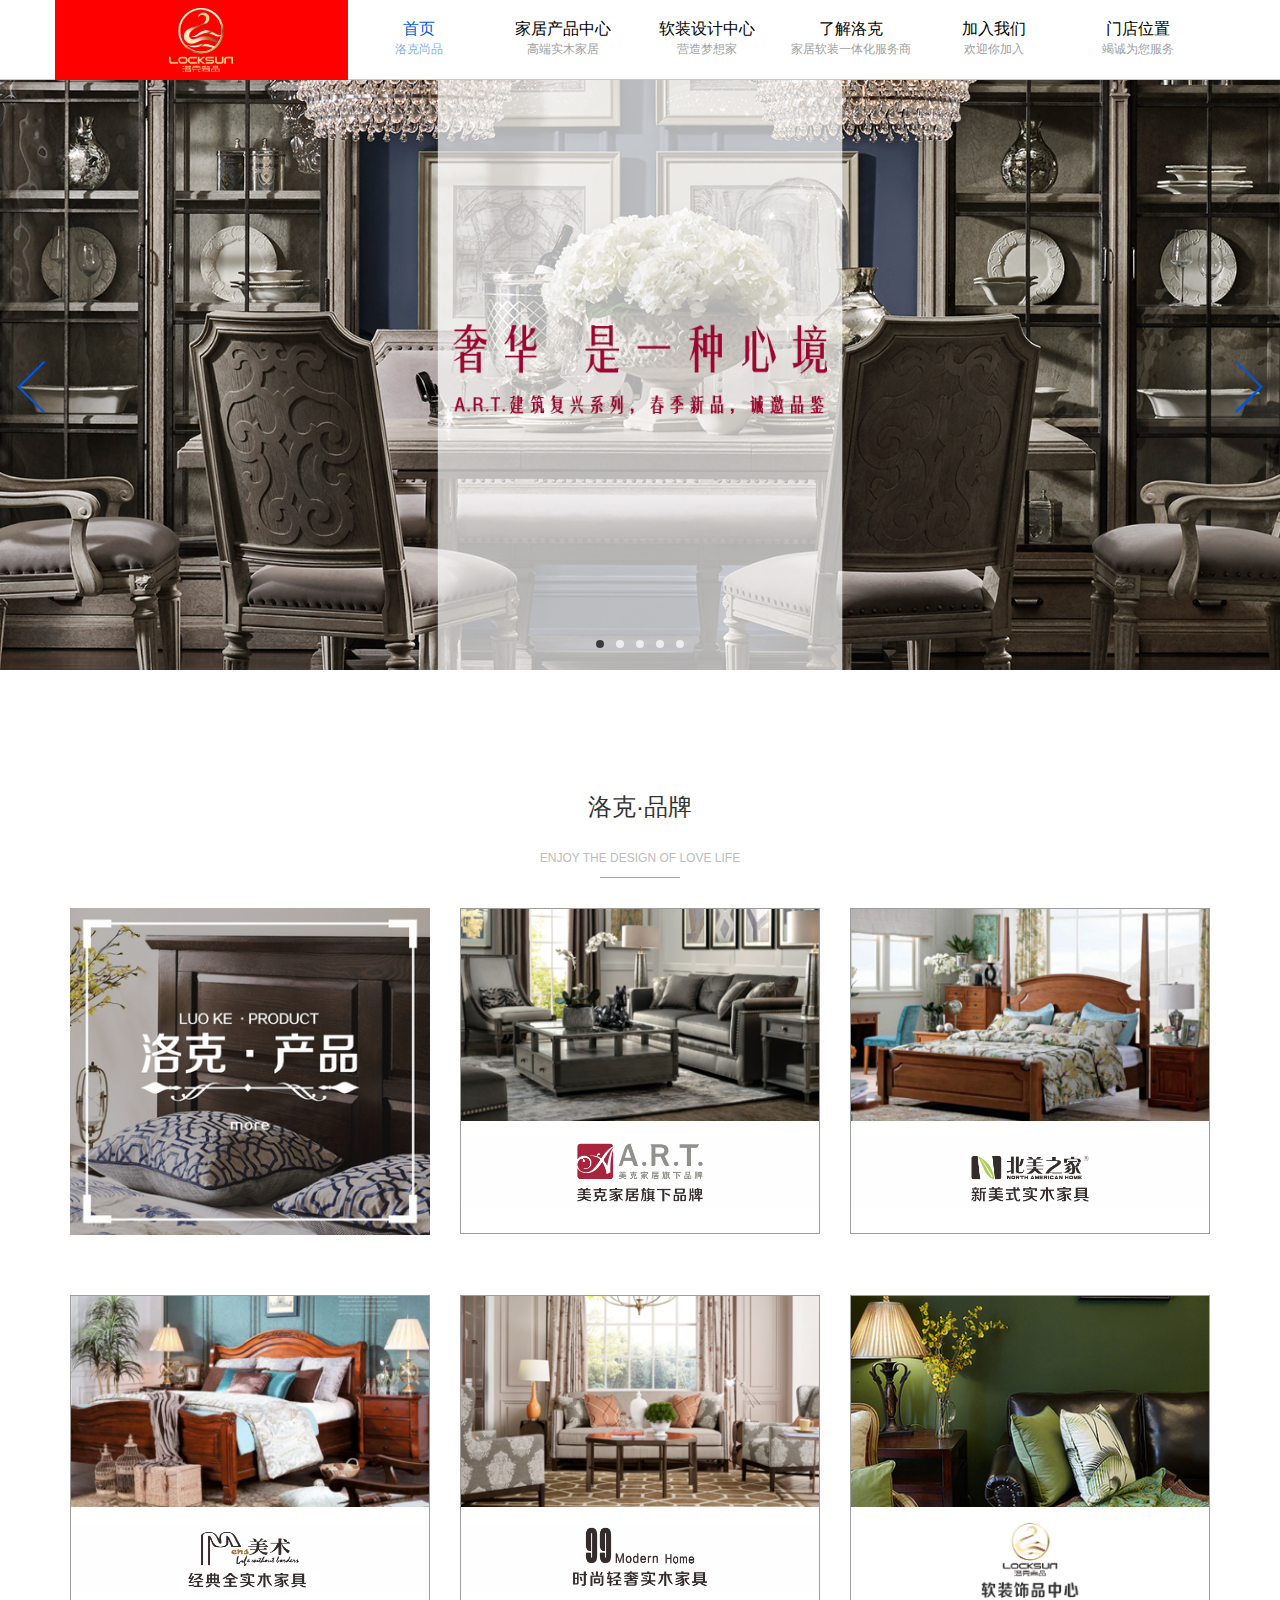
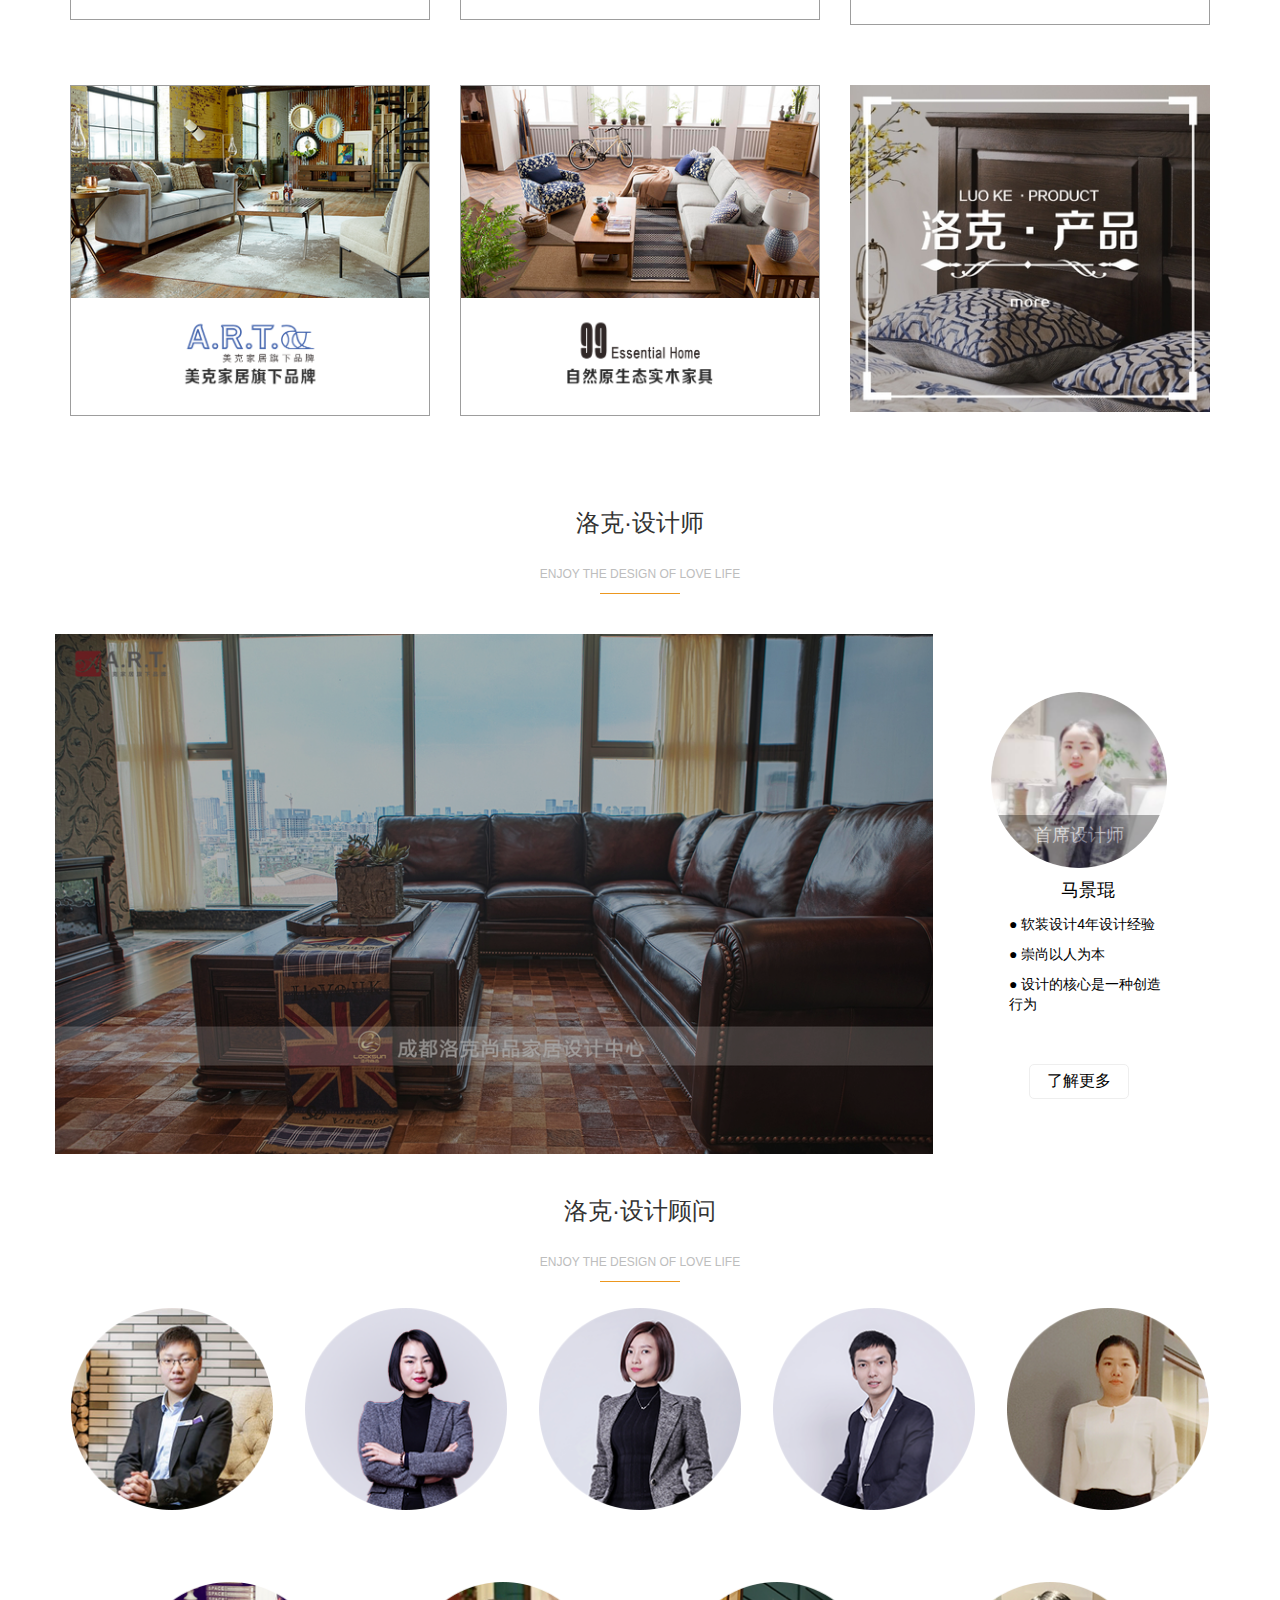
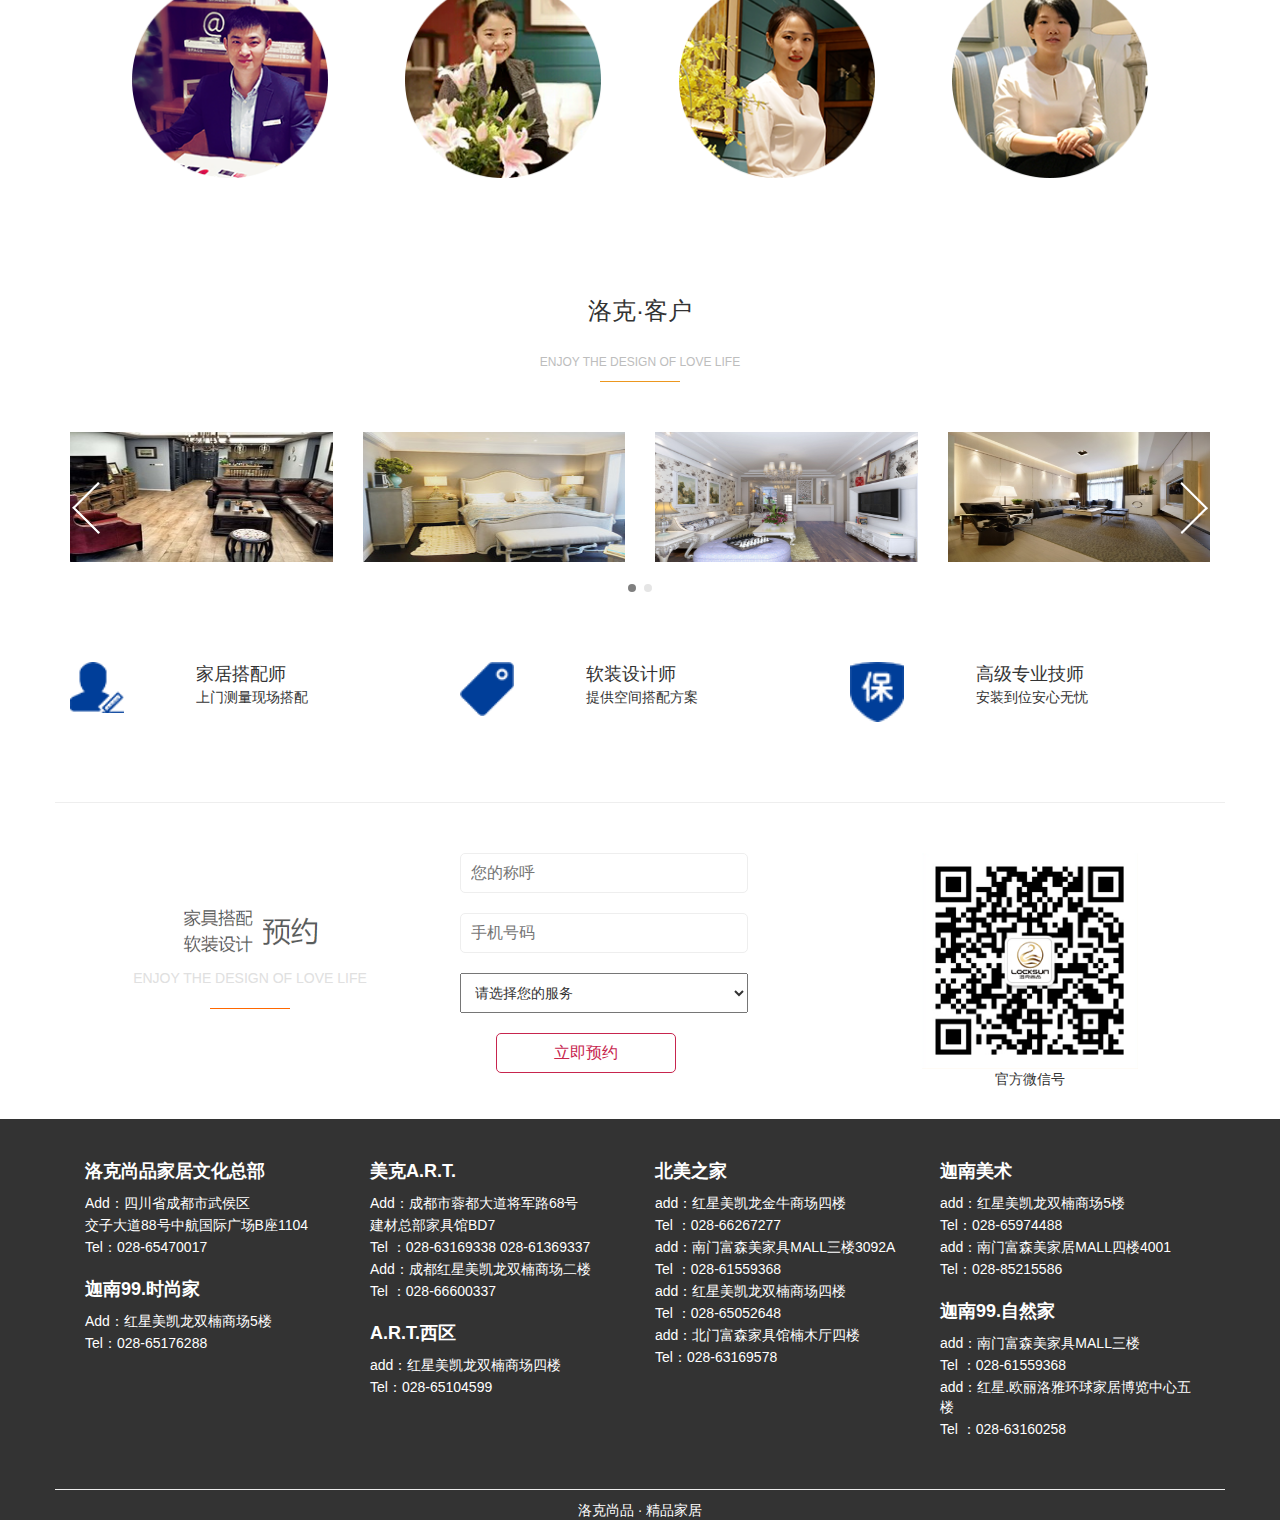
<file: index.html>
<!DOCTYPE html>
<html lang="en">
<head>
    <meta charset="UTF-8">
    <title>成都美式家装</title>
    <link rel="stylesheet" href="css/bootstrap.css">
    <link rel="stylesheet" href="css/isME.css">
    <link rel="stylesheet" href="css/base.css">
    <link rel="stylesheet" href="css/index.css">
</head>
<body>
    <div class="wrap">
        <div class=" header">
            <div class="container">
                <div class="logo col-lg-3 col-md-3 col-sm-3">
                    <a href="#">
                        <img src="img/logo.png" alt="">
                    </a>
                </div>
                <div class="nav col-lg-9 col-md-9 col-sm-9 ">
                    <ul>
                        <li class="col-lg-2 col-md-2 col-sm-2">
                            <a href="index.html" class="active">
                                <span>首页</span>
                                <em>洛克尚品</em>
                            </a>
                        </li>
                        <li class="col-lg-2 col-md-2 col-sm-2">
                            <a href="zhongxin.html">
                                <span>家居产品中心</span>
                                <em>高端实木家居</em>
                            </a>
                            <ul class="erji">
                                <li><a href="">A.R.T.</a></li>
                                <li><a href="">A.R.T.西区</a></li>
                                <li><a href="">北美之家</a></li>
                                <li><a href="">迦南美术</a></li>
                                <li><a href="">99 morden home</a></li>
                                <li><a href="">99 essential home</a></li>
                                <li><a href="">软装饰品</a></li>
                            </ul>
                        </li>
                        <li class="col-lg-2 col-md-2 col-sm-2">
                            <a href="ruanzhuang.html">
                                <span>软装设计中心</span>
                                <em>营造梦想家</em>
                            </a>
                        </li>
                        <li class="col-lg-2 col-md-2 col-sm-2">
                            <a href="about.html">
                                <span>了解洛克</span>
                                <em>家居软装一体化服务商</em>
                            </a>
                            <ul class="erji">
                                <li><a href="">企业简介</a></li>
                                <li><a href="">企业创始人</a></li>
                                <li><a href="">企业动态</a></li>
                                <li><a href="">企业文化</a></li>
                            </ul>
                        </li>
                        <li class="col-lg-2 col-md-2 col-sm-2">
                            <a href="join.html">
                                <span>加入我们</span>
                                <em>欢迎你加入</em>
                            </a>
                        </li>
                        <li class="col-lg-2 col-md-2 col-sm-2">
                            <a href="">
                                <span>门店位置</span>
                                <em>竭诚为您服务</em>
                            </a>
                        </li>
                    </ul>
                </div>
            </div>

        </div>
        <div class="banner container">
            <div class="btn">
                <span class="left"></span>
                <span class="right"></span>
            </div>
            <ul class="col-lg-12 col-md-12 col-sm-12">
                <li>
                    <div class="bgimg1">
                        <img src="img/banner_h1.png" alt="">
                        <p><a href="">了解更多</a></p>
                    </div>
                </li>
                <li>
                    <div class="bgimg2">
                        <img src="img/banner.png" alt="">
                    </div>
                </li>
                <li>
                    <div class="bgimg3"></div>
                </li>
                <li>
                    <div class="bgimg4">
                        <span>A.R.T.西区 | 发现生活更多可能</span>
                        <span>年轻，是心的向往</span>
                        <p><a href="">更多详情</a></p>
                    </div>
                </li>
                <li>
                    <div class="bgimg5"></div>
                </li>
            </ul>
            <ul class="dot">
                <li class="active"></li>
                <li></li>
                <li></li>
                <li></li>
                <li></li>
            </ul>
        </div>
        <div class="container content">
            <div class="title">
                <p><span>洛克·品牌</span></p>
                <p><span>ENJOY THE DESIGN OF LOVE LIFE</span></p>

            </div>
            <div class="con">
                <div class="col-lg-12 col-md-12 col-sm-12 co co_top">
                    <div class="col-lg-4 col-md-4 col-sm-4">
                            <div class="co_item1">
                                <img src="img/luokechanpin.jpg" alt="">
                            </div>
                    </div>
                    <div class="col-lg-4 col-md-4 col-sm-4">
                        <a href="">
                            <div class="co_item">
                                <img src="img/co_top.png" alt="">
                                <img src="img/co_top_title.png" alt="">
                            </div>
                        </a>
                    </div>
                    <div class="col-lg-4 col-md-4 col-sm-4">
                        <a href="">
                            <div class="co_item">
                                <img src="img/co_center.png" alt="">
                                <img src="img/co_top1_title.png" alt="">
                            </div>
                        </a>
                    </div>
                </div>
                <div class="col-lg-12 col-md-12 col-sm-12 co co_top">
                    <div class="col-lg-4 col-md-4 col-sm-4">
                        <a href="">
                            <div class="co_item">
                                <img src="img/co_center1.png" alt="">
                                <img src="img/co_center1_title.png" alt="">
                            </div>
                        </a>

                    </div>
                    <div class="col-lg-4 col-md-4 col-sm-4">
                        <a href="">
                            <div class="co_item">
                                <img src="img/co_center2.png" alt="">
                                <img src="img/co_center2_title.png" alt="">
                            </div>
                        </a>


                    </div>
                    <div class="col-lg-4 col-md-4 col-sm-4">
                        <a href="">
                            <div class="co_item">
                                <img src="img/co_center3.jpg" alt="">
                                <img src="img/9261_j4s6t2bv.png" alt="">
                            </div>
                        </a>

                    </div>
                </div>
                <div class="col-lg-12 col-md-12 col-sm-12 co co_top">
                    <div class="col-lg-4 col-md-4 col-sm-4">
                        <a href="">
                            <div class="co_item">
                                <img src="img/9261_j8ocufxy.png" alt="">
                                <img src="img/9261_j8ocuodr.png" alt="">
                            </div>
                        </a>


                    </div>
                    <div class="col-lg-4 col-md-4 col-sm-4">
                        <a href="">
                            <div class="co_item">
                                <img src="img/9261_j8oexek8.png" alt="">
                                <img src="img/9261_j8oetwde.png" alt="">
                            </div>
                        </a>

                    </div>
                    <div class="col-lg-4 col-md-4 col-sm-4">
                        <div class="co_item1">
                            <img src="img/luokechanpin.jpg" alt="">
                        </div>
                    </div>
                </div>
            </div>
            <div class="title">
                <p><span>洛克·设计师</span></p>
                <p><span>ENJOY THE DESIGN OF LOVE LIFE</span></p>
            </div>
            <div class="designer">
                <div class="col-lg-9 col-md-9 col-sm-9">
                    <img src="img/9261_j3za16y8.jpg" alt="">
                    <div class="zhezhao"></div>
                </div>
                <div class="jieshao col-lg-3 col-md-3 col-sm-3">
                    <a href="">
                        <div class="imgBox">
                            <img src="img/9261_j3y7b89y.png" alt="">
                            <div class="zhe">首席设计师</div>
                        </div>
                        <div class="text">
                            <div class="text_top">
                                <p>马景琨</p>
                                <p><span>
                                    ● 软装设计4年设计经验
                                </span></p>
                                <p><span>
                                    ● 崇尚以人为本
                                </span></p>
                                <p><span>
                                    ● 设计的核心是一种创造
                                    行为
                                </span></p>
                            </div>
                            <div class="bot">
                                <p>了解更多</p>
                            </div>
                        </div>
                    </a>
                </div>
            </div>
            <div class="title">
                <p><span>洛克·设计顾问</span></p>
                <p><span>ENJOY THE DESIGN OF LOVE LIFE</span></p>
            </div>
            <div class="guwen">
                <ul class="gw_top col-lg-12 col-md-12 col-sm-12">
                    <li>
                        <img src="img/9261_j5upiq9i.png" alt="">
                        <p>李佳怡</p>
                        <p><span>美克 A.R.T.</span></p>
                    </li>
                    <li>
                        <img src="img/9261_j5upnzhx.png" alt="">
                        <p>唐慧明</p>
                        <p><span>美克 A.R.T.</span></p>
                    </li>
                    <li>
                        <img src="img/9261_j5upo7ym.png" alt="">
                        <p>李秋霖</p>
                        <p><span>99 Modern Home</span></p>
                    </li>
                    <li>
                        <img src="img/9261_j5upoit0.png" alt="">
                        <p>李 峰</p>
                        <p><span>迦南美术</span></p>
                    </li>
                    <li>
                        <img src="img/9261_j5upoudl.png" alt="">
                        <p>刘玄恩</p>
                        <p><span>迦南美术</span></p>
                    </li>
                </ul>
                <ul class="gw_bot col-lg-9 col-md-9 col-sm-9">
                    <li>
                        <img src="img/9261_j5upsrow.png" alt="">
                        <p>徐 欧</p>
                        <p><span>北美之家</span></p>
                    </li>
                    <li>
                        <img src="img/9261_j5uptmjk.png" alt="">
                        <p>杨清兰</p>
                        <p><span>北美之家</span></p>
                    </li>
                    <li>
                        <img src="img/9261_j5uptwjn.png" alt="">
                        <p>王 丹</p>
                        <p><span>北美之家</span></p>
                    </li>
                    <li>
                        <img src="img/9261_j5upucgv.png" alt="">
                        <p>李 慧</p>
                        <p><span>北美之家</span></p>
                    </li>
                </ul>
            </div>
            <div class="title">
                <p><span>洛克·客户</span></p>
                <p><span>ENJOY THE DESIGN OF LOVE LIFE</span></p>
            </div>
            <div class="kehu">
                <ul class="col-lg-12 col-md-12 col-sm-12">
                    <li class="col-lg-3 col-md-3 col-sm-3">
                        <a href=""><img src="img/3917_ixbjqeq7.jpg" alt="">
                            <p>环球时代中心</p>
                        </a>
                    </li>
                    <li class="col-lg-3 col-md-3 col-sm-3">
                        <a href=""><img src="img/3917_ixbjr57e.jpg" alt="">
                            <p>环球时代中心</p>
                        </a>
                    </li>
                    <li class="col-lg-3 col-md-3 col-sm-3">
                        <a href=""><img src="img/231606dhfhahafdwam4o4o.jpg" alt="">
                            <p>环球时代中心</p>
                        </a>
                    </li>
                    <li class="col-lg-3 col-md-3 col-sm-3">
                        <a href=""><img src="img/231603e5ppj75ilj7ilz8s.jpg.thumb.jpg" alt="">
                            <p>环球时代中心</p>
                        </a>
                    </li>
                    <li class="col-lg-3 col-md-3 col-sm-3">
                        <a href=""><img src="img/3917_ixbjqeq7.jpg" alt="">
                            <p>环球时代中心</p>
                        </a>
                    </li>
                </ul>
                <div class="btn">
                    <span class="btn_left"></span>
                    <span class="btn_right"></span>
                </div>
                <div class="dot">
                    <div class="active"></div>
                    <div></div>
                </div>
            </div>
            <div class="dapei col-lg-12 col-md-12 col-sm-12">
                <ul>
                    <li class="col-lg-4 col-md-4 col-sm-4">
                        <div class="dl">
                            <img src="img/9261_j3y84af4.png" alt="" class="dp_img">
                        </div>
                        <div class="dr">
                            <p>家居搭配师</p>
                            <p>上门测量现场搭配</p>
                        </div>
                    </li>
                    <li class="col-lg-4 col-md-4 col-sm-4">
                        <div class="dl">
                            <img src="img/9261_j3y84nke.png" alt="" class="dp_img">
                        </div>
                        <div class="dr">
                            <p>软装设计师</p>
                            <p>提供空间搭配方案</p>
                        </div>
                    </li>
                    <li class="col-lg-4 col-md-4 col-sm-4">
                        <div class="dl">
                            <img src="img/9261_j3y84um0.png" alt="" class="dp_img">
                        </div>
                        <div class="dr">
                            <p>高级专业技师</p>
                            <p>安装到位安心无忧</p>
                        </div>
                    </li>
                </ul>
            </div>
            <div class="yuyue">
                <div class="col-lg-4 col-md-4 col-sm-4 yu_left">
                    <img src="img/9261_j1vrmot5.png" alt="" class="col-lg-12 col-md-12 col-sm-12">
                    <p>ENJOY THE DESIGN OF LOVE LIFE</p>
                </div>
                <div class="col-lg-4 col-md-4 col-sm-4 yu_input">
                    <input type="text" placeholder="您的称呼"></input>
                    <input type="text" placeholder="手机号码"></input>
                    <select name="" id="" value="">
                        <option value="">请选择您的服务</option>
                        <option value="">设计新房</option>
                        <option value="">旧房改造</option>
                    </select>
                    <input type="button" value="立即预约">
                </div>
                <div class="col-lg-4 col-md-4 col-sm-4 yu_right">
                    <img src="img/9261_j3wxo617.png" alt="">
                    <p>官方微信号</p>
                </div>
            </div>
        </div>
        <div class="footer ">
            <div class="ft container">
                <div class="col-lg-3 col-md-3 col-sm-6">
                    <dl>
                        <dt>洛克尚品家居文化总部</dt>
                        <dd>Add：四川省成都市武侯区</dd>
                        <dd>交子大道88号中航国际广场B座1104</dd>
                        <dd>Tel：028-65470017</dd>
                    </dl>
                    <dl>
                        <dt>迦南99.时尚家</dt>
                        <dd>Add：红星美凯龙双楠商场5楼</dd>
                        <dd>Tel：028-65176288</dd>
                    </dl>
                </div>
                <div class="col-lg-3 col-md-3 col-sm-6">
                    <dl>
                        <dt>美克A.R.T.</dt>
                        <dd>Add：成都市蓉都大道将军路68号</dd>
                        <dd>建材总部家具馆BD7</dd>
                        <dd>Tel ：028-63169338     028-61369337</dd>
                        <dd>Add：成都红星美凯龙双楠商场二楼</dd>
                        <dd>Tel ：028-66600337</dd>
                    </dl>
                    <dl>
                        <dt>A.R.T.西区</dt>
                        <dd>add：红星美凯龙双楠商场四楼</dd>
                        <dd>Tel：028-65104599</dd>
                    </dl>
                </div>
                <div class="col-lg-3 col-md-3 col-sm-6">
                    <dl>
                        <dt>北美之家</dt>
                        <dd>add：红星美凯龙金牛商场四楼</dd>
                        <dd>Tel ：028-66267277</dd>
                        <dd>add：南门富森美家具MALL三楼3092A</dd>
                        <dd>Tel ：028-61559368</dd>
                        <dd>add：红星美凯龙双楠商场四楼</dd>
                        <dd>Tel ：028-65052648</dd>
                        <dd>add：北门富森家具馆楠木厅四楼</dd>
                        <dd>Tel：028-63169578</dd>
                    </dl>
                </div>
                <div class="col-lg-3 col-md-3 col-sm-6">
                    <dl>
                        <dt>迦南美术</dt>
                        <dd>add：红星美凯龙双楠商场5楼</dd>
                        <dd>Tel：028-65974488</dd>
                        <dd>add：南门富森美家居MALL四楼4001</dd>
                        <dd>Tel：028-85215586</dd>
                    </dl>
                    <dl>
                        <dt>迦南99.自然家</dt>
                        <dd>add：南门富森美家具MALL三楼</dd>
                        <dd>Tel ：028-61559368</dd>
                        <dd>add：红星.欧丽洛雅环球家居博览中心五楼</dd>
                        <dd>Tel ：028-63160258</dd>
                    </dl>
                </div>
            </div>
            <div class="fb container">
                <p>洛克尚品 · 精品家居</p>
            </div>

        </div>
        <div class="ce">
            <div class="item"></div>
            <div class="item"></div>
            <div class="item"></div>
        </div>
    </div>
</body>
</html>
</file>
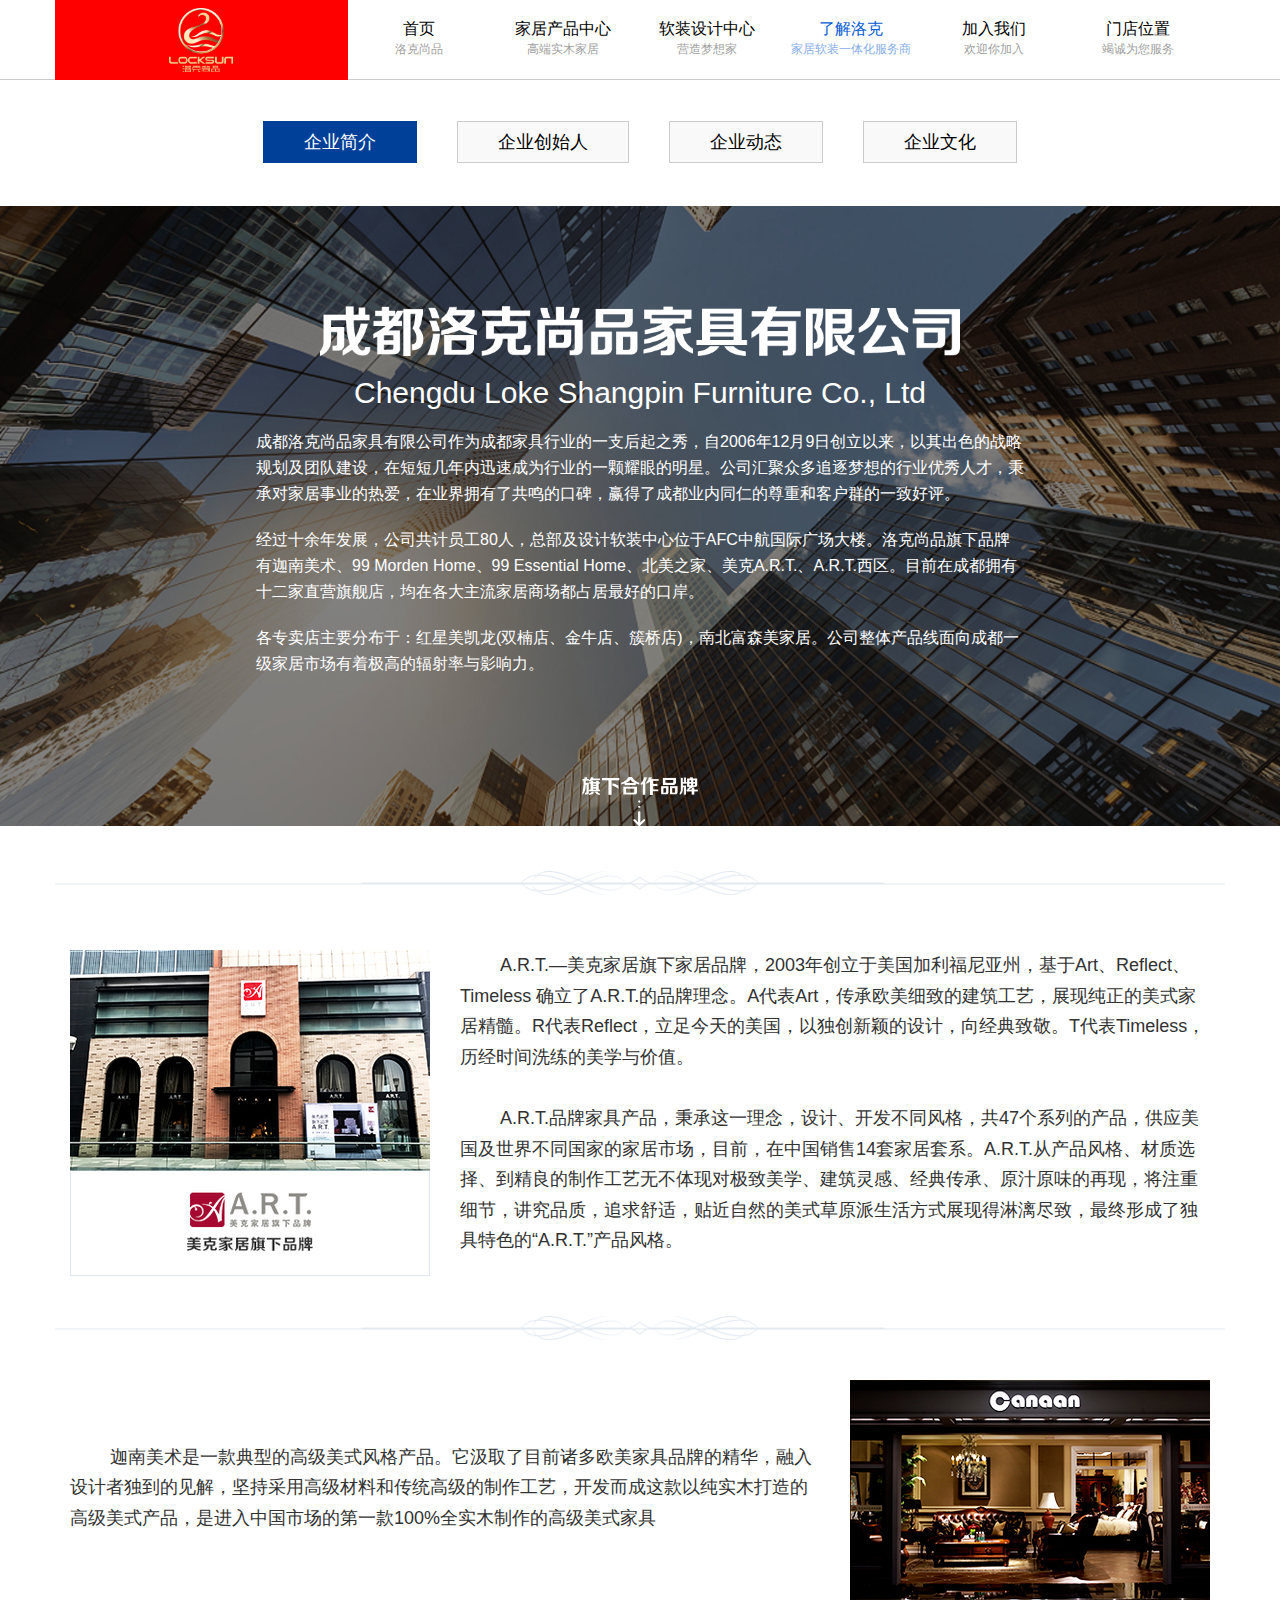
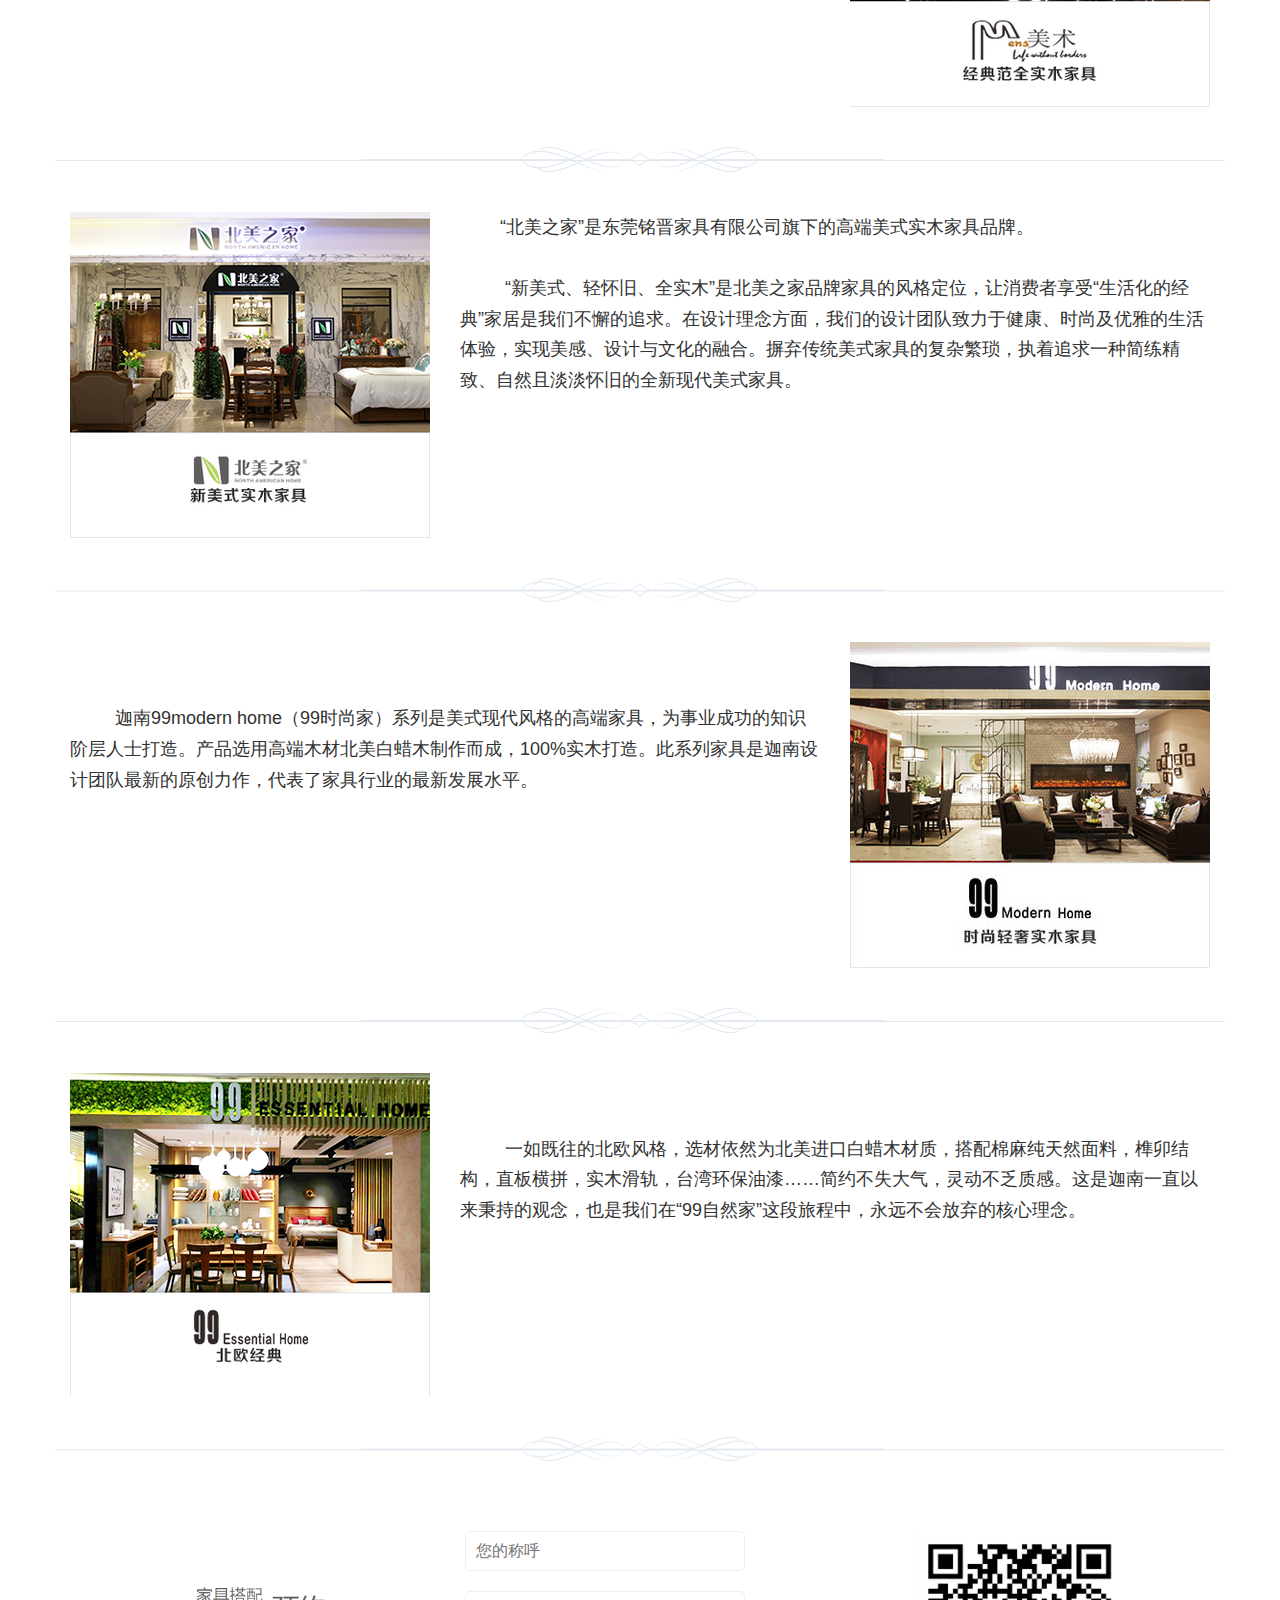
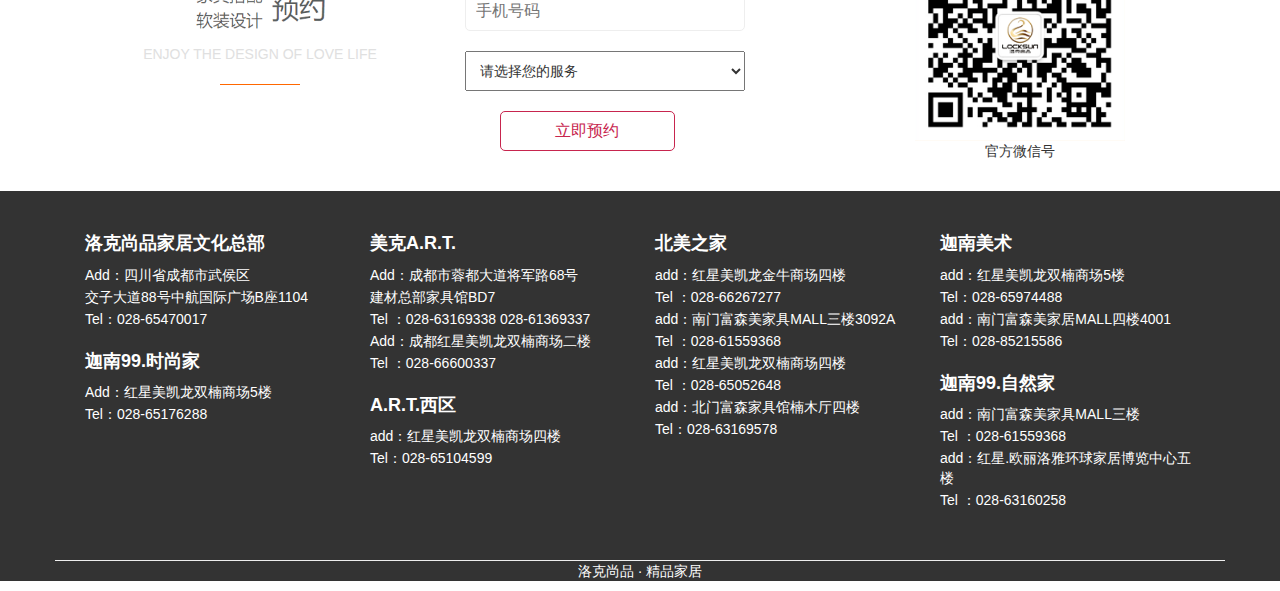
<file: about.html>
<!DOCTYPE html>
<html lang="en">
<head>
    <meta charset="UTF-8">
    <link rel="stylesheet" href="css/bootstrap.css">
    <link rel="stylesheet" href="css/isME.css">
    <link rel="stylesheet" href="css/base.css">
    <link rel="stylesheet" href="css/about.css">
    <title>Title</title>
</head>
<body>
    <div class="wrap">
        <div class=" header">
            <div class="container">
                <div class="logo col-lg-3 col-md-3 col-sm-3">
                    <a href="#">
                        <img src="img/logo.png" alt="">
                    </a>
                </div>
                <div class="nav col-lg-9 col-md-9 col-sm-9 ">
                    <ul>
                        <li class="col-lg-2 col-md-2 col-sm-2">
                            <a href="index.html">
                                <span>首页</span>
                                <em>洛克尚品</em>
                            </a>
                        </li>
                        <li class="col-lg-2 col-md-2 col-sm-2">
                            <a href="zhongxin.html" >
                                <span>家居产品中心</span>
                                <em>高端实木家居</em>
                            </a>
                            <ul class="erji">
                                <li><a href="">A.R.T.</a></li>
                                <li><a href="">A.R.T.西区</a></li>
                                <li><a href="">北美之家</a></li>
                                <li><a href="">迦南美术</a></li>
                                <li><a href="">99 morden home</a></li>
                                <li><a href="">99 essential home</a></li>
                                <li><a href="">软装饰品</a></li>
                            </ul>
                        </li>
                        <li class="col-lg-2 col-md-2 col-sm-2">
                            <a href="ruanzhuang.html" >
                                <span>软装设计中心</span>
                                <em>营造梦想家</em>
                            </a>
                        </li>
                        <li class="col-lg-2 col-md-2 col-sm-2">
                            <a href="about.html" class="active">
                                <span>了解洛克</span>
                                <em>家居软装一体化服务商</em>
                            </a>
                            <ul class="erji">
                                <li><a href="">企业简介</a></li>
                                <li><a href="">企业创始人</a></li>
                                <li><a href="">企业动态</a></li>
                                <li><a href="">企业文化</a></li>
                            </ul>
                        </li>
                        <li class="col-lg-2 col-md-2 col-sm-2">
                            <a href="join.html">
                                <span>加入我们</span>
                                <em>欢迎你加入</em>
                            </a>
                        </li>
                        <li class="col-lg-2 col-md-2 col-sm-2">
                            <a href="">
                                <span>门店位置</span>
                                <em>竭诚为您服务</em>
                            </a>
                        </li>
                    </ul>
                </div>
            </div>

        </div>
        <div class="container qy">
            <div class="qiye">
                <ul>
                    <li class="active"><a href="">企业简介</a></li>
                    <li><a href="chuangshi.html">企业创始人</a></li>
                    <li><a href="">企业动态</a></li>
                    <li><a href="">企业文化</a></li>
                </ul>
            </div>
        </div>
        <div class="banner">
            <div class="bg">
                <div class="title_t">
                    <img src="img/3917_j0aegwtn.png" alt="">
                    <h3><span>
                    Chengdu Loke Shangpin Furniture Co., Ltd
                </span></h3>
                    <p><span> 成都洛克尚品家具有限公司作为成都家具行业的一支后起之秀，自2006年12月9日创立以来，以其出色的战略规划及团队建设，在短短几年内迅速成为行业的一颗耀眼的明星。公司汇聚众多追逐梦想的行业优秀人才，秉承对家居事业的热爱，在业界拥有了共鸣的口碑，赢得了成都业内同仁的尊重和客户群的一致好评。
                    </span></p>
                    <p><span>
                        经过十余年发展，公司共计员工80人，总部及设计软装中心位于AFC中航国际广场大楼。洛克尚品旗下品牌有迦南美术、99 Morden Home、99 Essential Home、北美之家、美克A.R.T.、A.R.T.西区。目前在成都拥有十二家直营旗舰店，均在各大主流家居商场都占居最好的口岸。
                    </span></p>
                    <p><span>
                        各专卖店主要分布于：红星美凯龙(双楠店、金牛店、簇桥店)，南北富森美家居。公司整体产品线面向成都一级家居市场有着极高的辐射率与影响力。
                    </span></p>
                    <p class="qixia">
                        <img src="img/3917_j0aegwu2.png" alt="">
                    </p>
                </div>

            </div>
        </div>
        <div class="main container">
            <div class="space"></div>
            <div class="imgBox">
                <img src="img/3917_j0afbww3.png" alt="">
            </div>
            <div class="space_big"></div>
            <div class="main_con">
                <div class="con_l col-lg-4 col-md-4 col-sm-4">
                    <img src="img/9261_j5214e4t.jpg" alt="">
                </div>
                <div class="con_r col-lg-8 col-md-8 col-sm-8">
                    <p>
                        &nbsp;&nbsp;&nbsp;&nbsp;&nbsp;&nbsp;&nbsp;&nbsp;A.R.T.—美克家居旗下家居品牌，2003年创立于美国加利福尼亚州，基于Art、Reflect、Timeless 确立了A.R.T.的品牌理念。A代表Art，传承欧美细致的建筑工艺，展现纯正的美式家居精髓。R代表Reflect，立足今天的美国，以独创新颖的设计，向经典致敬。T代表Timeless，历经时间洗练的美学与价值。

                    </p>
                    <p>
                        <br>
                    </p>
                    <p>
                        &nbsp;&nbsp;&nbsp;&nbsp;&nbsp;&nbsp;&nbsp;&nbsp;A.R.T.品牌家具产品，秉承这一理念，设计、开发不同风格，共47个系列的产品，供应美国及世界不同国家的家居市场，目前，在中国销售14套家居套系。A.R.T.从产品风格、材质选择、到精良的制作工艺无不体现对极致美学、建筑灵感、经典传承、原汁原味的再现，将注重细节，讲究品质，追求舒适，贴近自然的美式草原派生活方式展现得淋漓尽致，最终形成了独具特色的“A.R.T.”产品风格。
                    </p>
                </div>
            </div>
            <div class="space"></div>
            <div class="imgBox">
                <img src="img/3917_j0afbww3.png" alt="">
            </div>
            <div class="space"></div>
            <div class="main_con">
                <div class="con_r col-lg-8 col-md-8 col-sm-8">
                    <p>
                        <br><br>
                    </p>
                    <p>
                        &nbsp;&nbsp;&nbsp;&nbsp;&nbsp;&nbsp;&nbsp;&nbsp;迦南美术是一款典型的高级美式风格产品。它汲取了目前诸多欧美家具品牌的精华，融入设计者独到的见解，坚持采用高级材料和传统高级的制作工艺，开发而成这款以纯实木打造的高级美式产品，是进入中国市场的第一款100%全实木制作的高级美式家具
                    </p>
                </div>
                <div class="con_l col-lg-4 col-md-4 col-sm-4">
                    <img src="img/9261_j4nuj6pm.png" alt="">
                </div>
            </div>
            <div class="space"></div>
            <div class="imgBox">
                <img src="img/3917_j0afbww3.png" alt="">
            </div>
            <div class="space"></div>
            <div class="main_con">
                <div class="con_l col-lg-4 col-md-4 col-sm-4">
                    <img src="img/9261_j4nuq6zz.png" alt="">
                </div>
                <div class="con_r col-lg-8 col-md-8 col-sm-8">
                    <p>
                        &nbsp;&nbsp;&nbsp;&nbsp;&nbsp;&nbsp;&nbsp;&nbsp;“北美之家”是东莞铭晋家具有限公司旗下的高端美式实木家具品牌。
                    </p>
                    <p>
                        <br>
                    </p>
                    <p>
                        &nbsp;&nbsp;&nbsp;&nbsp;&nbsp;&nbsp;&nbsp;&nbsp; “新美式、轻怀旧、全实木”是北美之家品牌家具的风格定位，让消费者享受“生活化的经典”家居是我们不懈的追求。在设计理念方面，我们的设计团队致力于健康、时尚及优雅的生活体验，实现美感、设计与文化的融合。摒弃传统美式家具的复杂繁琐，执着追求一种简练精致、自然且淡淡怀旧的全新现代美式家具。
                    </p>
                </div>
            </div>
            <div class="space"></div>
            <div class="imgBox">
                <img src="img/3917_j0afbww3.png" alt="">
            </div>
            <div class="space"></div>
            <div class="main_con">
                <div class="con_r col-lg-8 col-md-8 col-sm-8">
                    <p>
                        <br><br>
                    </p>
                    <p>
                        &nbsp;&nbsp;&nbsp;&nbsp;&nbsp;&nbsp;&nbsp;&nbsp; 迦南99modern home（99时尚家）系列是美式现代风格的高端家具，为事业成功的知识阶层人士打造。产品选用高端木材北美白蜡木制作而成，100%实木打造。此系列家具是迦南设计团队最新的原创力作，代表了家具行业的最新发展水平。
                    </p>

                </div>
                <div class="con_l col-lg-4 col-md-4 col-sm-4">
                    <img src="img/9261_j4nuoyhu.jpg" alt="">
                </div>
            </div>
            <div class="space"></div>
            <div class="imgBox">
                <img src="img/3917_j0afbww3.png" alt="">
            </div>
            <div class="space"></div>
            <div class="main_con">
                <div class="con_l col-lg-4 col-md-4 col-sm-4">
                    <img src="img/9261_j9xmbikc.png" alt="">
                </div>
                <div class="con_r col-lg-8 col-md-8 col-sm-8">
                    <p>
                        <br><br>
                    </p>
                    <p>
                        &nbsp;&nbsp;&nbsp;&nbsp;&nbsp;&nbsp;&nbsp;&nbsp;   一如既往的北欧风格，选材依然为北美进口白蜡木材质，搭配棉麻纯天然面料，榫卯结构，直板横拼，实木滑轨，台湾环保油漆……简约不失大气，灵动不乏质感。这是迦南一直以来秉持的观念，也是我们在“99自然家”这段旅程中，永远不会放弃的核心理念。
                    </p>

                </div>
            </div>
            <div class="space"></div>
            <div class="imgBox">
                <img src="img/3917_j0afbww3.png" alt="">
            </div>
            <div class="space"></div>
        </div>
        <div class="c_bottom container">
            <div class="yuyue">
                <div class="col-lg-4 col-md-4 col-sm-4 yu_left">
                    <img src="img/9261_j1vrmot5.png" alt="" class="col-lg-12 col-md-12 col-sm-12">
                    <p>ENJOY THE DESIGN OF LOVE LIFE</p>
                </div>
                <div class="col-lg-4 col-md-4 col-sm-4 yu_input">
                    <input type="text" placeholder="您的称呼"></input>
                    <input type="text" placeholder="手机号码"></input>
                    <select name="" id="" value="">
                        <option value="">请选择您的服务</option>
                        <option value="">设计新房</option>
                        <option value="">旧房改造</option>
                    </select>
                    <input type="button" value="立即预约">
                </div>
                <div class="col-lg-4 col-md-4 col-sm-4 yu_right">
                    <img src="img/9261_j3wxo617.png" alt="">
                    <p>官方微信号</p>
                </div>
            </div></div>
        <div class="footer ">
            <div class="ft container">
                <div class="col-lg-3 col-md-3 col-sm-6">
                    <dl>
                        <dt>洛克尚品家居文化总部</dt>
                        <dd>Add：四川省成都市武侯区</dd>
                        <dd>交子大道88号中航国际广场B座1104</dd>
                        <dd>Tel：028-65470017</dd>
                    </dl>
                    <dl>
                        <dt>迦南99.时尚家</dt>
                        <dd>Add：红星美凯龙双楠商场5楼</dd>
                        <dd>Tel：028-65176288</dd>
                    </dl>
                </div>
                <div class="col-lg-3 col-md-3 col-sm-6">
                    <dl>
                        <dt>美克A.R.T.</dt>
                        <dd>Add：成都市蓉都大道将军路68号</dd>
                        <dd>建材总部家具馆BD7</dd>
                        <dd>Tel ：028-63169338     028-61369337</dd>
                        <dd>Add：成都红星美凯龙双楠商场二楼</dd>
                        <dd>Tel ：028-66600337</dd>
                    </dl>
                    <dl>
                        <dt>A.R.T.西区</dt>
                        <dd>add：红星美凯龙双楠商场四楼</dd>
                        <dd>Tel：028-65104599</dd>
                    </dl>
                </div>
                <div class="col-lg-3 col-md-3 col-sm-6">
                    <dl>
                        <dt>北美之家</dt>
                        <dd>add：红星美凯龙金牛商场四楼</dd>
                        <dd>Tel ：028-66267277</dd>
                        <dd>add：南门富森美家具MALL三楼3092A</dd>
                        <dd>Tel ：028-61559368</dd>
                        <dd>add：红星美凯龙双楠商场四楼</dd>
                        <dd>Tel ：028-65052648</dd>
                        <dd>add：北门富森家具馆楠木厅四楼</dd>
                        <dd>Tel：028-63169578</dd>
                    </dl>
                </div>
                <div class="col-lg-3 col-md-3 col-sm-6">
                    <dl>
                        <dt>迦南美术</dt>
                        <dd>add：红星美凯龙双楠商场5楼</dd>
                        <dd>Tel：028-65974488</dd>
                        <dd>add：南门富森美家居MALL四楼4001</dd>
                        <dd>Tel：028-85215586</dd>
                    </dl>
                    <dl>
                        <dt>迦南99.自然家</dt>
                        <dd>add：南门富森美家具MALL三楼</dd>
                        <dd>Tel ：028-61559368</dd>
                        <dd>add：红星.欧丽洛雅环球家居博览中心五楼</dd>
                        <dd>Tel ：028-63160258</dd>
                    </dl>
                </div>
            </div>
            <div class="fb container">
                <p>洛克尚品 · 精品家居</p>
            </div>

        </div>
    </div>
</body>
</html>
</file>
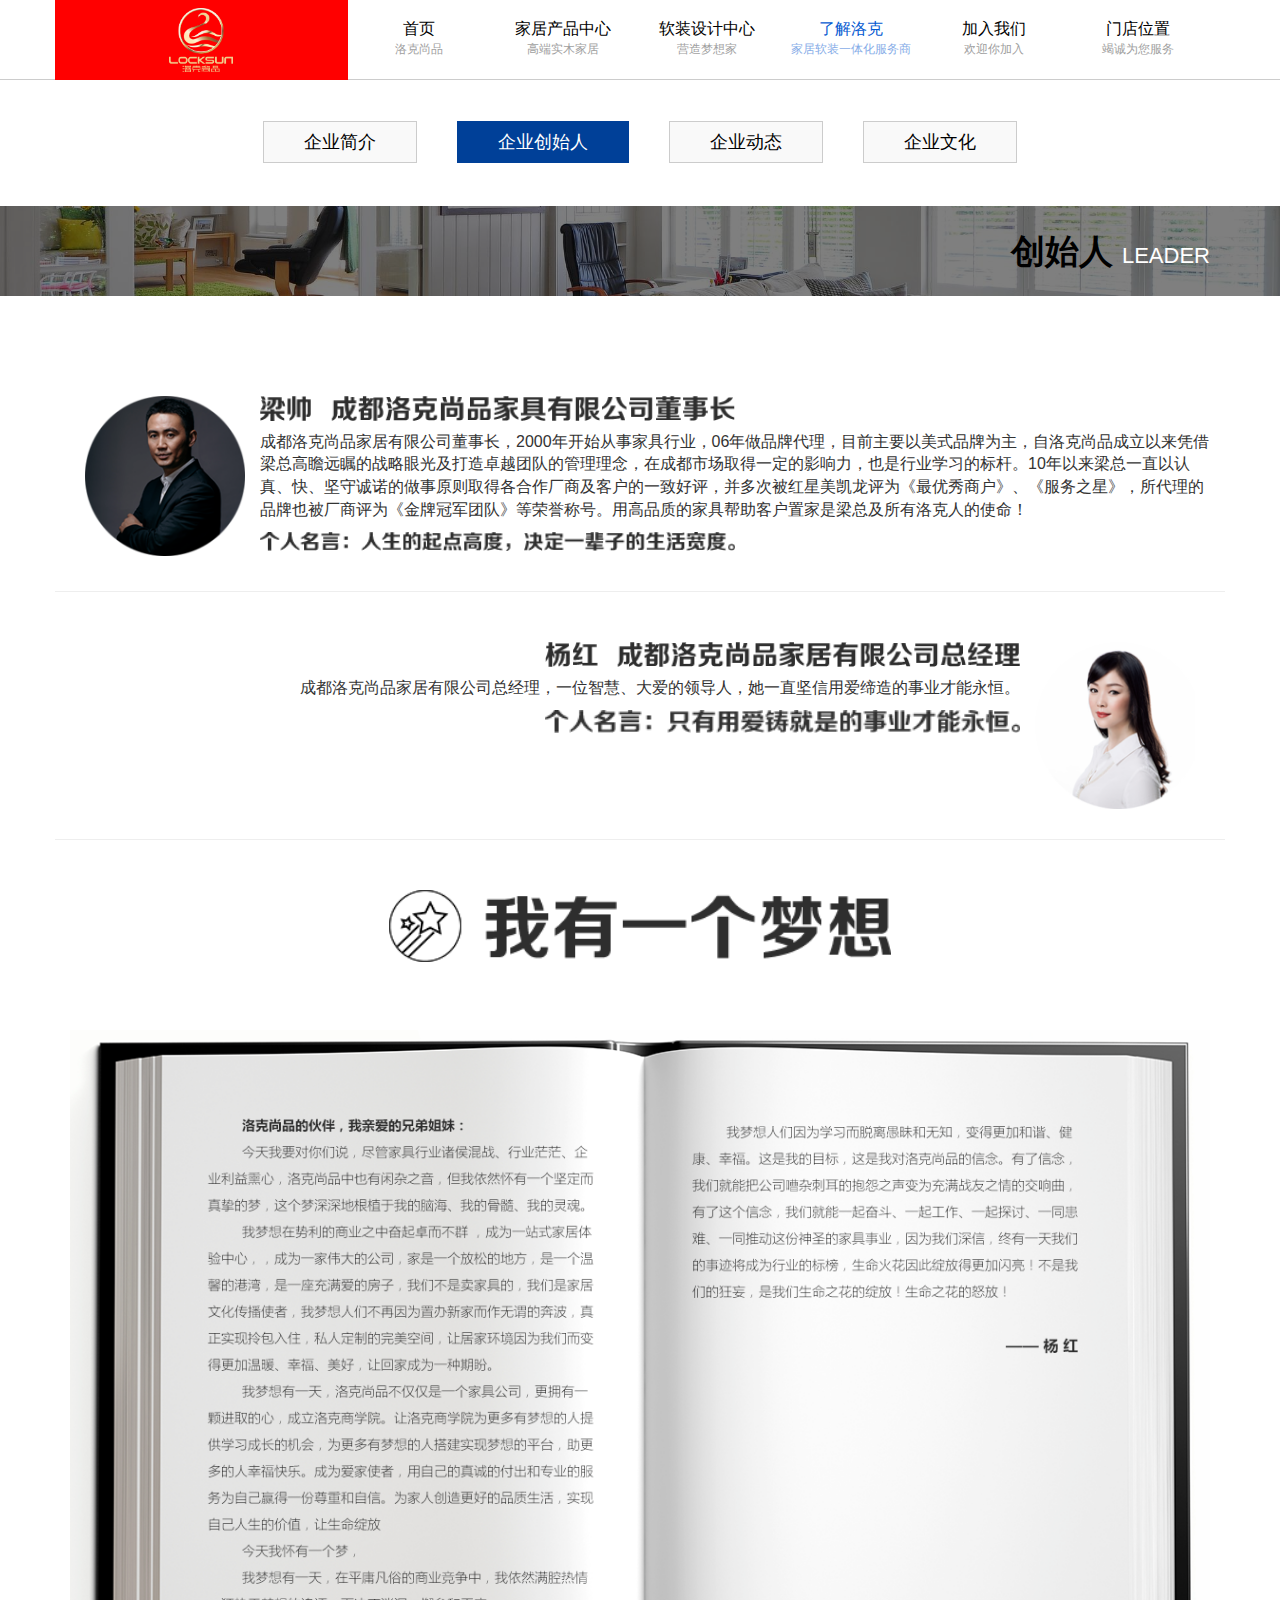
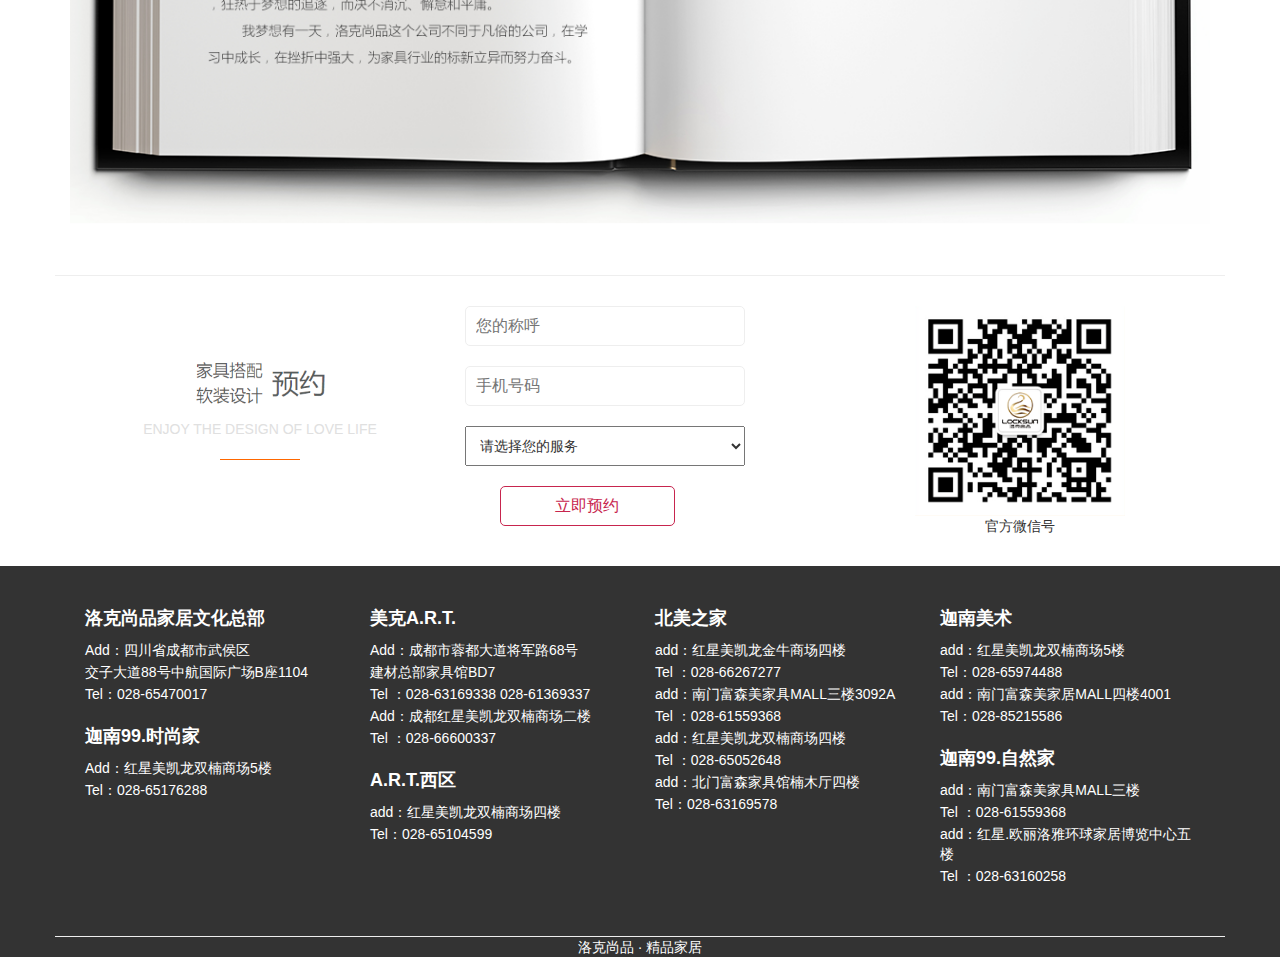
<file: chuangshi.html>
<!DOCTYPE html>
<html lang="en">
<head>
    <meta charset="UTF-8">
    <link rel="stylesheet" href="css/bootstrap.css">
    <link rel="stylesheet" href="css/isME.css">
    <link rel="stylesheet" href="css/base.css">
    <link rel="stylesheet" href="css/chuangshi.css">
    <title>Title</title>
</head>
<body>
<div class="wrap">
    <div class=" header">
        <div class="container">
            <div class="logo col-lg-3 col-md-3 col-sm-3">
                <a href="#">
                    <img src="img/logo.png" alt="">
                </a>
            </div>
            <div class="nav col-lg-9 col-md-9 col-sm-9 ">
                <ul>
                    <li class="col-lg-2 col-md-2 col-sm-2">
                        <a href="index.html">
                            <span>首页</span>
                            <em>洛克尚品</em>
                        </a>
                    </li>
                    <li class="col-lg-2 col-md-2 col-sm-2">
                        <a href="zhongxin.html" >
                            <span>家居产品中心</span>
                            <em>高端实木家居</em>

                        </a>
                        <ul class="erji">
                            <li><a href="">A.R.T.</a></li>
                            <li><a href="">A.R.T.西区</a></li>
                            <li><a href="">北美之家</a></li>
                            <li><a href="">迦南美术</a></li>
                            <li><a href="">99 morden home</a></li>
                            <li><a href="">99 essential home</a></li>
                            <li><a href="">软装饰品</a></li>
                        </ul>
                    </li>
                    <li class="col-lg-2 col-md-2 col-sm-2">
                        <a href="ruanzhuang.html" >
                            <span>软装设计中心</span>
                            <em>营造梦想家</em>
                        </a>
                    </li>
                    <li class="col-lg-2 col-md-2 col-sm-2">
                        <a href="about.html" class="active">
                            <span>了解洛克</span>
                            <em>家居软装一体化服务商</em>
                        </a>
                        <ul class="erji">
                            <li><a href="">企业简介</a></li>
                            <li><a href="">企业创始人</a></li>
                            <li><a href="">企业动态</a></li>
                            <li><a href="">企业文化</a></li>
                        </ul>
                    </li>
                    <li class="col-lg-2 col-md-2 col-sm-2">
                        <a href="join.html">
                            <span>加入我们</span>
                            <em>欢迎你加入</em>
                        </a>
                    </li>
                    <li class="col-lg-2 col-md-2 col-sm-2">
                        <a href="">
                            <span>门店位置</span>
                            <em>竭诚为您服务</em>
                        </a>
                    </li>
                </ul>
            </div>
        </div>

    </div>
    <div class="container qy">
        <div class="qiye">
            <ul>
                <li><a href="about.html">企业简介</a></li>
                <li class="active"><a href="">企业创始人</a></li>
                <li><a href="">企业动态</a></li>
                <li><a href="">企业文化</a></li>
            </ul>
        </div>
    </div>
    <div class="title">
        <div class="title_con">
            <img src="img/3917_iwn9ho5x.jpg" alt="">
            <div class="zhe">
                <img src="img/3917_iwn9ho5x.jpg" alt="">
            </div>
            <div class="txt container">
                <h3>创始人&nbsp;<span>LEADER</span></h3>

            </div>
        </div>

    </div>
    <div class="content container">
        <div class="co1">
            <div class="zhao col-lg-2 col-md-4 col-sm-4 col-xs-12">
                <img src="img/9261_j57t980s.png" alt="">
            </div>
            <div class="text col-lg-10 col-md-8 col-sm-8 col-xs-12">
                <p>
                    <img src="img/3917_j0ad40oi.png" alt="">
                </p>
                <p>
                    <span>
                        成都洛克尚品家居有限公司董事长，2000年开始从事家具行业，06年做品牌代理，目前主要以美式品牌为主，自洛克尚品成立以来凭借梁总高瞻远瞩的战略眼光及打造卓越团队的管理理念，在成都市场取得一定的影响力，也是行业学习的标杆。10年以来梁总一直以认真、快、坚守诚诺的做事原则取得各合作厂商及客户的一致好评，并多次被红星美凯龙评为《最优秀商户》、《服务之星》，所代理的品牌也被厂商评为《金牌冠军团队》等荣誉称号。用高品质的家具帮助客户置家是梁总及所有洛克人的使命！
                    </span>
                </p>
                <p>
                    <img src="img/3917_j0ad40o4.png" alt="">
                </p>
            </div>
        </div>
    </div>
    <div class="content_bt container">
        <div class="co1">

            <div class="text col-lg-10 col-md-8 col-sm-8 col-xs-12">
                <p>
                    <img src="img/3917_j0ad40ob.png" alt="">
                </p>
                <p>
                    <span>
成都洛克尚品家居有限公司总经理，一位智慧、大爱的领导人，她一直坚信用爱缔造的事业才能永恒。
                    </span>
                </p>
                <p>
                    <img src="img/9261_j1vstjqn.png" alt="">
                </p>
            </div>
            <div class="zhao col-lg-2 col-md-4 col-sm-4 col-xs-12">
                <img src="img/9261_j57t8wzk.png" alt="">
            </div>
        </div>
    </div>
    <div class="me container">
        <div class="me_t">
            <img src="img/3917_j0adfz8u.png" alt="">
        </div>
        <div class="me_b">
            <img src="img/9261_j78j6jz5.png" alt="">
        </div>
    </div>
    <div class="c_bottom container">
        <div class="yuyue">
            <div class="col-lg-4 col-md-4 col-sm-4 yu_left">
                <img src="img/9261_j1vrmot5.png" alt="" class="col-lg-12 col-md-12 col-sm-12">
                <p>ENJOY THE DESIGN OF LOVE LIFE</p>
            </div>
            <div class="col-lg-4 col-md-4 col-sm-4 yu_input">
                <input type="text" placeholder="您的称呼"></input>
                <input type="text" placeholder="手机号码"></input>
                <select name="" id="" value="">
                    <option value="">请选择您的服务</option>
                    <option value="">设计新房</option>
                    <option value="">旧房改造</option>
                </select>
                <input type="button" value="立即预约">
            </div>
            <div class="col-lg-4 col-md-4 col-sm-4 yu_right">
                <img src="img/9261_j3wxo617.png" alt="">
                <p>官方微信号</p>
            </div>
        </div></div>
    <div class="footer ">
        <div class="ft container">
            <div class="col-lg-3 col-md-3 col-sm-6">
                <dl>
                    <dt>洛克尚品家居文化总部</dt>
                    <dd>Add：四川省成都市武侯区</dd>
                    <dd>交子大道88号中航国际广场B座1104</dd>
                    <dd>Tel：028-65470017</dd>
                </dl>
                <dl>
                    <dt>迦南99.时尚家</dt>
                    <dd>Add：红星美凯龙双楠商场5楼</dd>
                    <dd>Tel：028-65176288</dd>
                </dl>
            </div>
            <div class="col-lg-3 col-md-3 col-sm-6">
                <dl>
                    <dt>美克A.R.T.</dt>
                    <dd>Add：成都市蓉都大道将军路68号</dd>
                    <dd>建材总部家具馆BD7</dd>
                    <dd>Tel ：028-63169338     028-61369337</dd>
                    <dd>Add：成都红星美凯龙双楠商场二楼</dd>
                    <dd>Tel ：028-66600337</dd>
                </dl>
                <dl>
                    <dt>A.R.T.西区</dt>
                    <dd>add：红星美凯龙双楠商场四楼</dd>
                    <dd>Tel：028-65104599</dd>
                </dl>
            </div>
            <div class="col-lg-3 col-md-3 col-sm-6">
                <dl>
                    <dt>北美之家</dt>
                    <dd>add：红星美凯龙金牛商场四楼</dd>
                    <dd>Tel ：028-66267277</dd>
                    <dd>add：南门富森美家具MALL三楼3092A</dd>
                    <dd>Tel ：028-61559368</dd>
                    <dd>add：红星美凯龙双楠商场四楼</dd>
                    <dd>Tel ：028-65052648</dd>
                    <dd>add：北门富森家具馆楠木厅四楼</dd>
                    <dd>Tel：028-63169578</dd>
                </dl>
            </div>
            <div class="col-lg-3 col-md-3 col-sm-6">
                <dl>
                    <dt>迦南美术</dt>
                    <dd>add：红星美凯龙双楠商场5楼</dd>
                    <dd>Tel：028-65974488</dd>
                    <dd>add：南门富森美家居MALL四楼4001</dd>
                    <dd>Tel：028-85215586</dd>
                </dl>
                <dl>
                    <dt>迦南99.自然家</dt>
                    <dd>add：南门富森美家具MALL三楼</dd>
                    <dd>Tel ：028-61559368</dd>
                    <dd>add：红星.欧丽洛雅环球家居博览中心五楼</dd>
                    <dd>Tel ：028-63160258</dd>
                </dl>
            </div>
        </div>
        <div class="fb container">
            <p>洛克尚品 · 精品家居</p>
        </div>

    </div>
</div>
</body>
</html>
</file>
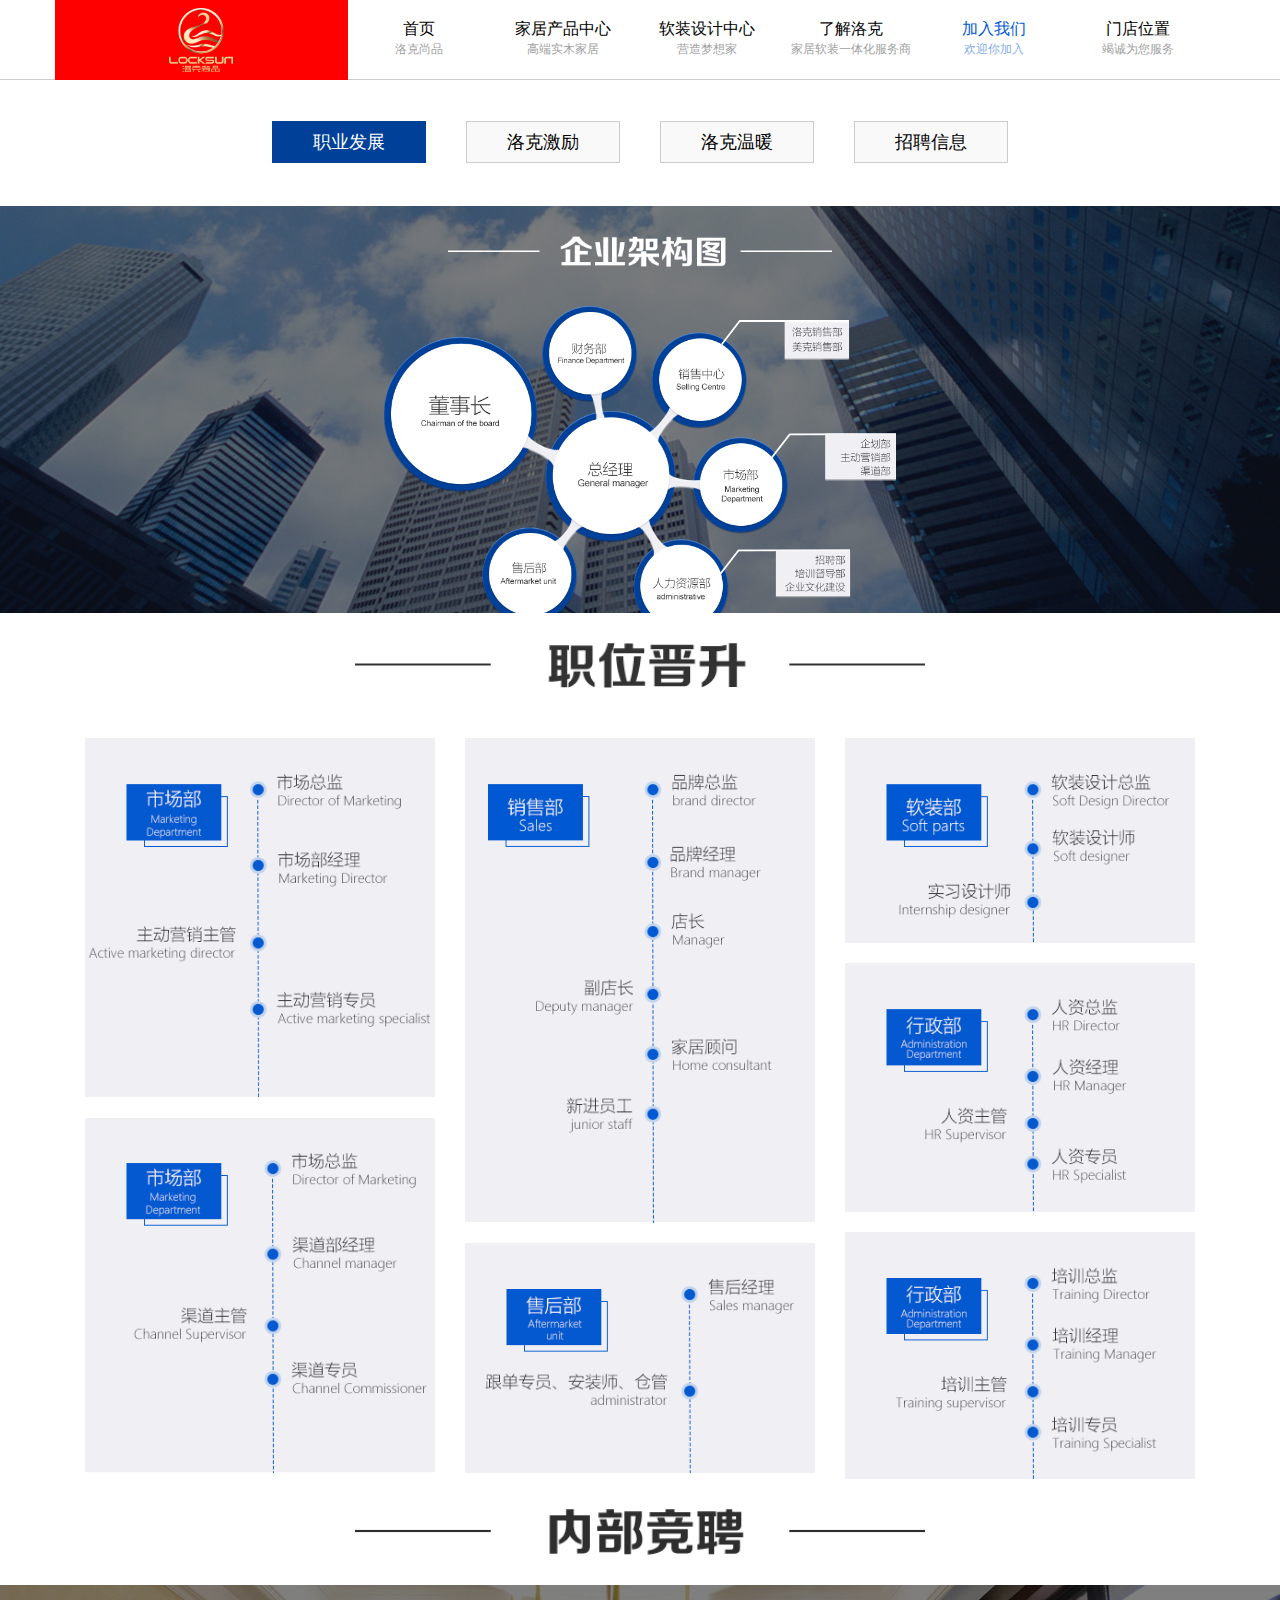
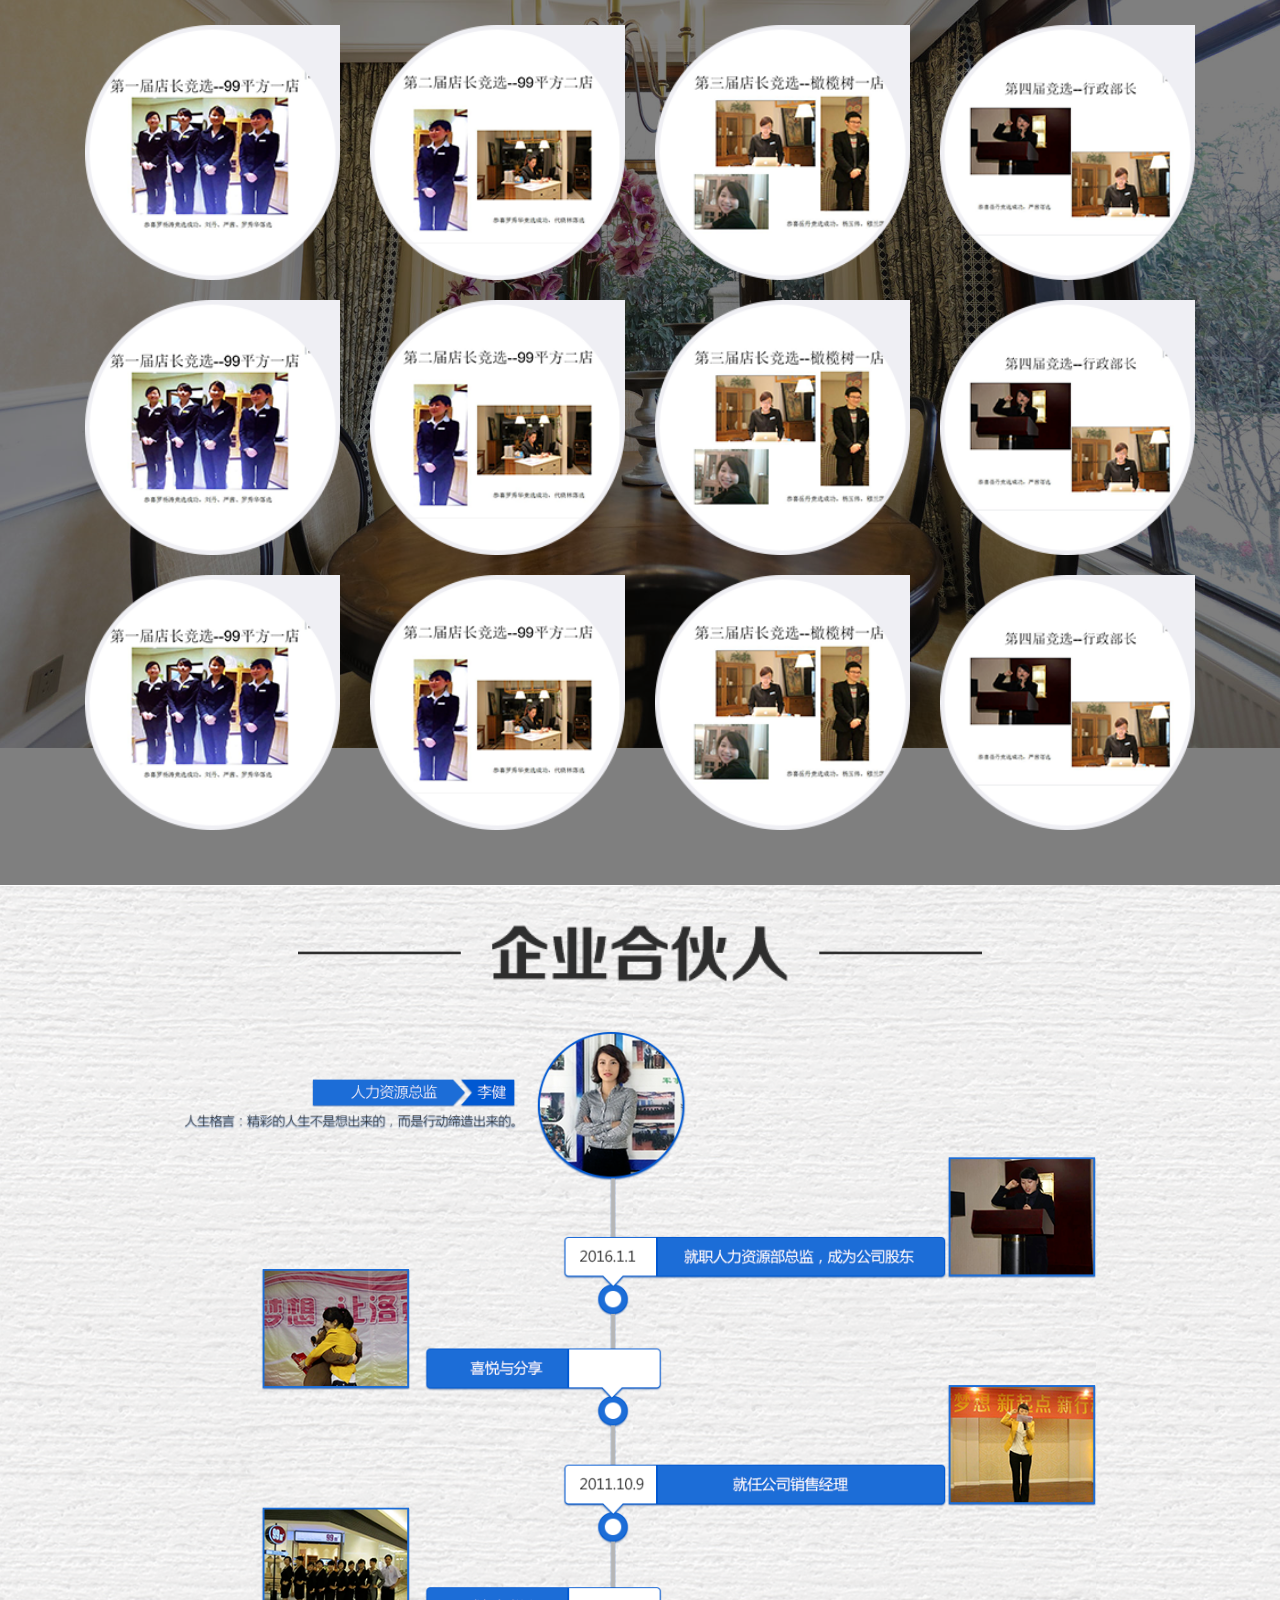
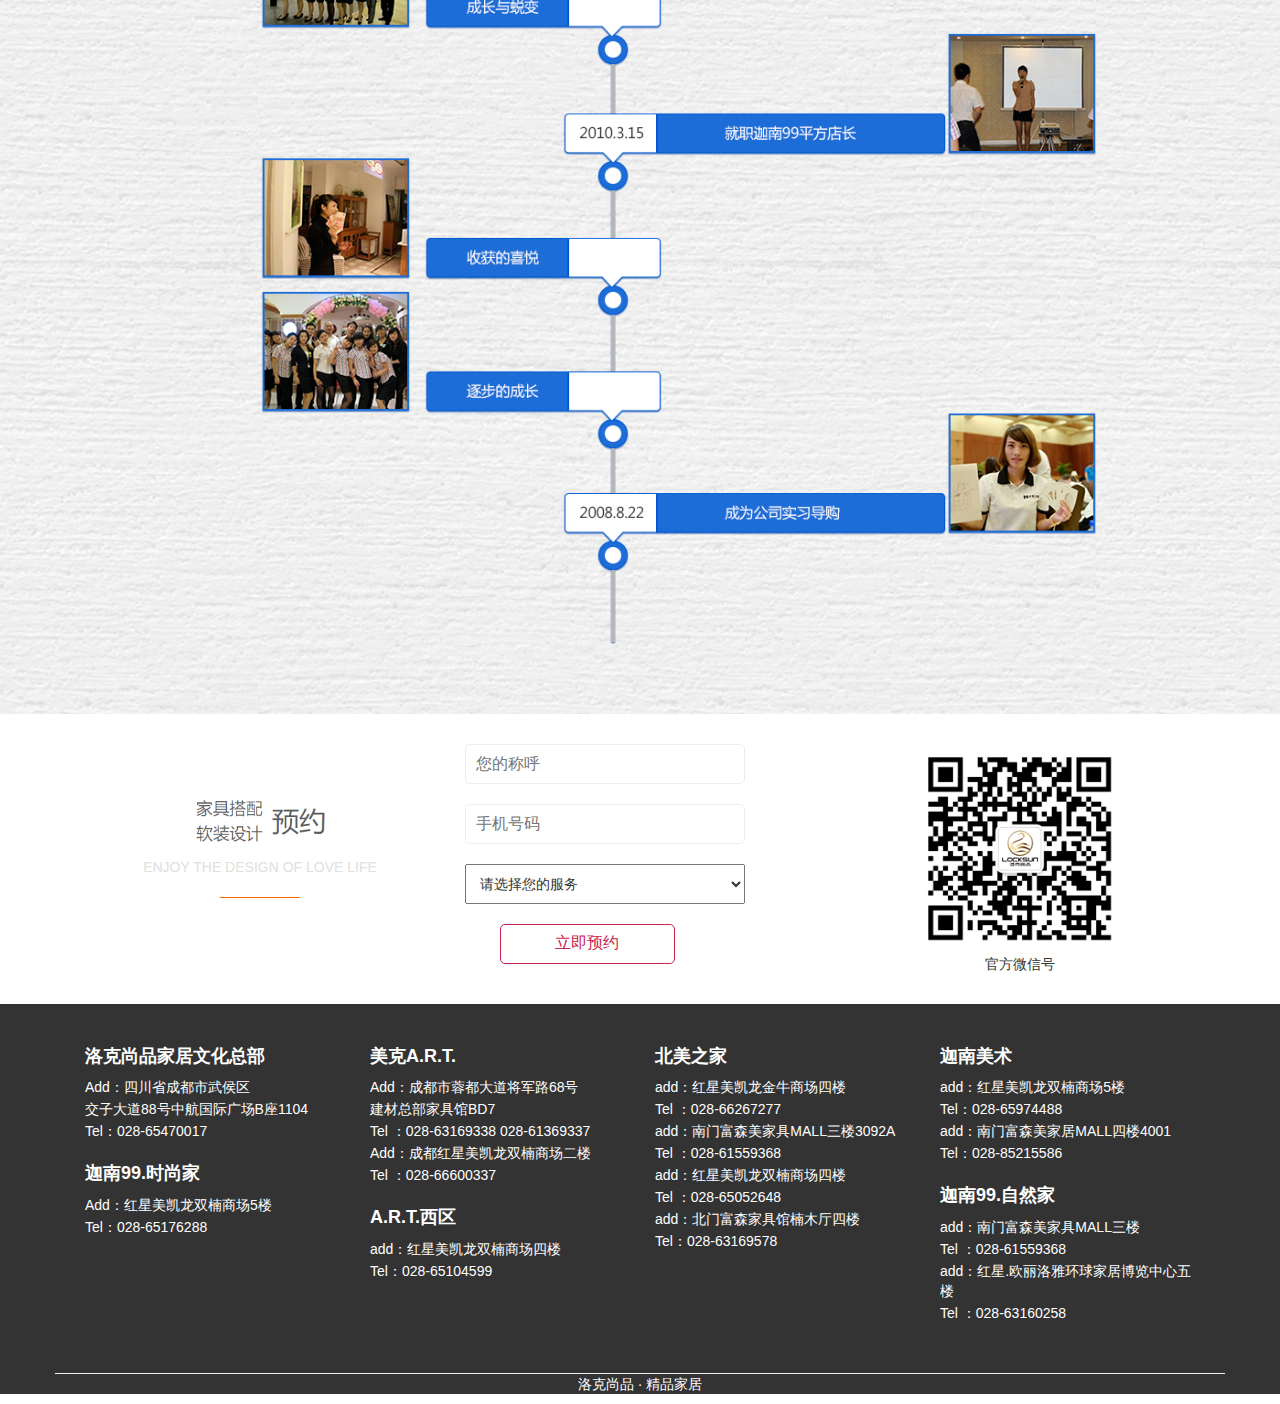
<file: join.html>
<!DOCTYPE html>
<html lang="en">
<head>
    <meta charset="UTF-8">
    <link rel="stylesheet" href="css/bootstrap.css">
    <link rel="stylesheet" href="css/isME.css">
    <link rel="stylesheet" href="css/base.css">
    <link rel="stylesheet" href="css/join.css">
    <title>Title</title>
</head>
<body>
<div class="wrap">
    <div class=" header">
        <div class="container">
            <div class="logo col-lg-3 col-md-3 col-sm-3">
                <a href="#">
                    <img src="img/logo.png" alt="">
                </a>
            </div>
            <div class="nav col-lg-9 col-md-9 col-sm-9 ">
                <ul>
                    <li class="col-lg-2 col-md-2 col-sm-2">
                        <a href="index.html">
                            <span>首页</span>
                            <em>洛克尚品</em>
                        </a>
                    </li>
                    <li class="col-lg-2 col-md-2 col-sm-2">
                        <a href="zhongxin.html" >
                            <span>家居产品中心</span>
                            <em>高端实木家居</em>
                        </a>
                        <ul class="erji">
                            <li><a href="">A.R.T.</a></li>
                            <li><a href="">A.R.T.西区</a></li>
                            <li><a href="">北美之家</a></li>
                            <li><a href="">迦南美术</a></li>
                            <li><a href="">99 morden home</a></li>
                            <li><a href="">99 essential home</a></li>
                            <li><a href="">软装饰品</a></li>
                        </ul>
                    </li>
                    <li class="col-lg-2 col-md-2 col-sm-2">
                        <a href="ruanzhuang.html">
                            <span>软装设计中心</span>
                            <em>营造梦想家</em>
                        </a>
                    </li>
                    <li class="col-lg-2 col-md-2 col-sm-2">
                        <a href="about.html">
                            <span>了解洛克</span>
                            <em>家居软装一体化服务商</em>
                        </a>
                        <ul class="erji">
                            <li><a href="">企业简介</a></li>
                            <li><a href="">企业创始人</a></li>
                            <li><a href="">企业动态</a></li>
                            <li><a href="">企业文化</a></li>
                        </ul>
                    </li>
                    <li class="col-lg-2 col-md-2 col-sm-2">
                        <a href="join.html"  class="active">
                            <span>加入我们</span>
                            <em>欢迎你加入</em>
                        </a>
                    </li>
                    <li class="col-lg-2 col-md-2 col-sm-2">
                        <a href="">
                            <span>门店位置</span>
                            <em>竭诚为您服务</em>
                        </a>
                    </li>
                </ul>
            </div>
        </div>

    </div>
    <div class="container qy">
        <div class="qiye">
            <ul>
                <li class="active"><a href="">职业发展</a></li>
                <li><a href="">洛克激励</a></li>
                <li><a href="">洛克温暖</a></li>
                <li><a href="zhaopin.html">招聘信息</a></li>
            </ul>
        </div>
    </div>
    <div class="banner">
        <div class="banner_con">

            <div class="imgBox">
                <img src="img/9261_j4th9czc.jpg" alt="">
                <div class="zhezhao"><img src="img/9261_j4th9czc.jpg" alt=""></div>
            </div>
            <p class="con container">
                <img src="img/3917_j0alsvd7.png" alt="">
            </p>
            <p class="con container">
                <img src="img/9261_j4jix0lj.png" alt="">
            </p>
        </div>
    </div>
    <div class="zhiwei container">
        <div class="title">
            <img src="img/3917_j0alxkhl.png" alt="">
        </div>
        <div class="imgBox">
            <ul>
                <li class="col-lg-4"><img src="img/9261_j3zbnyqu.png" alt=""><img src="img/9261_j426fu63.png" alt="">
                </li>
                <li class="col-lg-4"><img src="img/3917_j0am00fe.png" alt=""><img src="img/9261_j3zboypd.png" alt="">
                </li>
                <li class="col-lg-4"><img src="img/3917_j0am11hx.png" alt=""></li>
                <li class="col-lg-4"><img src="img/9261_j3zbpapl.png" alt=""></li>
                <li class="col-lg-4"><img src="img/9261_j3zbpiwj.png" alt=""></li>
            </ul>
        </div>
        <div class="title">
            <img src="img/3917_j0amgfxc.png" alt="">
        </div>
    </div>
    <div class="nb">
        <div class="bg_wrap">
            <div class="bg_con">
                <img src="img/3917_j0aml4wk.jpg" alt="">
                <p><img src="img/3917_j0aml4wk.jpg" alt="">
                </p>
            </div>
            <div class="container">
                <ul>
                    <li class="col-lg-3 col-md-3 col-sm-3"><img src="img/9261_j3zajie8.png" alt=""></li>
                    <li class="col-lg-3 col-md-3 col-sm-3"><img src="img/9261_j3zajpge.png" alt=""></li>
                    <li class="col-lg-3 col-md-3 col-sm-3"><img src="img/3917_j0amo7vm.png" alt=""></li>
                    <li class="col-lg-3 col-md-3 col-sm-3"><img src="img/3917_j0amhj28.png" alt=""></li>
                </ul>
                <ul>
                    <li class="col-lg-3 col-md-3 col-sm-3"><img src="img/9261_j3zajie8.png" alt=""></li>
                    <li class="col-lg-3 col-md-3 col-sm-3"><img src="img/9261_j3zajpge.png" alt=""></li>
                    <li class="col-lg-3 col-md-3 col-sm-3"><img src="img/3917_j0amo7vm.png" alt=""></li>
                    <li class="col-lg-3 col-md-3 col-sm-3"><img src="img/3917_j0amhj28.png" alt=""></li>
                </ul>
                <ul>
                    <li class="col-lg-3 col-md-3 col-sm-3"><img src="img/9261_j3zajie8.png" alt=""></li>
                    <li class="col-lg-3 col-md-3 col-sm-3"><img src="img/9261_j3zajpge.png" alt=""></li>
                    <li class="col-lg-3 col-md-3 col-sm-3"><img src="img/3917_j0amo7vm.png" alt=""></li>
                    <li class="col-lg-3 col-md-3 col-sm-3"><img src="img/3917_j0amhj28.png" alt=""></li>
                </ul>
            </div>
        </div>
    </div>
    <div class="hh">
        <div class="bg">
            <div class="container">
                <img src="img/3917_j0amwf5n.png" alt="">
                <img src="img/3917_j0amxcre.png" alt="">
            </div>

        </div>
    </div>
    <div class="c_bottom container">
        <div class="yuyue">
            <div class="col-lg-4 col-md-4 col-sm-4 yu_left">
                <img src="img/9261_j1vrmot5.png" alt="" class="col-lg-12 col-md-12 col-sm-12">
                <p>ENJOY THE DESIGN OF LOVE LIFE</p>
            </div>
            <div class="col-lg-4 col-md-4 col-sm-4 yu_input">
                <input type="text" placeholder="您的称呼"></input>
                <input type="text" placeholder="手机号码"></input>
                <select name="" id="" value="">
                    <option value="">请选择您的服务</option>
                    <option value="">设计新房</option>
                    <option value="">旧房改造</option>
                </select>
                <input type="button" value="立即预约">
            </div>
            <div class="col-lg-4 col-md-4 col-sm-4 yu_right">
                <img src="img/9261_j3wxo617.png" alt="">
                <p>官方微信号</p>
            </div>
        </div></div>
    <div class="footer ">
        <div class="ft container">
            <div class="col-lg-3 col-md-3 col-sm-6">
                <dl>
                    <dt>洛克尚品家居文化总部</dt>
                    <dd>Add：四川省成都市武侯区</dd>
                    <dd>交子大道88号中航国际广场B座1104</dd>
                    <dd>Tel：028-65470017</dd>
                </dl>
                <dl>
                    <dt>迦南99.时尚家</dt>
                    <dd>Add：红星美凯龙双楠商场5楼</dd>
                    <dd>Tel：028-65176288</dd>
                </dl>
            </div>
            <div class="col-lg-3 col-md-3 col-sm-6">
                <dl>
                    <dt>美克A.R.T.</dt>
                    <dd>Add：成都市蓉都大道将军路68号</dd>
                    <dd>建材总部家具馆BD7</dd>
                    <dd>Tel ：028-63169338     028-61369337</dd>
                    <dd>Add：成都红星美凯龙双楠商场二楼</dd>
                    <dd>Tel ：028-66600337</dd>
                </dl>
                <dl>
                    <dt>A.R.T.西区</dt>
                    <dd>add：红星美凯龙双楠商场四楼</dd>
                    <dd>Tel：028-65104599</dd>
                </dl>
            </div>
            <div class="col-lg-3 col-md-3 col-sm-6">
                <dl>
                    <dt>北美之家</dt>
                    <dd>add：红星美凯龙金牛商场四楼</dd>
                    <dd>Tel ：028-66267277</dd>
                    <dd>add：南门富森美家具MALL三楼3092A</dd>
                    <dd>Tel ：028-61559368</dd>
                    <dd>add：红星美凯龙双楠商场四楼</dd>
                    <dd>Tel ：028-65052648</dd>
                    <dd>add：北门富森家具馆楠木厅四楼</dd>
                    <dd>Tel：028-63169578</dd>
                </dl>
            </div>
            <div class="col-lg-3 col-md-3 col-sm-6">
                <dl>
                    <dt>迦南美术</dt>
                    <dd>add：红星美凯龙双楠商场5楼</dd>
                    <dd>Tel：028-65974488</dd>
                    <dd>add：南门富森美家居MALL四楼4001</dd>
                    <dd>Tel：028-85215586</dd>
                </dl>
                <dl>
                    <dt>迦南99.自然家</dt>
                    <dd>add：南门富森美家具MALL三楼</dd>
                    <dd>Tel ：028-61559368</dd>
                    <dd>add：红星.欧丽洛雅环球家居博览中心五楼</dd>
                    <dd>Tel ：028-63160258</dd>
                </dl>
            </div>
        </div>
        <div class="fb container">
            <p>洛克尚品 · 精品家居</p>
        </div>

    </div>
</div>
</body>
</html>
</file>
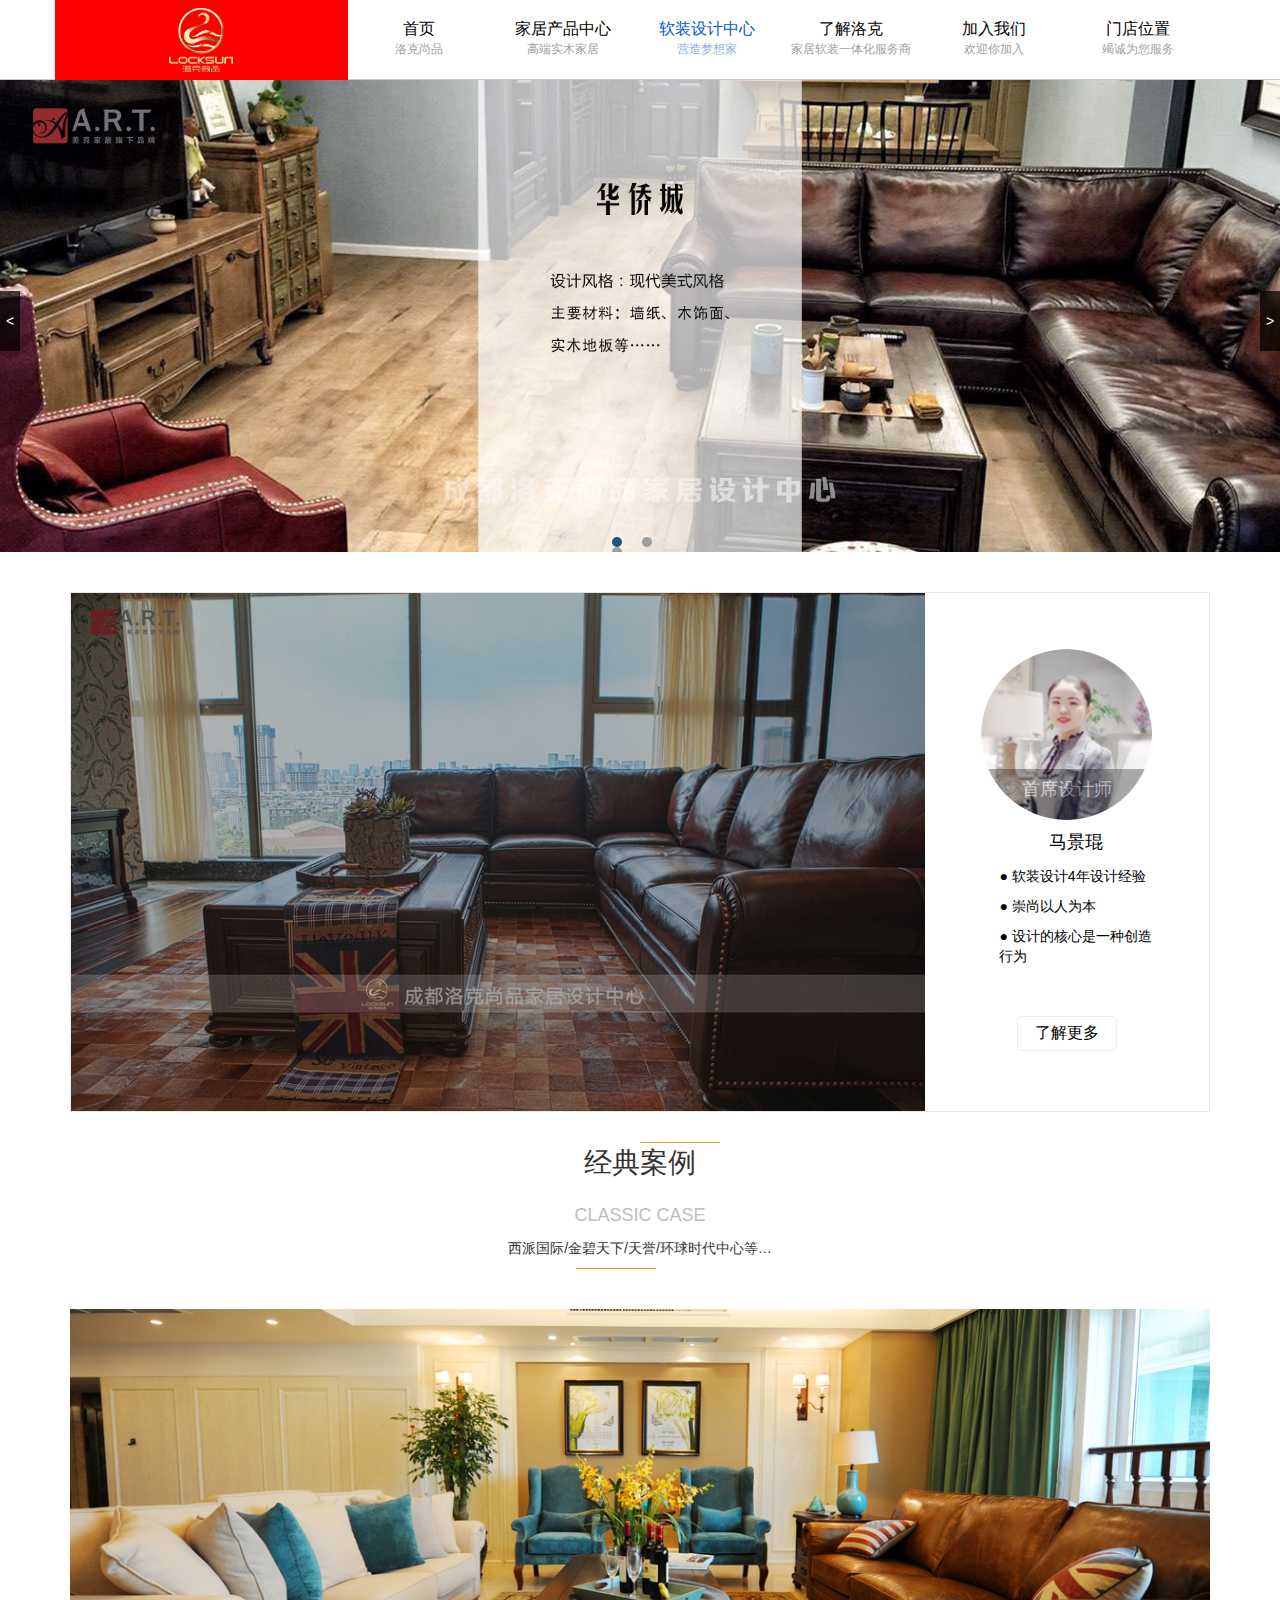
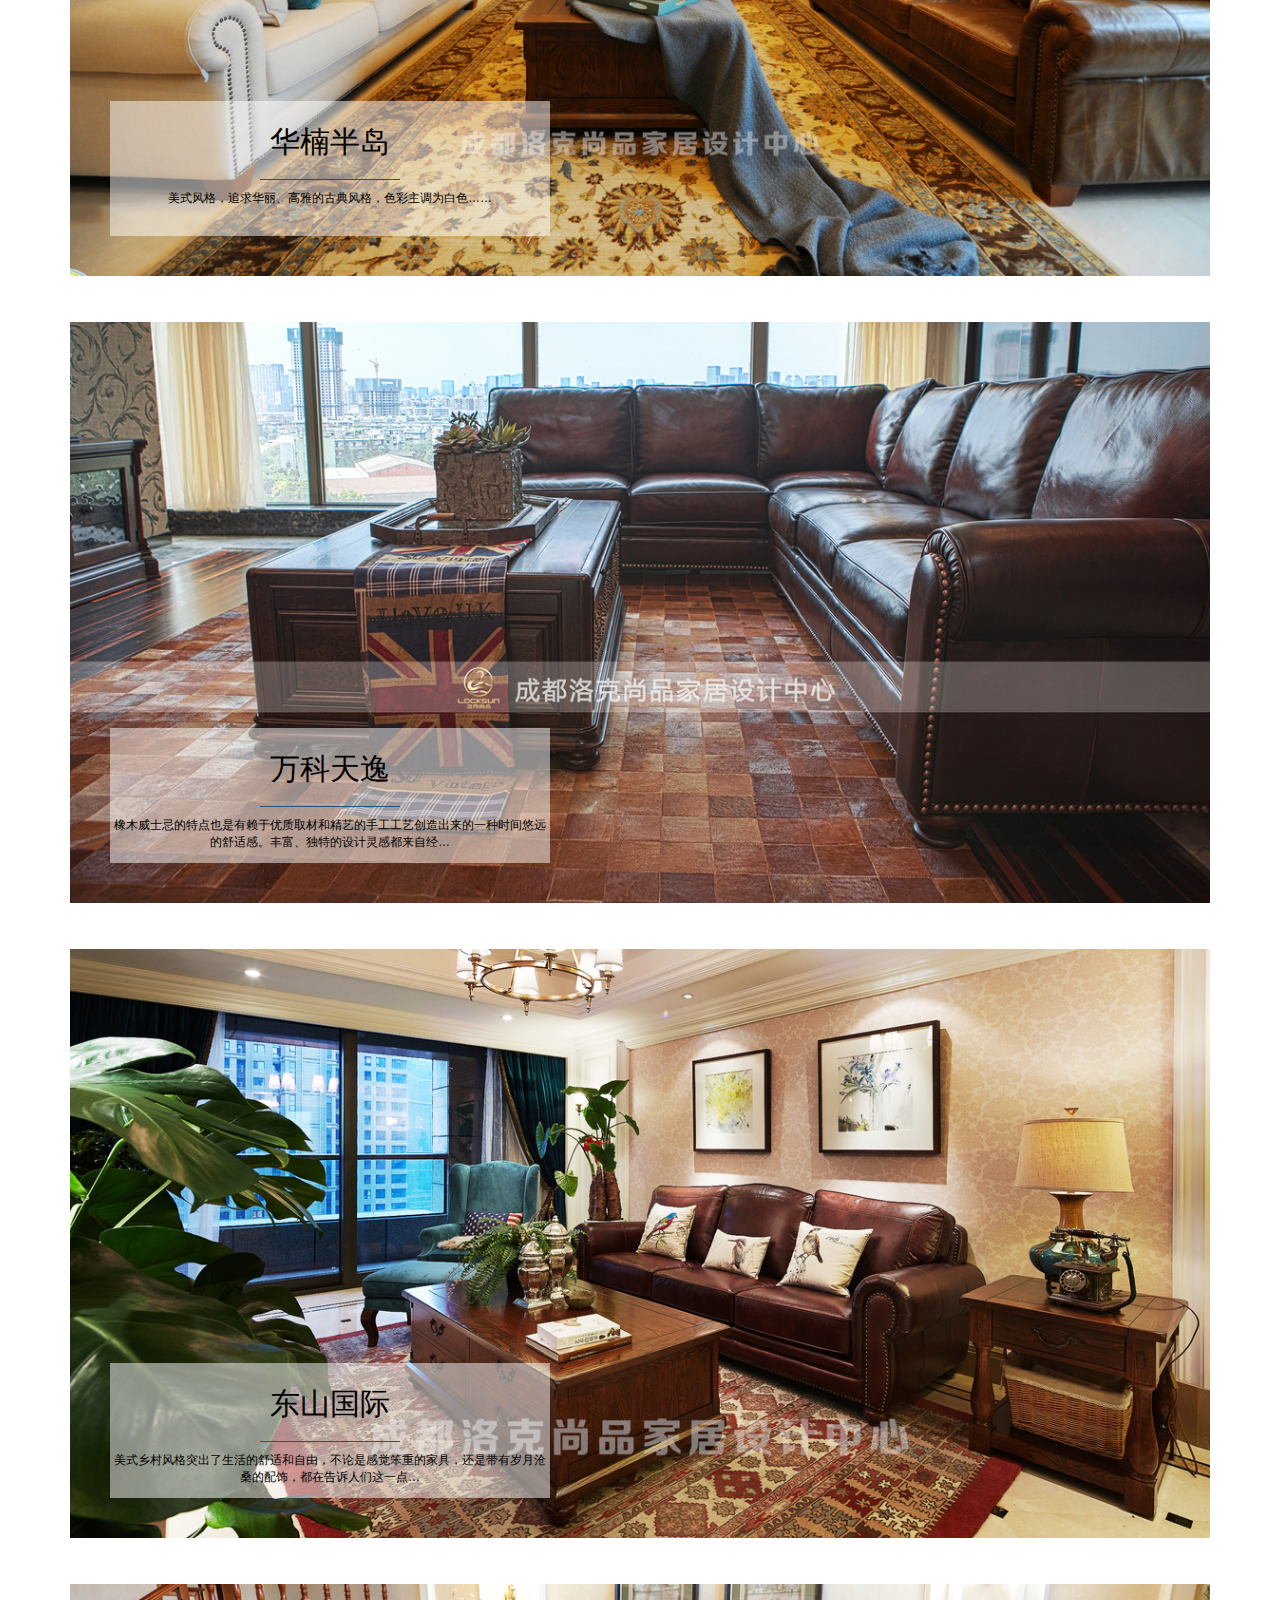
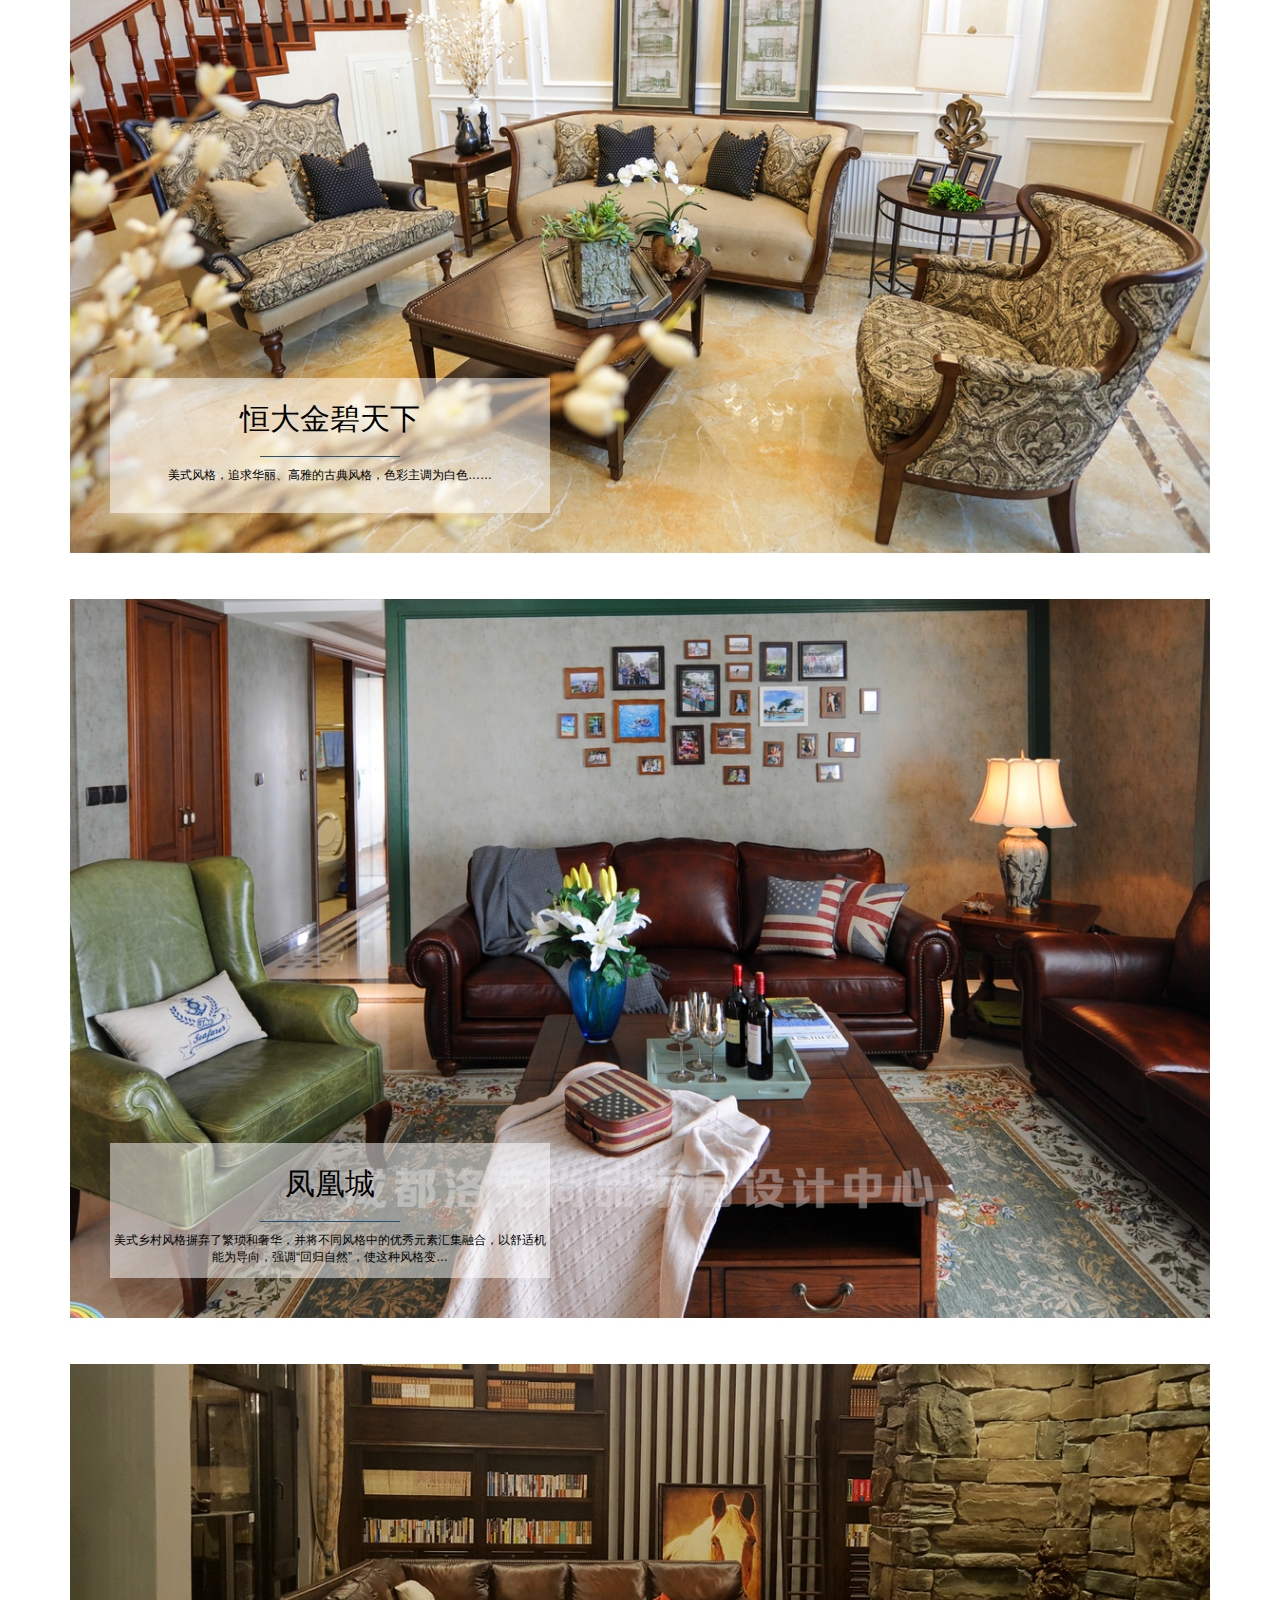
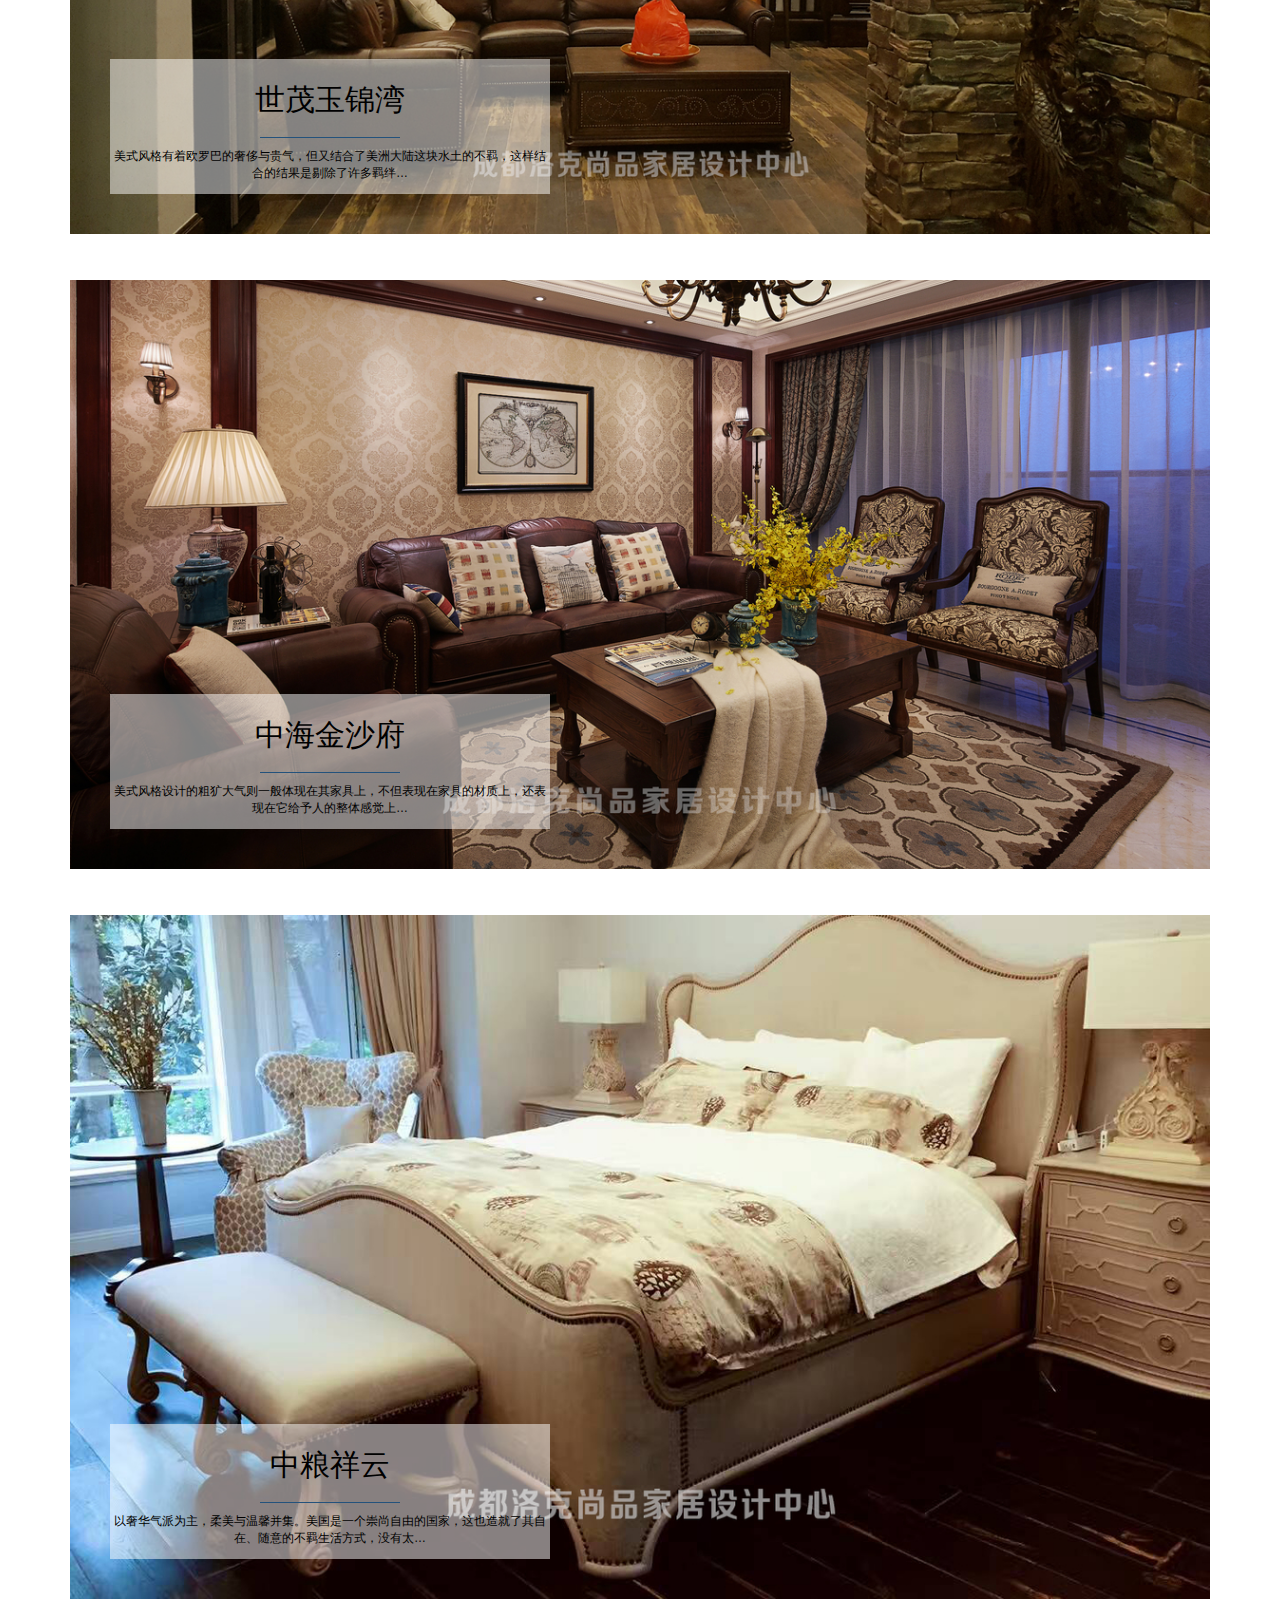
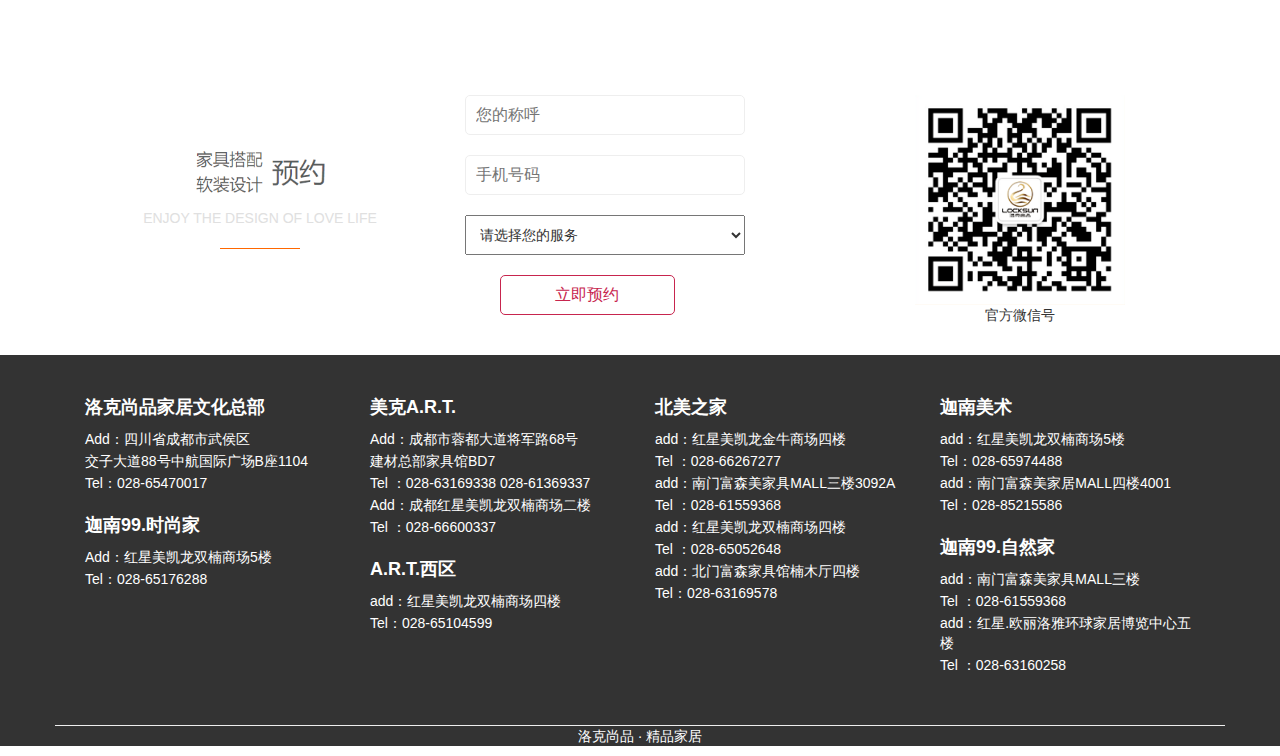
<file: ruanzhuang.html>
<!DOCTYPE html>
<html lang="en">
<head>
    <meta charset="UTF-8">

    <title>Title</title>
    <link rel="stylesheet" href="css/bootstrap.css">
    <link rel="stylesheet" href="css/isME.css">
    <link rel="stylesheet" href="css/base.css">
    <link rel="stylesheet" href="css/ruanzhuang.css">
</head>
<body>
<div class="wrap">
    <div class=" header">
        <div class="container">
            <div class="logo col-lg-3 col-md-3 col-sm-3">
                <a href="#">
                    <img src="img/logo.png" alt="">
                </a>
            </div>
            <div class="nav col-lg-9 col-md-9 col-sm-9 ">
                <ul>
                    <li class="col-lg-2 col-md-2 col-sm-2">
                        <a href="index.html">
                            <span>首页</span>
                            <em>洛克尚品</em>
                        </a>
                    </li>
                    <li class="col-lg-2 col-md-2 col-sm-2">
                        <a href="zhongxin.html" >
                            <span>家居产品中心</span>
                            <em>高端实木家居</em>
                        </a>
                        <ul class="erji">
                            <li><a href="">A.R.T.</a></li>
                            <li><a href="">A.R.T.西区</a></li>
                            <li><a href="">北美之家</a></li>
                            <li><a href="">迦南美术</a></li>
                            <li><a href="">99 morden home</a></li>
                            <li><a href="">99 essential home</a></li>
                            <li><a href="">软装饰品</a></li>
                        </ul>
                    </li>
                    <li class="col-lg-2 col-md-2 col-sm-2">
                        <a href="ruanzhuang.html" class="active">
                            <span>软装设计中心</span>
                            <em>营造梦想家</em>
                        </a>
                    </li>
                    <li class="col-lg-2 col-md-2 col-sm-2">
                        <a href="about.html">
                            <span>了解洛克</span>
                            <em>家居软装一体化服务商</em>
                        </a>
                        <ul class="erji">
                            <li><a href="">企业简介</a></li>
                            <li><a href="">企业创始人</a></li>
                            <li><a href="">企业动态</a></li>
                            <li><a href="">企业文化</a></li>
                        </ul>
                    </li>
                    <li class="col-lg-2 col-md-2 col-sm-2">
                        <a href="join.html">
                            <span>加入我们</span>
                            <em>欢迎你加入</em>
                        </a>
                    </li>
                    <li class="col-lg-2 col-md-2 col-sm-2">
                        <a href="">
                            <span>门店位置</span>
                            <em>竭诚为您服务</em>
                        </a>
                    </li>
                </ul>
            </div>
        </div>

    </div>
    <div class="content">
        <div class="banner">
            <div class="banner_con">
                <ul>
                    <li><a href=""><img src="img/9261_j4j9b0et.jpg" alt=""></a></li>
                    <li><a href=""><img src="img/9261_j4j9bhia.jpg" alt=""></a></li>
                    <li><a href=""><img src="img/9261_j4j8ous2.jpg" alt=""></a></li>
                </ul>
            </div>
            <span class="left"> < </span>
            <span class="right"> > </span>
            <div class="dot">
                <ul>
                    <li class="active"></li>
                    <li></li>
                    <li></li>
                </ul>
            </div>
        </div>
        <div class="container">
            <div class="designer">
                <div class="col-lg-9 col-md-9 col-sm-9">
                    <img src="img/9261_j3za16y8.jpg" alt="">
                    <div class="zhezhao"></div>
                </div>
                <div class="jieshao col-lg-3 col-md-3 col-sm-3">
                    <a href="">
                        <div class="imgBox">
                            <img src="img/9261_j3y7b89y.png" alt="">
                            <div class="zhe">首席设计师</div>
                        </div>
                        <div class="text">
                            <div class="text_top">
                                <p>马景琨</p>
                                <p><span>
                                    ● 软装设计4年设计经验
                                </span></p>
                                <p><span>
                                    ● 崇尚以人为本
                                </span></p>
                                <p><span>
                                    ● 设计的核心是一种创造
                                    行为
                                </span></p>
                            </div>
                            <div class="bot">
                                <p>了解更多</p>
                            </div>
                        </div>
                    </a>
                </div>
            </div>
        </div>
        <div class="title">
            <p>
                <span>经典案例</span>
            </p>
            <p><span>CLASSIC CASE</span></p>
            <p><span>西派国际/金碧天下/天誉/环球时代中心等…</span></p>
        </div>
        <div class="zhan container">
            <a href="">
                <div class="imgBox">
                    <img src="img/_j4drhsqi.jpg" alt="">
                </div>
                <div class="biaoti">
                    <p>华楠半岛</p>
                    <p>美式风格，追求华丽、高雅的古典风格，色彩主调为白色……</p>
                </div>
            </a>
            <a href="">
                <div class="imgBox">
                    <img src="img/9261_j3za16y8 (1).jpg" alt="">
                </div>
                <div class="biaoti">
                    <p>万科天逸</p>
                    <p>橡木威士忌的特点也是有赖于优质取材和精艺的手工工艺创造出来的一种时间悠远的舒适感。丰富、独特的设计灵感都来自经…</p>
                </div>
            </a>
            <a href="">
                <div class="imgBox">
                    <img src="img/_j499fmtp.jpg" alt="">
                </div>
                <div class="biaoti">
                    <p>东山国际</p>
                    <p>美式乡村风格突出了生活的舒适和自由，不论是感觉笨重的家具，还是带有岁月沧桑的配饰，都在告诉人们这一点…</p>
                </div>
            </a>
            <a href="">
                <div class="imgBox">
                    <img src="img/9261_j1omnbbh.jpg" alt="" class="noMargin">
                </div>
                <div class="biaoti">
                    <p>恒大金碧天下</p>
                    <p>美式风格，追求华丽、高雅的古典风格，色彩主调为白色……</p>
                </div>
            </a>
            <a href="">
                <div class="imgBox">
                    <img src="img/_j49ap6zx.jpg" alt="" class="bigMargin">
                </div>
                <div class="biaoti">
                    <p>凤凰城</p>
                    <p>美式乡村风格摒弃了繁琐和奢华，并将不同风格中的优秀元素汇集融合，以舒适机能为导向，强调“回归自然”，使这种风格变…</p>
                </div>
            </a>
            <a href="">
                <div class="imgBox">
                    <img src="img/9261_j27an9n4.jpg" alt="">
                </div>
                <div class="biaoti">
                    <p>世茂玉锦湾</p>
                    <p>美式风格有着欧罗巴的奢侈与贵气，但又结合了美洲大陆这块水土的不羁，这样结合的结果是剔除了许多羁绊…</p>
                </div>
            </a>
            <a href="">
                <div class="imgBox">
                    <img src="img/_j4dsixvt.jpg" alt="">
                </div>
                <div class="biaoti">
                    <p>中海金沙府</p>
                    <p>美式风格设计的粗犷大气则一般体现在其家具上，不但表现在家具的材质上，还表现在它给予人的整体感觉上…</p>
                </div>
            </a>
            <a href="">
                <div class="imgBox">
                    <img src="img/9261_j27ak8jt.jpg" alt="">
                </div>
                <div class="biaoti">
                    <p>中粮祥云</p>
                    <p>以奢华气派为主，柔美与温馨并集。美国是一个崇尚自由的国家，这也造就了其自在、随意的不羁生活方式，没有太…</p>
                </div>
            </a>

        </div>
    </div>
    <div class="c_bottom container">
        <div class="yuyue">
            <div class="col-lg-4 col-md-4 col-sm-4 yu_left">
                <img src="img/9261_j1vrmot5.png" alt="" class="col-lg-12 col-md-12 col-sm-12">
                <p>ENJOY THE DESIGN OF LOVE LIFE</p>
            </div>
            <div class="col-lg-4 col-md-4 col-sm-4 yu_input">
                <input type="text" placeholder="您的称呼"></input>
                <input type="text" placeholder="手机号码"></input>
                <select name="" id="" value="">
                    <option value="">请选择您的服务</option>
                    <option value="">设计新房</option>
                    <option value="">旧房改造</option>
                </select>
                <input type="button" value="立即预约">
            </div>
            <div class="col-lg-4 col-md-4 col-sm-4 yu_right">
                <img src="img/9261_j3wxo617.png" alt="">
                <p>官方微信号</p>
            </div>
        </div></div>
    <div class="footer ">
        <div class="ft container">
            <div class="col-lg-3 col-md-3 col-sm-6">
                <dl>
                    <dt>洛克尚品家居文化总部</dt>
                    <dd>Add：四川省成都市武侯区</dd>
                    <dd>交子大道88号中航国际广场B座1104</dd>
                    <dd>Tel：028-65470017</dd>
                </dl>
                <dl>
                    <dt>迦南99.时尚家</dt>
                    <dd>Add：红星美凯龙双楠商场5楼</dd>
                    <dd>Tel：028-65176288</dd>
                </dl>
            </div>
            <div class="col-lg-3 col-md-3 col-sm-6">
                <dl>
                    <dt>美克A.R.T.</dt>
                    <dd>Add：成都市蓉都大道将军路68号</dd>
                    <dd>建材总部家具馆BD7</dd>
                    <dd>Tel ：028-63169338     028-61369337</dd>
                    <dd>Add：成都红星美凯龙双楠商场二楼</dd>
                    <dd>Tel ：028-66600337</dd>
                </dl>
                <dl>
                    <dt>A.R.T.西区</dt>
                    <dd>add：红星美凯龙双楠商场四楼</dd>
                    <dd>Tel：028-65104599</dd>
                </dl>
            </div>
            <div class="col-lg-3 col-md-3 col-sm-6">
                <dl>
                    <dt>北美之家</dt>
                    <dd>add：红星美凯龙金牛商场四楼</dd>
                    <dd>Tel ：028-66267277</dd>
                    <dd>add：南门富森美家具MALL三楼3092A</dd>
                    <dd>Tel ：028-61559368</dd>
                    <dd>add：红星美凯龙双楠商场四楼</dd>
                    <dd>Tel ：028-65052648</dd>
                    <dd>add：北门富森家具馆楠木厅四楼</dd>
                    <dd>Tel：028-63169578</dd>
                </dl>
            </div>
            <div class="col-lg-3 col-md-3 col-sm-6">
                <dl>
                    <dt>迦南美术</dt>
                    <dd>add：红星美凯龙双楠商场5楼</dd>
                    <dd>Tel：028-65974488</dd>
                    <dd>add：南门富森美家居MALL四楼4001</dd>
                    <dd>Tel：028-85215586</dd>
                </dl>
                <dl>
                    <dt>迦南99.自然家</dt>
                    <dd>add：南门富森美家具MALL三楼</dd>
                    <dd>Tel ：028-61559368</dd>
                    <dd>add：红星.欧丽洛雅环球家居博览中心五楼</dd>
                    <dd>Tel ：028-63160258</dd>
                </dl>
            </div>
        </div>
        <div class="fb container">
            <p>洛克尚品 · 精品家居</p>
        </div>

    </div>
</div>

</body>
</html>
</file>
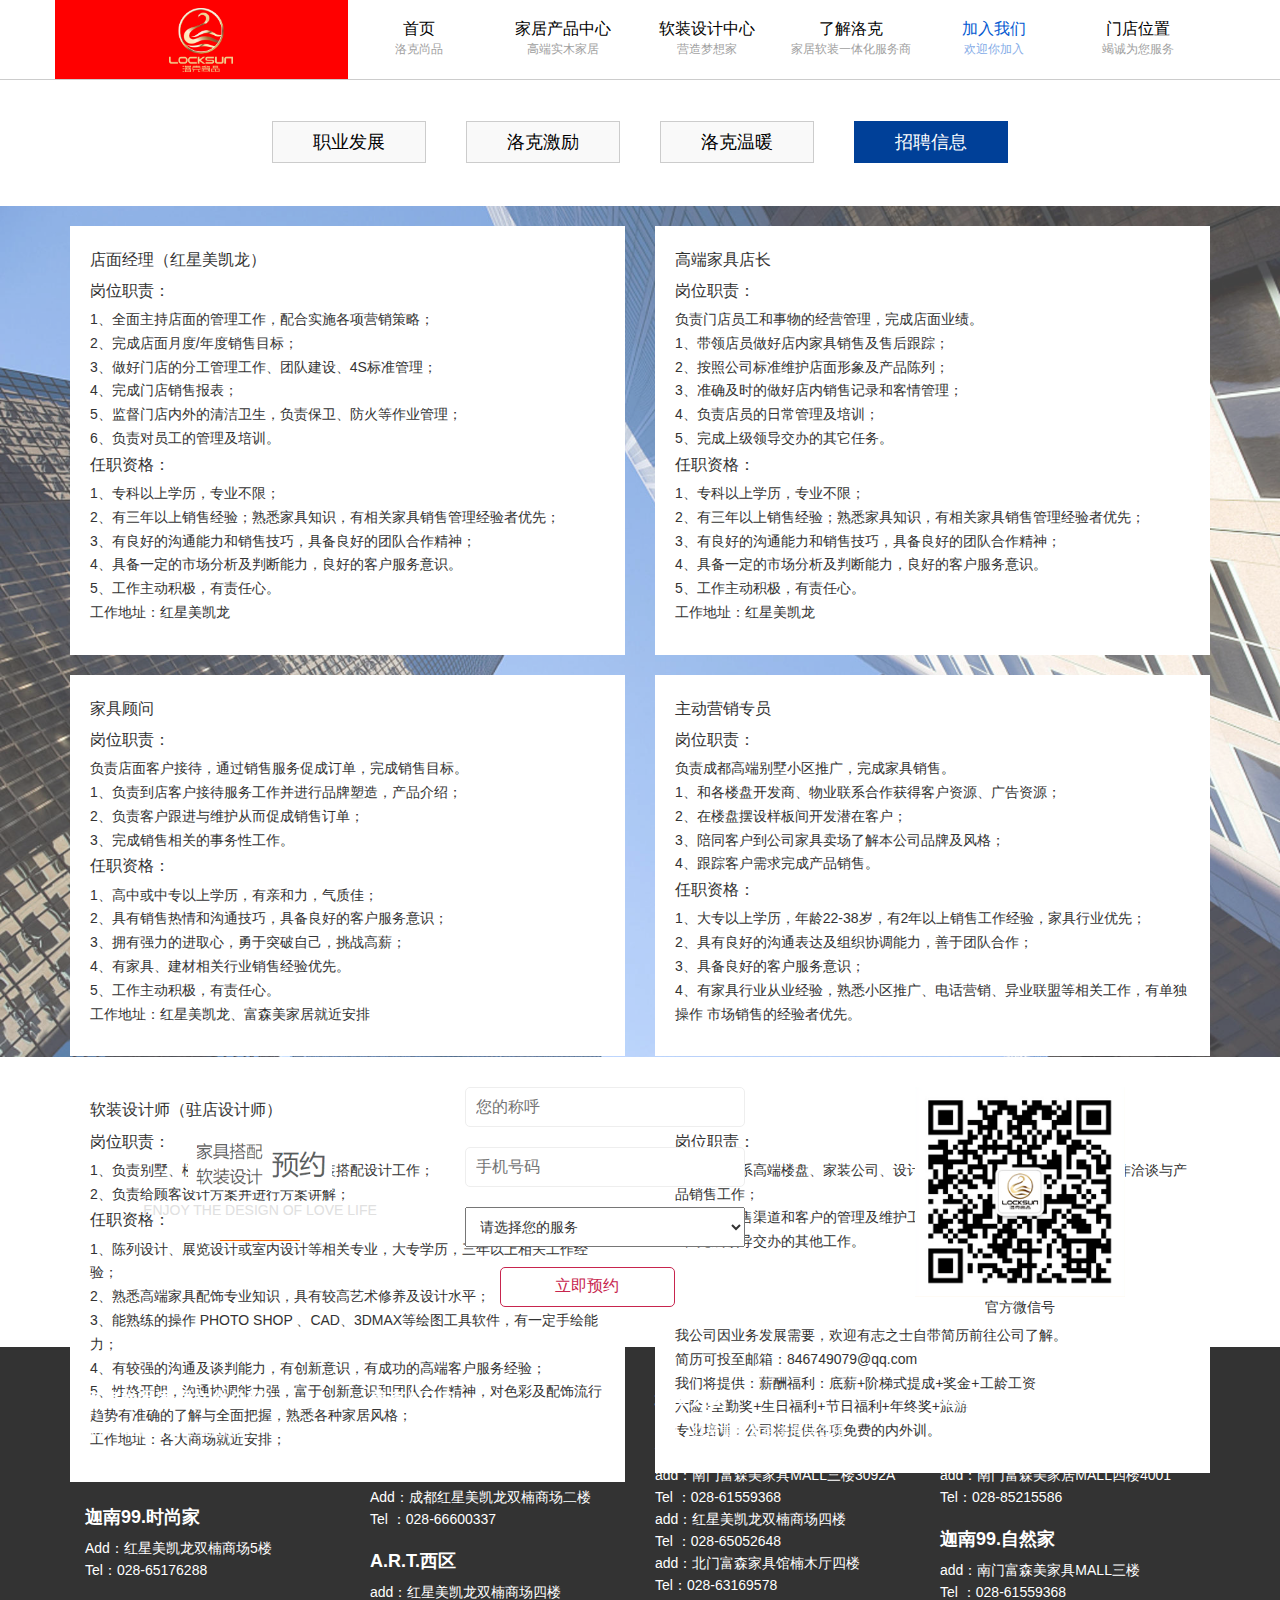
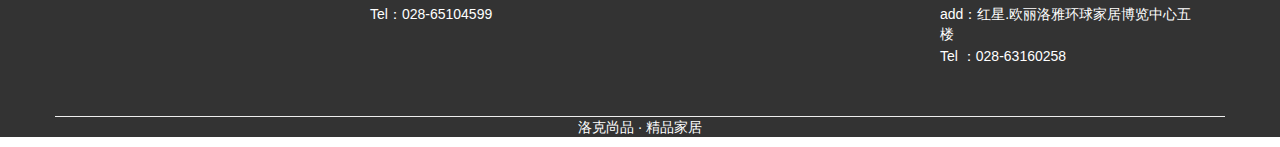
<file: zhaopin.html>
<!DOCTYPE html>
<html lang="en">
<head>
    <meta charset="UTF-8">
    <link rel="stylesheet" href="css/bootstrap.css">
    <link rel="stylesheet" href="css/isME.css">
    <link rel="stylesheet" href="css/base.css">
    <link rel="stylesheet" href="css/zhaopin.css">
    <title>Title</title>
</head>
<body>
<div class="wrap">
    <div class=" header">
        <div class="container">
            <div class="logo col-lg-3 col-md-3 col-sm-3">
                <a href="#">
                    <img src="img/logo.png" alt="">
                </a>
            </div>
            <div class="nav col-lg-9 col-md-9 col-sm-9 ">
                <ul>
                    <li class="col-lg-2 col-md-2 col-sm-2">
                        <a href="index.html">
                            <span>首页</span>
                            <em>洛克尚品</em>
                        </a>
                    </li>
                    <li class="col-lg-2 col-md-2 col-sm-2">
                        <a href="zhongxin.html" >
                            <span>家居产品中心</span>
                            <em>高端实木家居</em>
                        </a>
                    </li>
                    <li class="col-lg-2 col-md-2 col-sm-2">
                        <a href="ruanzhuang.html" >
                            <span>软装设计中心</span>
                            <em>营造梦想家</em>
                        </a>
                    </li>
                    <li class="col-lg-2 col-md-2 col-sm-2">
                        <a href="about.html">
                            <span>了解洛克</span>
                            <em>家居软装一体化服务商</em>
                        </a>
                    </li>
                    <li class="col-lg-2 col-md-2 col-sm-2">
                        <a href="join.html" class="active">
                            <span>加入我们</span>
                            <em>欢迎你加入</em>
                        </a>
                    </li>
                    <li class="col-lg-2 col-md-2 col-sm-2">
                        <a href="">
                            <span>门店位置</span>
                            <em>竭诚为您服务</em>
                        </a>
                    </li>
                </ul>
            </div>
        </div>

    </div>
    <div class="container qy">
        <div class="qiye">
            <ul>
                <li><a href="join.html">职业发展</a></li>
                <li><a href="">洛克激励</a></li>
                <li><a href="">洛克温暖</a></li>
                <li class="active"><a href="">招聘信息</a></li>
            </ul>
        </div>
    </div>
    <div class="main">
        <div class="bg">
            <img src="img/9261_j4tgu6ak.jpg" alt="">
            <p><img src="img/9261_j4tgu6ak.jpg" alt=""></p>
            <div class="wenzi container">

                <div class="col-lg-6 col-md-6 col-sm-12">
                    <div class="con">
                        <dl>
                            <dt>店面经理（红星美凯龙）</dt>
                            <dt>岗位职责：</dt>
                            <dd>1、全面主持店面的管理工作，配合实施各项营销策略；</dd>
                            <dd>2、完成店面月度/年度销售目标；</dd>
                            <dd>3、做好门店的分工管理工作、团队建设、4S标准管理；</dd>
                            <dd>4、完成门店销售报表；</dd>
                            <dd>5、监督门店内外的清洁卫生，负责保卫、防火等作业管理；</dd>
                            <dd>6、负责对员工的管理及培训。</dd>
                            <dt>任职资格：</dt>
                            <dd>1、专科以上学历，专业不限；</dd>
                            <dd>2、有三年以上销售经验；熟悉家具知识，有相关家具销售管理经验者优先；</dd>
                            <dd>3、有良好的沟通能力和销售技巧，具备良好的团队合作精神；</dd>
                            <dd>4、具备一定的市场分析及判断能力，良好的客户服务意识。</dd>
                            <dd>5、工作主动积极，有责任心。</dd>
                            <dd>工作地址：红星美凯龙</dd>
                        </dl>
                    </div>

                </div>
                <div class="col-lg-6 col-md-6 col-sm-12">
                    <div class="con">
                        <dl>
                            <dt>高端家具店长</dt>
                            <dt>岗位职责：</dt>
                            <dd>负责门店员工和事物的经营管理，完成店面业绩。</dd>
                            <dd>1、带领店员做好店内家具销售及售后跟踪；</dd>
                            <dd>2、按照公司标准维护店面形象及产品陈列；</dd>
                            <dd>3、准确及时的做好店内销售记录和客情管理；</dd>
                            <dd>4、负责店员的日常管理及培训；</dd>
                            <dd>5、完成上级领导交办的其它任务。</dd>
                            <dt>任职资格：</dt>
                            <dd>1、专科以上学历，专业不限；</dd>
                            <dd>2、有三年以上销售经验；熟悉家具知识，有相关家具销售管理经验者优先；</dd>
                            <dd>3、有良好的沟通能力和销售技巧，具备良好的团队合作精神；</dd>
                            <dd>4、具备一定的市场分析及判断能力，良好的客户服务意识。</dd>
                            <dd>5、工作主动积极，有责任心。</dd>
                            <dd>工作地址：红星美凯龙</dd>
                        </dl>
                    </div>

                </div>
                <div class="col-lg-6 col-md-6 col-sm-12">
                    <div class="con">
                        <dl>
                            <dt>家具顾问</dt>
                            <dt>岗位职责：</dt>
                            <dd>负责店面客户接待，通过销售服务促成订单，完成销售目标。</dd>
                            <dd>1、负责到店客户接待服务工作并进行品牌塑造，产品介绍；</dd>
                            <dd>2、负责客户跟进与维护从而促成销售订单；</dd>
                            <dd>3、完成销售相关的事务性工作。</dd>
                            <dt>任职资格：</dt>
                            <dd>1、高中或中专以上学历，有亲和力，气质佳；</dd>
                            <dd>2、具有销售热情和沟通技巧，具备良好的客户服务意识；</dd>
                            <dd>3、拥有强力的进取心，勇于突破自己，挑战高薪；</dd>
                            <dd>4、有家具、建材相关行业销售经验优先。</dd>
                            <dd>5、工作主动积极，有责任心。</dd>
                            <dd>工作地址：红星美凯龙、富森美家居就近安排</dd>
                        </dl>
                    </div>

                </div>
                <div class="col-lg-6 col-md-6 col-sm-12">
                    <div class="con">
                        <dl>
                            <dt>主动营销专员</dt>
                            <dt>岗位职责：</dt>
                            <dd>负责成都高端别墅小区推广，完成家具销售。</dd>
                            <dd>1、和各楼盘开发商、物业联系合作获得客户资源、广告资源；</dd>
                            <dd>2、在楼盘摆设样板间开发潜在客户；</dd>
                            <dd>3、陪同客户到公司家具卖场了解本公司品牌及风格；</dd>
                            <dd>4、跟踪客户需求完成产品销售。</dd>
                            <dt>任职资格：</dt>
                            <dd>1、大专以上学历，年龄22-38岁，有2年以上销售工作经验，家具行业优先；</dd>
                            <dd>2、具有良好的沟通表达及组织协调能力，善于团队合作；</dd>
                            <dd>3、具备良好的客户服务意识；</dd>
                            <dd>4、有家具行业从业经验，熟悉小区推广、电话营销、异业联盟等相关工作，有单独操作

                                市场销售的经验者优先。</dd>
                        </dl>
                    </div>

                </div>
                <div class="col-lg-6 col-md-6 col-sm-12">
                    <div class="con">
                        <dl>
                            <dt>软装设计师（驻店设计师）</dt>
                            <dt>岗位职责：</dt>
                            <dd>1、负责别墅、楼盘及样板间等整体软装搭配设计工作；</dd>
                            <dd>2、负责给顾客设计方案并进行方案讲解；</dd>
                            <dt>任职资格：</dt>
                            <dd>1、陈列设计、展览设计或室内设计等相关专业，大专学历，三年以上相关工作经验；</dd>
                            <dd>2、熟悉高端家具配饰专业知识，具有较高艺术修养及设计水平；</dd>
                            <dd>3、能熟练的操作 PHOTO SHOP 、CAD、3DMAX等绘图工具软件，有一定手绘能力；</dd>
                            <dd>4、有较强的沟通及谈判能力，有创新意识，有成功的高端客户服务经验；</dd>
                            <dd>5、性格开朗，沟通协调能力强，富于创新意识和团队合作精神，对色彩及配饰流行趋势有准确的了解与全面把握，熟悉各种家居风格；</dd>
                            <dd>工作地址：各大商场就近安排；</dd>
                        </dl>
                    </div>

                </div>
                <div class="col-lg-6 col-md-6 col-sm-12">
                    <div class="con">
                        <dl>
                            <dt>渠道专员</dt>
                            <dt>岗位职责：</dt>
                            <dd>1、负责联系高端楼盘、家装公司、设计师等，完成销售渠道的开发、合作洽谈与产品销售工作；</dd>
                            <dd>2、负责销售渠道和客户的管理及维护工作； </dd>
                            <dd>3、完成领导交办的其他工作。</dd>
                        </dl>
                    </div>

                </div>
                <div class="col-lg-6 col-md-6 col-sm-12">
                    <div class="con">
                        <dl>
                            <dd>我公司因业务发展需要，欢迎有志之士自带简历前往公司了解。</dd>
                            <dd>简历可投至邮箱：846749079@qq.com</dd>
                            <dd>我们将提供：薪酬福利：底薪+阶梯式提成+奖金+工龄工资</dd>
                            <dd>六险+全勤奖+生日福利+节日福利+年终奖+旅游</dd>
                            <dd>专业培训：公司将提供各项免费的内外训。</dd>
                        </dl>
                    </div>

                </div>
            </div>
        </div>
    </div>
    <div class="c_bottom container">
        <div class="yuyue">
            <div class="col-lg-4 col-md-4 col-sm-4 yu_left">
                <img src="img/9261_j1vrmot5.png" alt="" class="col-lg-12 col-md-12 col-sm-12">
                <p>ENJOY THE DESIGN OF LOVE LIFE</p>
            </div>
            <div class="col-lg-4 col-md-4 col-sm-4 yu_input">
                <input type="text" placeholder="您的称呼"></input>
                <input type="text" placeholder="手机号码"></input>
                <select name="" id="" value="">
                    <option value="">请选择您的服务</option>
                    <option value="">设计新房</option>
                    <option value="">旧房改造</option>
                </select>
                <input type="button" value="立即预约">
            </div>
            <div class="col-lg-4 col-md-4 col-sm-4 yu_right">
                <img src="img/9261_j3wxo617.png" alt="">
                <p>官方微信号</p>
            </div>
        </div></div>
    <div class="footer ">
        <div class="ft container">
            <div class="col-lg-3 col-md-3 col-sm-6">
                <dl>
                    <dt>洛克尚品家居文化总部</dt>
                    <dd>Add：四川省成都市武侯区</dd>
                    <dd>交子大道88号中航国际广场B座1104</dd>
                    <dd>Tel：028-65470017</dd>
                </dl>
                <dl>
                    <dt>迦南99.时尚家</dt>
                    <dd>Add：红星美凯龙双楠商场5楼</dd>
                    <dd>Tel：028-65176288</dd>
                </dl>
            </div>
            <div class="col-lg-3 col-md-3 col-sm-6">
                <dl>
                    <dt>美克A.R.T.</dt>
                    <dd>Add：成都市蓉都大道将军路68号</dd>
                    <dd>建材总部家具馆BD7</dd>
                    <dd>Tel ：028-63169338     028-61369337</dd>
                    <dd>Add：成都红星美凯龙双楠商场二楼</dd>
                    <dd>Tel ：028-66600337</dd>
                </dl>
                <dl>
                    <dt>A.R.T.西区</dt>
                    <dd>add：红星美凯龙双楠商场四楼</dd>
                    <dd>Tel：028-65104599</dd>
                </dl>
            </div>
            <div class="col-lg-3 col-md-3 col-sm-6">
                <dl>
                    <dt>北美之家</dt>
                    <dd>add：红星美凯龙金牛商场四楼</dd>
                    <dd>Tel ：028-66267277</dd>
                    <dd>add：南门富森美家具MALL三楼3092A</dd>
                    <dd>Tel ：028-61559368</dd>
                    <dd>add：红星美凯龙双楠商场四楼</dd>
                    <dd>Tel ：028-65052648</dd>
                    <dd>add：北门富森家具馆楠木厅四楼</dd>
                    <dd>Tel：028-63169578</dd>
                </dl>
            </div>
            <div class="col-lg-3 col-md-3 col-sm-6">
                <dl>
                    <dt>迦南美术</dt>
                    <dd>add：红星美凯龙双楠商场5楼</dd>
                    <dd>Tel：028-65974488</dd>
                    <dd>add：南门富森美家居MALL四楼4001</dd>
                    <dd>Tel：028-85215586</dd>
                </dl>
                <dl>
                    <dt>迦南99.自然家</dt>
                    <dd>add：南门富森美家具MALL三楼</dd>
                    <dd>Tel ：028-61559368</dd>
                    <dd>add：红星.欧丽洛雅环球家居博览中心五楼</dd>
                    <dd>Tel ：028-63160258</dd>
                </dl>
            </div>
        </div>
        <div class="fb container">
            <p>洛克尚品 · 精品家居</p>
        </div>

    </div>
</div>
</body>
</html>
</file>
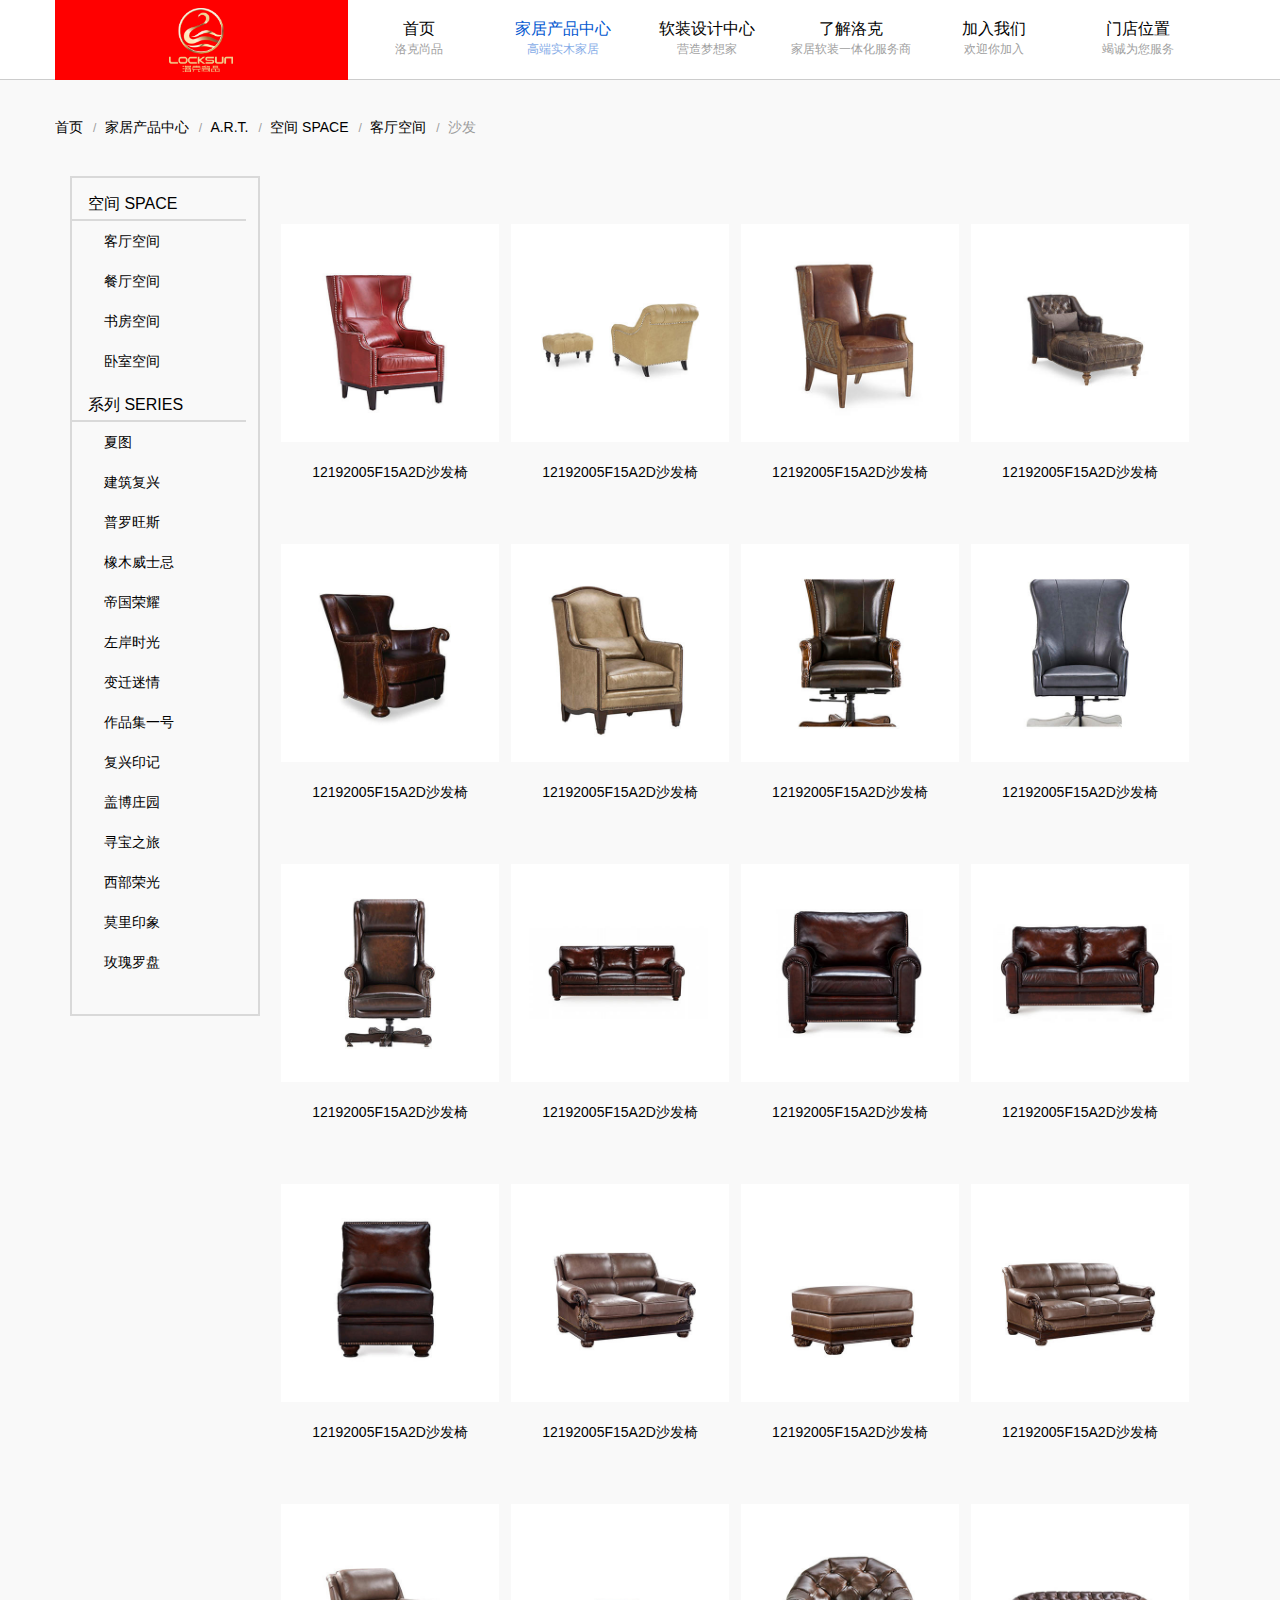
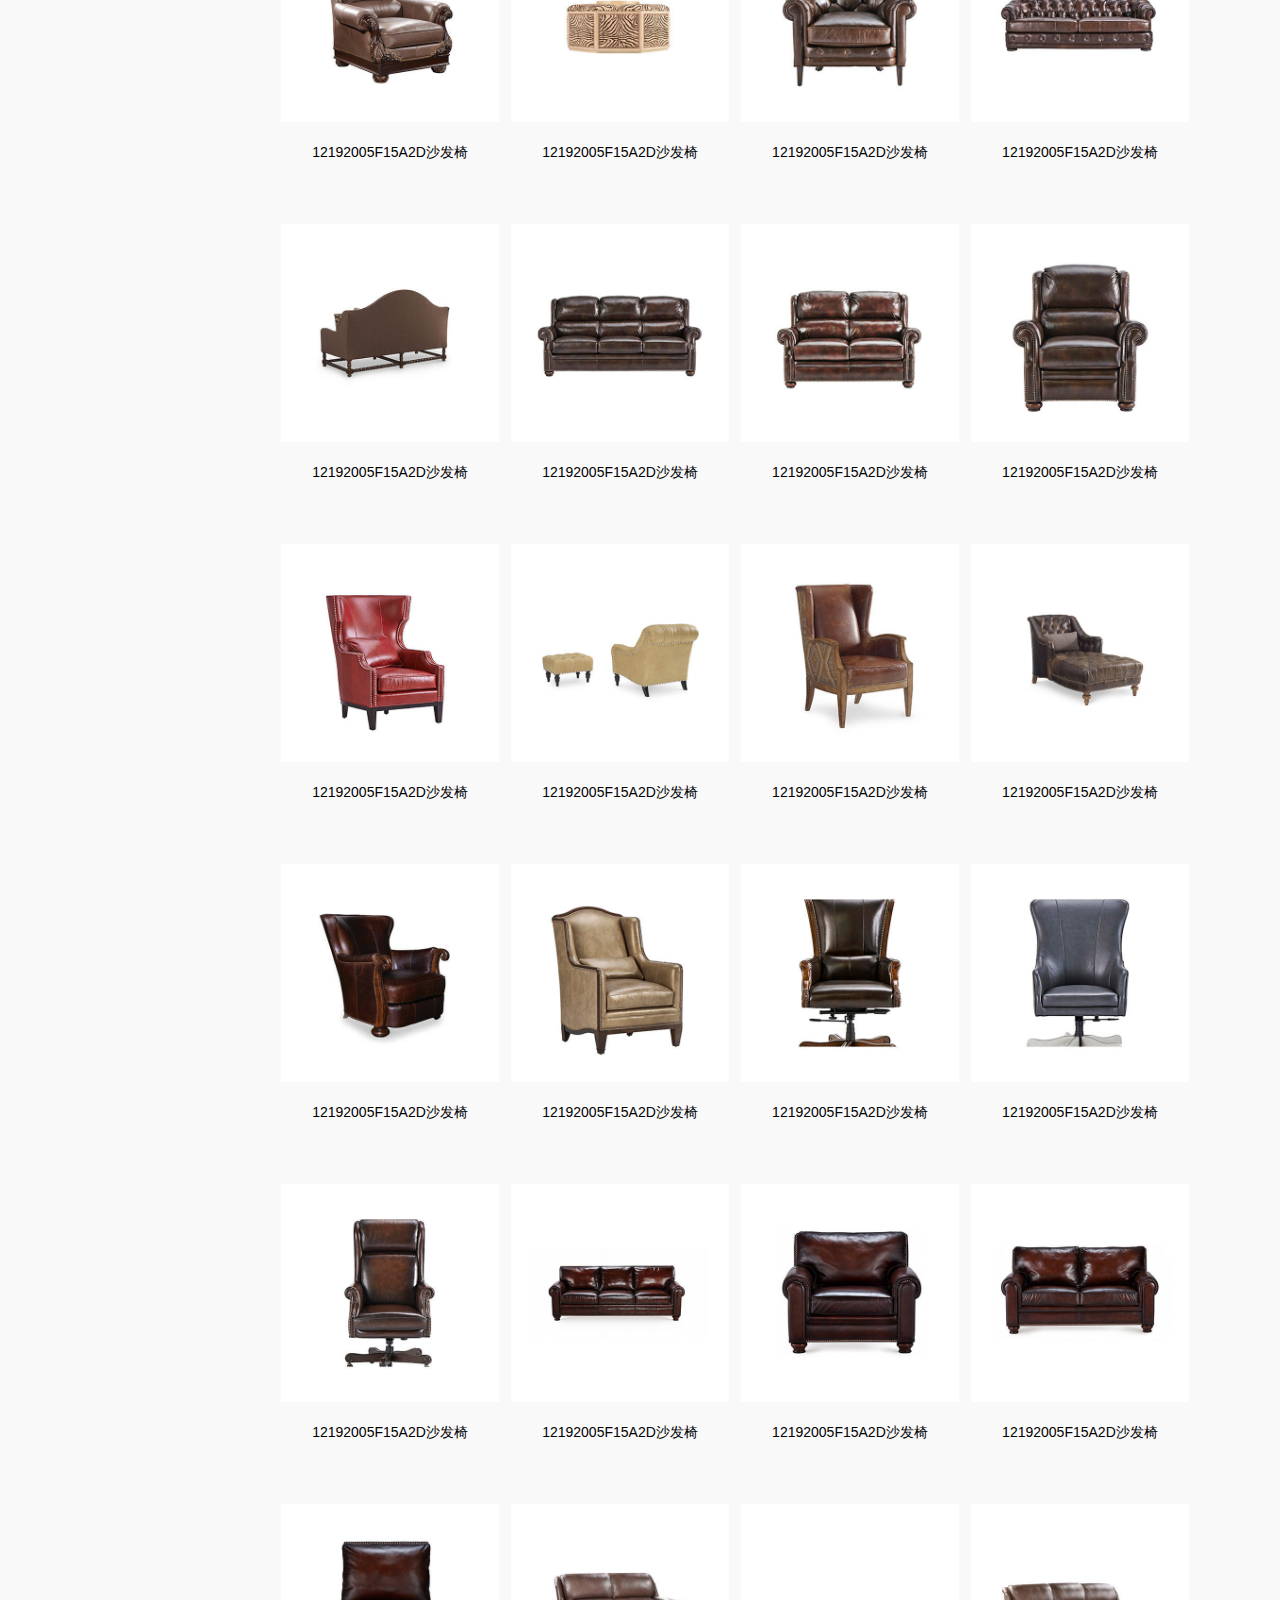
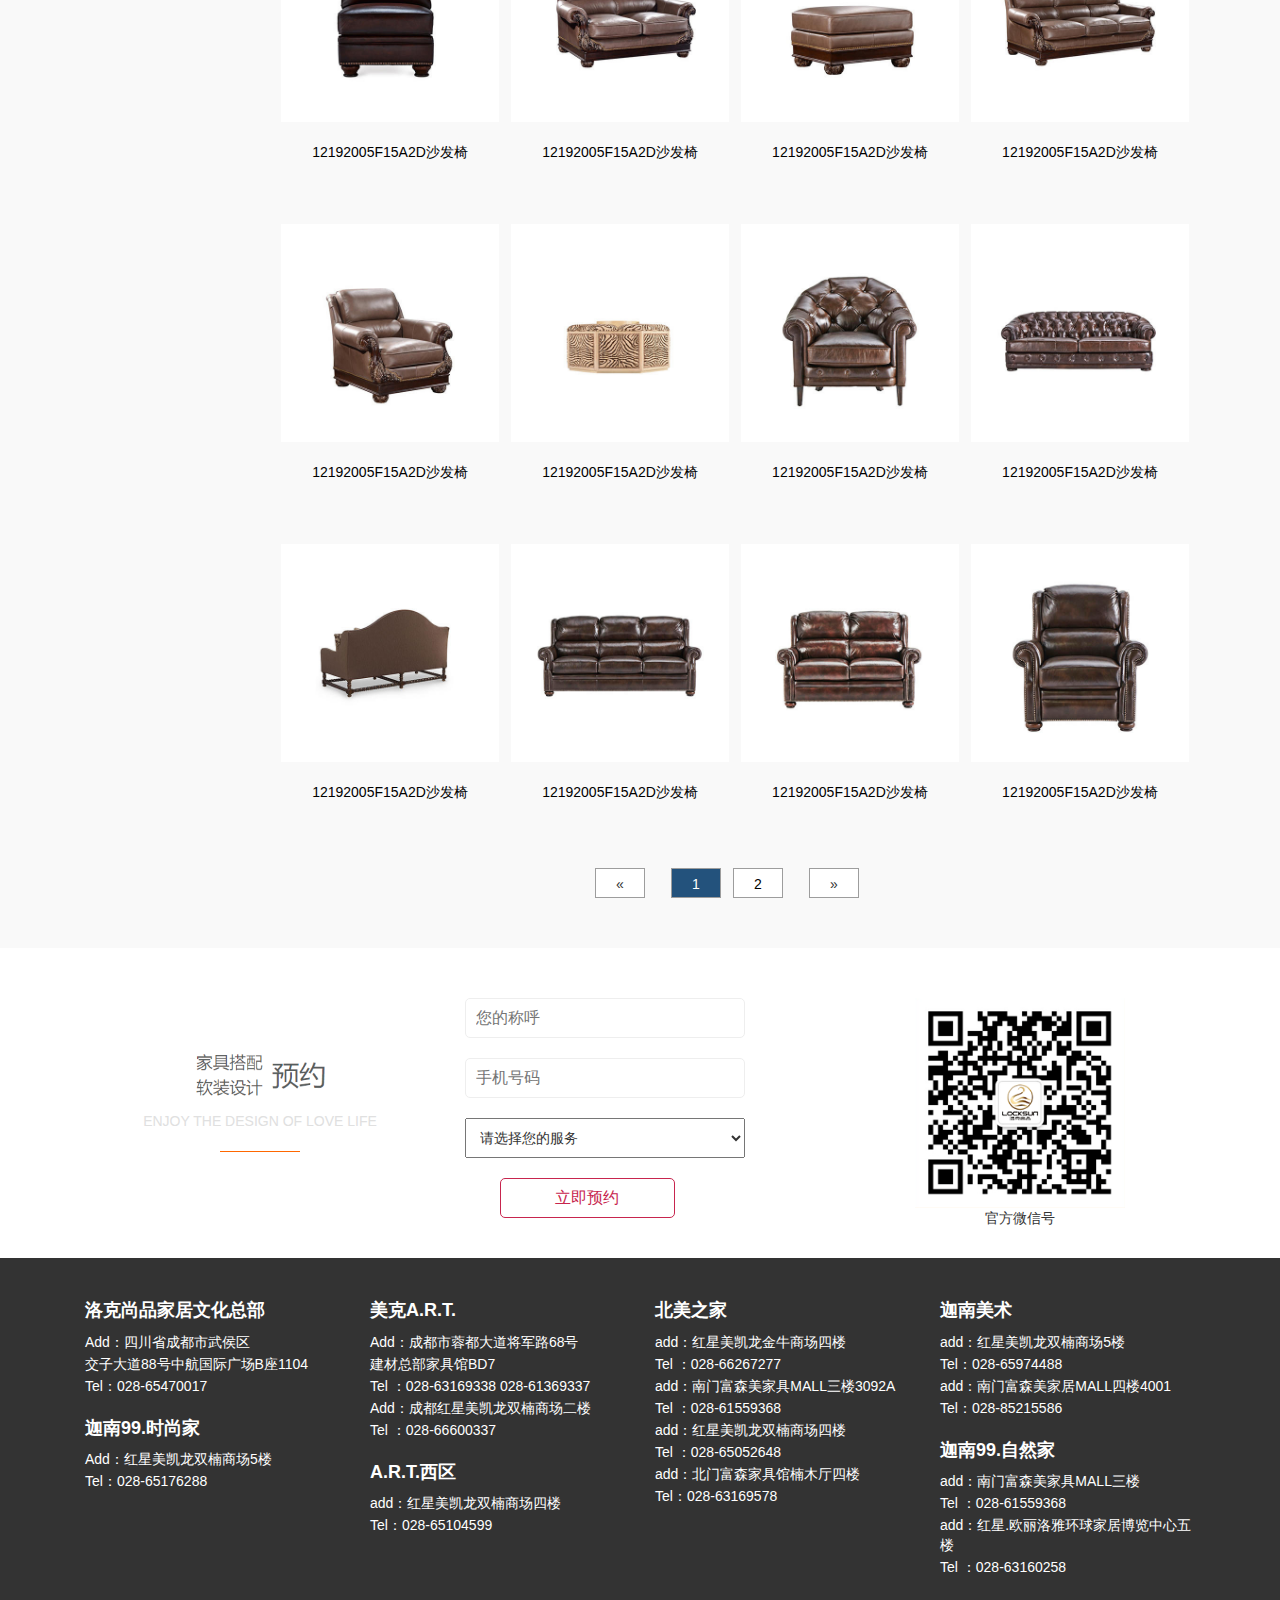
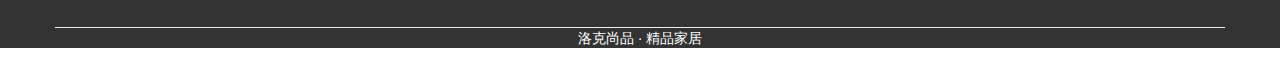
<file: zhongxin.html>
<!DOCTYPE html>
<html lang="en">
<head>
    <meta charset="UTF-8">

    <title>Title</title>
    <link rel="stylesheet" href="css/bootstrap.css">
    <link rel="stylesheet" href="css/isME.css">
    <link rel="stylesheet" href="css/base.css">
    <link rel="stylesheet" href="css/zhongxin.css">
</head>
<body>
    <div class="wrap">
        <div class=" header">
            <div class="container">
                <div class="logo col-lg-3 col-md-3 col-sm-3">
                    <a href="#">
                        <img src="img/logo.png" alt="">
                    </a>
                </div>
                <div class="nav col-lg-9 col-md-9 col-sm-9 ">
                    <ul>
                        <li class="col-lg-2 col-md-2 col-sm-2">
                            <a href="index.html">
                                <span>首页</span>
                                <em>洛克尚品</em>
                            </a>
                        </li>
                        <li class="col-lg-2 col-md-2 col-sm-2">
                            <a href="zhongxin.html" class="active">
                                <span>家居产品中心</span>
                                <em>高端实木家居</em>
                            </a>
                            <ul class="erji">
                                <li><a href="">A.R.T.</a></li>
                                <li><a href="">A.R.T.西区</a></li>
                                <li><a href="">北美之家</a></li>
                                <li><a href="">迦南美术</a></li>
                                <li><a href="">99 morden home</a></li>
                                <li><a href="">99 essential home</a></li>
                                <li><a href="">软装饰品</a></li>
                            </ul>
                        </li>
                        <li class="col-lg-2 col-md-2 col-sm-2">
                            <a href="ruanzhuang.html">
                                <span>软装设计中心</span>
                                <em>营造梦想家</em>
                            </a>
                        </li>
                        <li class="col-lg-2 col-md-2 col-sm-2">
                            <a href="about.html">
                                <span>了解洛克</span>
                                <em>家居软装一体化服务商</em>
                            </a>
                            <ul class="erji">
                                <li><a href="">企业简介</a></li>
                                <li><a href="">企业创始人</a></li>
                                <li><a href="">企业动态</a></li>
                                <li><a href="">企业文化</a></li>
                            </ul>
                        </li>
                        <li class="col-lg-2 col-md-2 col-sm-2">
                            <a href="join.html">
                                <span>加入我们</span>
                                <em>欢迎你加入</em>
                            </a>
                        </li>
                        <li class="col-lg-2 col-md-2 col-sm-2">
                            <a href="">
                                <span>门店位置</span>
                                <em>竭诚为您服务</em>
                            </a>
                        </li>
                    </ul>
                </div>
            </div>

        </div>
        <div class="content">
            <div class="container con">
                <div class="con_nav">
                <ul>
                    <li><a href=""> 首页</a></li>
                    <li>
                        <span>/</span>
                        <a href=""> 家居产品中心</a>
                    </li>
                    <li>
                        <span>/</span>
                        <a href=""> A.R.T.</a>
                    </li>
                    <li>
                        <span>/</span>
                        <a href=""> 空间 SPACE</a>
                    </li>
                    <li>
                        <span>/</span>
                        <a href="">客厅空间</a>
                    </li>
                    <li>
                        <span>/</span>
                        <a href="">沙发</a>
                    </li>
                </ul>
            </div></div>
            <div class="con_main container">
                <div class="left col-lg-2 col-md-2 col-sm-4 col-xs-3">
                    <div class="left_con">
                        <ul>
                            <li>
                                <ul><a href="">空间 SPACE</a>
                                    <li>
                                        <a href="">客厅空间</a>
                                        <ul>
                                            <li>现代简约</li>
                                            <li>新中式</li>
                                            <li>后现代</li>
                                            <li>美式田园</li>
                                            <li>地中海</li>
                                        </ul>
                                    </li>
                                    <li>
                                        <a href="">餐厅空间</a>
                                        <ul>
                                            <li>现代简约</li>
                                            <li>新中式</li>
                                            <li>后现代</li>
                                            <li>美式田园</li>
                                            <li>地中海</li>
                                        </ul>
                                    </li>
                                    <li>
                                        <a href="">书房空间</a>
                                        <ul>
                                            <li>现代简约</li>
                                            <li>新中式</li>
                                            <li>后现代</li>
                                            <li>美式田园</li>
                                            <li>地中海</li>
                                        </ul>
                                    </li>
                                    <li>
                                        <a href="">卧室空间</a>
                                        <ul>
                                            <li>现代简约</li>
                                            <li>新中式</li>
                                            <li>后现代</li>
                                            <li>美式田园</li>
                                            <li>地中海</li>
                                        </ul>
                                    </li>
                                </ul>
                            </li>
                            <li>
                                <ul><a href="">系列 SERIES</a>
                                    <li>
                                        <a href="">夏图</a>
                                    </li>
                                    <li>
                                        <a href="">建筑复兴</a>
                                    </li>
                                    <li>
                                        <a href="">普罗旺斯</a>
                                    </li>
                                    <li>
                                        <a href="">橡木威士忌</a>
                                    </li>
                                    <li>
                                        <a href="">帝国荣耀</a>
                                    </li>
                                    <li>
                                        <a href="">左岸时光</a>
                                    </li>
                                    <li>
                                        <a href="">变迁迷情</a>
                                    </li>
                                    <li>
                                        <a href="">作品集一号</a>
                                    </li>
                                    <li>
                                        <a href="">复兴印记</a>
                                    </li>
                                    <li>
                                        <a href="">盖博庄园</a>
                                    </li>
                                    <li>
                                        <a href="">寻宝之旅</a>
                                    </li>
                                    <li>
                                        <a href="">西部荣光</a>
                                    </li>
                                    <li>
                                        <a href="">莫里印象</a>
                                    </li>
                                    <li>
                                        <a href="">玫瑰罗盘</a>
                                    </li>
                                </ul>
                            </li>
                        </ul>
                    </div>
                </div>
                <div class="right col-lg-10 col-md-10 col-sm-8 col-xs-9">
                    <div class="space"></div>
                    <ul>
                        <li class="col-lg-3 col-md-3 col-sm-6"><a href="">
                            <div><img src="img/_j36s8evn.jpg" alt=""></div>
                            <p>12192005F15A2D沙发椅</p>
                        </a></li>
                        <li class="col-lg-3 col-md-3 col-sm-6"><a href="">
                            <div><img src="img/_j36s7vxl.jpg" alt=""></div>
                            <p>12192005F15A2D沙发椅</p>
                        </a></li>
                        <li class="col-lg-3 col-md-3 col-sm-6"><a href="">
                            <div><img src="img/_j36s7h3x.jpg" alt=""></div>
                            <p>12192005F15A2D沙发椅</p>
                        </a></li>
                        <li class="col-lg-3 col-md-3 col-sm-6"><a href="">
                            <div><img src="img/_j36s6z5d.jpg" alt=""></div>
                            <p>12192005F15A2D沙发椅</p>
                        </a></li>
                        <li class="col-lg-3 col-md-3 col-sm-6"><a href="">
                            <div><img src="img/_j36s6afv.jpg" alt=""></div>
                            <p>12192005F15A2D沙发椅</p>
                        </a></li>
                        <li class="col-lg-3 col-md-3 col-sm-6"><a href="">
                            <div><img src="img/_j36s5qyp.jpg" alt=""></div>
                            <p>12192005F15A2D沙发椅</p>
                        </a></li>
                        <li class="col-lg-3 col-md-3 col-sm-6"><a href="">
                            <div><img src="img/_j36s5dx9.jpg" alt=""></div>
                            <p>12192005F15A2D沙发椅</p>
                        </a></li>
                        <li class="col-lg-3 col-md-3 col-sm-6"><a href="">
                            <div><img src="img/_j36s50h5.jpg" alt=""></div>
                            <p>12192005F15A2D沙发椅</p>
                        </a></li>
                        <li class="col-lg-3 col-md-3 col-sm-6"><a href="">
                            <div><img src="img/_j36s4lq9.jpg" alt=""></div>
                            <p>12192005F15A2D沙发椅</p>
                        </a></li>
                        <li class="col-lg-3 col-md-3 col-sm-6"><a href="">
                            <div><img src="img/_j36rssvn.jpg" alt=""></div>
                            <p>12192005F15A2D沙发椅</p>
                        </a></li>
                        <li class="col-lg-3 col-md-3 col-sm-6"><a href="">
                            <div><img src="img/_j36rsj6f.jpg" alt=""></div>
                            <p>12192005F15A2D沙发椅</p>
                        </a></li>
                        <li class="col-lg-3 col-md-3 col-sm-6"><a href="">
                            <div><img src="img/_j36rs6lg.jpg" alt=""></div>
                            <p>12192005F15A2D沙发椅</p>
                        </a></li>
                        <li class="col-lg-3 col-md-3 col-sm-6"><a href="">
                            <div><img src="img/_j36rrw69.jpg" alt=""></div>
                            <p>12192005F15A2D沙发椅</p>
                        </a></li>
                        <li class="col-lg-3 col-md-3 col-sm-6"><a href="">
                            <div><img src="img/_j36rrfvc.jpg" alt=""></div>
                            <p>12192005F15A2D沙发椅</p>
                        </a></li>
                        <li class="col-lg-3 col-md-3 col-sm-6"><a href="">
                            <div><img src="img/_j36rqw95.jpg" alt=""></div>
                            <p>12192005F15A2D沙发椅</p>
                        </a></li>
                        <li class="col-lg-3 col-md-3 col-sm-6"><a href="">
                            <div><img src="img/_j36rr6h5.jpg" alt=""></div>
                            <p>12192005F15A2D沙发椅</p>
                        </a></li>
                        <li class="col-lg-3 col-md-3 col-sm-6"><a href="">
                            <div><img src="img/_j36rqm0h.jpg" alt=""></div>
                            <p>12192005F15A2D沙发椅</p>
                        </a></li>
                        <li class="col-lg-3 col-md-3 col-sm-6"><a href="">
                            <div><img src="img/_j36rq3s4.jpg" alt=""></div>
                            <p>12192005F15A2D沙发椅</p>
                        </a></li>
                        <li class="col-lg-3 col-md-3 col-sm-6"><a href="">
                            <div><img src="img/_j36rpqvp.jpg" alt=""></div>
                            <p>12192005F15A2D沙发椅</p>
                        </a></li>
                        <li class="col-lg-3 col-md-3 col-sm-6"><a href="">
                            <div><img src="img/_j36rp4hz.jpg" alt=""></div>
                            <p>12192005F15A2D沙发椅</p>
                        </a></li>
                        <li class="col-lg-3 col-md-3 col-sm-6"><a href="">
                            <div><img src="img/_j36rne6x.jpg" alt=""></div>
                            <p>12192005F15A2D沙发椅</p>
                        </a></li>
                        <li class="col-lg-3 col-md-3 col-sm-6"><a href="">
                            <div><img src="img/_j36rmty8.jpg" alt=""></div>
                            <p>12192005F15A2D沙发椅</p>
                        </a></li>
                        <li class="col-lg-3 col-md-3 col-sm-6"><a href="">
                            <div><img src="img/_j36rm7p6.jpg" alt=""></div>
                            <p>12192005F15A2D沙发椅</p>
                        </a></li>
                        <li class="col-lg-3 col-md-3 col-sm-6"><a href="">
                            <div><img src="img/_j36rlum6.jpg" alt=""></div>
                            <p>12192005F15A2D沙发椅</p>
                        </a></li>
                        <li class="col-lg-3 col-md-3 col-sm-6"><a href="">
                            <div><img src="img/_j36s8evn.jpg" alt=""></div>
                            <p>12192005F15A2D沙发椅</p>
                        </a></li>
                        <li class="col-lg-3 col-md-3 col-sm-6"><a href="">
                            <div><img src="img/_j36s7vxl.jpg" alt=""></div>
                            <p>12192005F15A2D沙发椅</p>
                        </a></li>
                        <li class="col-lg-3 col-md-3 col-sm-6"><a href="">
                            <div><img src="img/_j36s7h3x.jpg" alt=""></div>
                            <p>12192005F15A2D沙发椅</p>
                        </a></li>
                        <li class="col-lg-3 col-md-3 col-sm-6"><a href="">
                            <div><img src="img/_j36s6z5d.jpg" alt=""></div>
                            <p>12192005F15A2D沙发椅</p>
                        </a></li>
                        <li class="col-lg-3 col-md-3 col-sm-6"><a href="">
                            <div><img src="img/_j36s6afv.jpg" alt=""></div>
                            <p>12192005F15A2D沙发椅</p>
                        </a></li>
                        <li class="col-lg-3 col-md-3 col-sm-6"><a href="">
                            <div><img src="img/_j36s5qyp.jpg" alt=""></div>
                            <p>12192005F15A2D沙发椅</p>
                        </a></li>
                        <li class="col-lg-3 col-md-3 col-sm-6"><a href="">
                            <div><img src="img/_j36s5dx9.jpg" alt=""></div>
                            <p>12192005F15A2D沙发椅</p>
                        </a></li>
                        <li class="col-lg-3 col-md-3 col-sm-6"><a href="">
                            <div><img src="img/_j36s50h5.jpg" alt=""></div>
                            <p>12192005F15A2D沙发椅</p>
                        </a></li>
                        <li class="col-lg-3 col-md-3 col-sm-6"><a href="">
                            <div><img src="img/_j36s4lq9.jpg" alt=""></div>
                            <p>12192005F15A2D沙发椅</p>
                        </a></li>
                        <li class="col-lg-3 col-md-3 col-sm-6"><a href="">
                            <div><img src="img/_j36rssvn.jpg" alt=""></div>
                            <p>12192005F15A2D沙发椅</p>
                        </a></li>
                        <li class="col-lg-3 col-md-3 col-sm-6"><a href="">
                            <div><img src="img/_j36rsj6f.jpg" alt=""></div>
                            <p>12192005F15A2D沙发椅</p>
                        </a></li>
                        <li class="col-lg-3 col-md-3 col-sm-6"><a href="">
                            <div><img src="img/_j36rs6lg.jpg" alt=""></div>
                            <p>12192005F15A2D沙发椅</p>
                        </a></li>
                        <li class="col-lg-3 col-md-3 col-sm-6"><a href="">
                            <div><img src="img/_j36rrw69.jpg" alt=""></div>
                            <p>12192005F15A2D沙发椅</p>
                        </a></li>
                        <li class="col-lg-3 col-md-3 col-sm-6"><a href="">
                            <div><img src="img/_j36rrfvc.jpg" alt=""></div>
                            <p>12192005F15A2D沙发椅</p>
                        </a></li>
                        <li class="col-lg-3 col-md-3 col-sm-6"><a href="">
                            <div><img src="img/_j36rqw95.jpg" alt=""></div>
                            <p>12192005F15A2D沙发椅</p>
                        </a></li>
                        <li class="col-lg-3 col-md-3 col-sm-6"><a href="">
                            <div><img src="img/_j36rr6h5.jpg" alt=""></div>
                            <p>12192005F15A2D沙发椅</p>
                        </a></li>
                        <li class="col-lg-3 col-md-3 col-sm-6"><a href="">
                            <div><img src="img/_j36rqm0h.jpg" alt=""></div>
                            <p>12192005F15A2D沙发椅</p>
                        </a></li>
                        <li class="col-lg-3 col-md-3 col-sm-6"><a href="">
                            <div><img src="img/_j36rq3s4.jpg" alt=""></div>
                            <p>12192005F15A2D沙发椅</p>
                        </a></li>
                        <li class="col-lg-3 col-md-3 col-sm-6"><a href="">
                            <div><img src="img/_j36rpqvp.jpg" alt=""></div>
                            <p>12192005F15A2D沙发椅</p>
                        </a></li>
                        <li class="col-lg-3 col-md-3 col-sm-6"><a href="">
                            <div><img src="img/_j36rp4hz.jpg" alt=""></div>
                            <p>12192005F15A2D沙发椅</p>
                        </a></li>
                        <li class="col-lg-3 col-md-3 col-sm-6"><a href="">
                            <div><img src="img/_j36rne6x.jpg" alt=""></div>
                            <p>12192005F15A2D沙发椅</p>
                        </a></li>
                        <li class="col-lg-3 col-md-3 col-sm-6"><a href="">
                            <div><img src="img/_j36rmty8.jpg" alt=""></div>
                            <p>12192005F15A2D沙发椅</p>
                        </a></li>
                        <li class="col-lg-3 col-md-3 col-sm-6"><a href="">
                            <div><img src="img/_j36rm7p6.jpg" alt=""></div>
                            <p>12192005F15A2D沙发椅</p>
                        </a></li>
                        <li class="col-lg-3 col-md-3 col-sm-6"><a href="">
                            <div><img src="img/_j36rlum6.jpg" alt=""></div>
                            <p>12192005F15A2D沙发椅</p>
                        </a></li>
                    </ul>
                    <div class="qiehuan">
                        <ul>
                            <li>
                                <span>«</span>
                            </li>
                            <li>
                                <a href="" class="active">1</a>
                                <a href="">2</a>
                            </li>
                            <li>
                                <span>»</span>
                            </li>
                        </ul>
                    </div>
                </div>
            </div>
        </div>
        <div class="c_bottom container">
            <div class="yuyue">
            <div class="col-lg-4 col-md-4 col-sm-4 yu_left">
                <img src="img/9261_j1vrmot5.png" alt="" class="col-lg-12 col-md-12 col-sm-12">
                <p>ENJOY THE DESIGN OF LOVE LIFE</p>
            </div>
            <div class="col-lg-4 col-md-4 col-sm-4 yu_input">
                <input type="text" placeholder="您的称呼"></input>
                <input type="text" placeholder="手机号码"></input>
                <select name="" id="" value="">
                    <option value="">请选择您的服务</option>
                    <option value="">设计新房</option>
                    <option value="">旧房改造</option>
                </select>
                <input type="button" value="立即预约">
            </div>
            <div class="col-lg-4 col-md-4 col-sm-4 yu_right">
                <img src="img/9261_j3wxo617.png" alt="">
                <p>官方微信号</p>
            </div>
        </div></div>
        <div class="footer ">
            <div class="ft container">
                <div class="col-lg-3 col-md-3 col-sm-6">
                    <dl>
                        <dt>洛克尚品家居文化总部</dt>
                        <dd>Add：四川省成都市武侯区</dd>
                        <dd>交子大道88号中航国际广场B座1104</dd>
                        <dd>Tel：028-65470017</dd>
                    </dl>
                    <dl>
                        <dt>迦南99.时尚家</dt>
                        <dd>Add：红星美凯龙双楠商场5楼</dd>
                        <dd>Tel：028-65176288</dd>
                    </dl>
                </div>
                <div class="col-lg-3 col-md-3 col-sm-6">
                    <dl>
                        <dt>美克A.R.T.</dt>
                        <dd>Add：成都市蓉都大道将军路68号</dd>
                        <dd>建材总部家具馆BD7</dd>
                        <dd>Tel ：028-63169338     028-61369337</dd>
                        <dd>Add：成都红星美凯龙双楠商场二楼</dd>
                        <dd>Tel ：028-66600337</dd>
                    </dl>
                    <dl>
                        <dt>A.R.T.西区</dt>
                        <dd>add：红星美凯龙双楠商场四楼</dd>
                        <dd>Tel：028-65104599</dd>
                    </dl>
                </div>
                <div class="col-lg-3 col-md-3 col-sm-6">
                    <dl>
                        <dt>北美之家</dt>
                        <dd>add：红星美凯龙金牛商场四楼</dd>
                        <dd>Tel ：028-66267277</dd>
                        <dd>add：南门富森美家具MALL三楼3092A</dd>
                        <dd>Tel ：028-61559368</dd>
                        <dd>add：红星美凯龙双楠商场四楼</dd>
                        <dd>Tel ：028-65052648</dd>
                        <dd>add：北门富森家具馆楠木厅四楼</dd>
                        <dd>Tel：028-63169578</dd>
                    </dl>
                </div>
                <div class="col-lg-3 col-md-3 col-sm-6">
                    <dl>
                        <dt>迦南美术</dt>
                        <dd>add：红星美凯龙双楠商场5楼</dd>
                        <dd>Tel：028-65974488</dd>
                        <dd>add：南门富森美家居MALL四楼4001</dd>
                        <dd>Tel：028-85215586</dd>
                    </dl>
                    <dl>
                        <dt>迦南99.自然家</dt>
                        <dd>add：南门富森美家具MALL三楼</dd>
                        <dd>Tel ：028-61559368</dd>
                        <dd>add：红星.欧丽洛雅环球家居博览中心五楼</dd>
                        <dd>Tel ：028-63160258</dd>
                    </dl>
                </div>
            </div>
            <div class="fb container">
                <p>洛克尚品 · 精品家居</p>
            </div>

        </div>
    </div>

</body>
</html>
</file>
<file: css/isME.css>
.container-fluid{
	width: 100%;
	box-sizing: border-box;
}
.container-fluid::after{
	content: "";
	display: block;
	clear: both;
}
.container::after{
	content: "";
	display: block;
	clear: both;
}
[class^="col"]{
	float: left;
	box-sizing: border-box;
}
/*超小屏*/
@media screen and (min-width: 768px){
	.container{
		width: 100%;
		box-sizing: border-box;
	}
	.col-xs-1{
		width: 8.33333%;
	}
	.col-xs-2{
		width: 16.66666%;
	}
	.col-xs-3{
		width: 25%;
	}
	.col-xs-4{
		width: 33.33333%;
	}
	.col-xs-5{
		width: 41.66666%;
	}
	.col-xs-6{
		width: 50%;
	}
	.col-xs-7{
		width: 58.33333%;
	}
	.col-xs-8{
		width: 66.6666%;
	}
	.col-xs-9{
		width: 75%;
	}
	.col-xs-10{
		width: 83.33333%;
	}
	.col-xs-11{
		width: 91.66666%;
	}
	.col-xs-12{
		width: 100%;
	}

}
/*小屏*/
@media screen and (min-width: 768px){
	.container{
		width: 750px;
	}
	.col-sm-1{
		width: 8.33333%;
	}
	.col-sm-2{
		width: 16.66666%;
	}
	.col-sm-3{
		width: 25%;
	}
	.col-sm-4{
		width: 33.33333%;
	}
	.col-sm-5{
		width: 41.66666%;
	}
	.col-sm-6{
		width: 50%;
	}
	.col-sm-7{
		width: 58.33333%;
	}
	.col-sm-8{
		width: 66.6666%;
	}
	.col-sm-9{
		width: 75%;
	}
	.col-sm-10{
		width: 83.33333%;
	}
	.col-sm-11{
		width: 91.66666%;
	}
	.col-sm-12{
		width: 100%;
	}
}
/*中屏*/
@media screen and (min-width: 992px){
	.container{
		width: 970px;
	}
	.col-md-1{
		width: 8.33333%;
	}
	.col-md-2{
		width: 16.66666%;
	}
	.col-md-3{
		width: 25%;
	}
	.col-md-4{
		width: 33.33333%;
	}
	.col-md-5{
		width: 41.66666%;
	}
	.col-md-6{
		width: 50%;
	}
	.col-md-7{
		width: 58.33333%;
	}
	.col-md-8{
		width: 66.6666%;
	}
	.col-md-9{
		width: 75%;
	}
	.col-md-10{
		width: 83.33333%;
	}
	.col-md-11{
		width: 91.66666%;
	}
	.col-md-12{
		width: 100%;
	}
}
/*大屏*/
@media screen and (min-width: 1200px){
	.container{
		width: 1170px;
	}
	.col-lg-1{
		width: 8.33333%;
	}
	.col-lg-2{
		width: 16.66666%;
	}
	.col-lg-3{
		width: 25%;
	}
	.col-lg-4{
		width: 33.33333%;
	}
	.col-lg-5{
		width: 41.66666%;
	}
	.col-lg-6{
		width: 50%;
	}
	.col-lg-7{
		width: 58.33333%;
	}
	.col-lg-8{
		width: 66.6666%;
	}
	.col-lg-9{
		width: 75%;
	}
	.col-lg-10{
		width: 83.33333%;
	}
	.col-lg-11{
		width: 91.66666%;
	}
	.col-lg-12{
		width: 100%;
	}
}
</file>
<file: css/base.css>
*{
    margin: 0;
    padding:0;
    list-style:none;
    text-decoration: none;
    font-weight: normal;
    user-select: none;
    -webkit-user-select: none;
    -webkit-tap-highlight-color: rgba(0,0,0,0);
}
a{
    color: #000;
}
a:hover{
    text-decoration: none;
}
img,input{
    display: block;
    width: 100%;
    height: 100%;
    border: none;
}
</file>
<file: css/index.css>
.wrap{
    width:100%;
}
/*导航*/
.header{
    padding:0;
    width: 100%;
    height:80px;
    border-bottom: 1px solid #ccc;
}
.header .container{
    padding: 0;
    /*width: 1200px;*/
}
.logo{
    background: red;
    height:100%;
}
.logo a img{
    width: 64px;
    height:64px;
    margin: 8px auto;
}
.nav{
    height:80px;
}
.nav>ul{
    margin: 10px 0;
}
.nav>ul>li{
    text-align: center;
    color: rgb(4, 89, 209);
    padding: 0;
    position: relative;
    top:0;
    left:0;
}
.nav>ul>li:hover ul{
    background-color: white;
    border-radius: 5px;
    border: 1px solid #eee;
    opacity: 1;
    height: auto;
}
.nav>ul>li>ul{
    position: absolute;
    top: 50px;
    left:0;
    margin: 0;
    z-index: 999999;
    overflow: hidden;
    opacity: 0;
    height: 0px;
    transition: all 1s;
}
.nav>ul>li>ul>li>a{
    transition: all 1s;
}
.nav>ul>li>ul>li>a:hover{
    background-color: #9d9d9d;
    color: white;
}
.erji{
    width: 100%;
}

.nav ul li a{
    display: block;
    padding: 8px;
}
.nav ul li a:hover{
    text-decoration: none;
}
.nav ul li span,.nav ul li em{
    display: block;
    font-style: normal;
}
.nav ul li span{
    font-size: 16px;
}
.nav ul li em{
    font-size: 12px;
    /*line-height: 1.42em;*/
    color: rgb(160, 160, 160);
}
.nav ul li .active{
    color: rgb(4, 89, 209);
}
.nav ul li .active em{
    color: inherit;
    opacity: 0.5!important;
}
.banner{
    width:100%;
    height: auto;
    padding: 0;
    overflow: hidden;
    position: relative;
    top: 0;
    left:0;
}
.banner ul:nth-child(2){
    position: relative;
    top:0;
    left: 0;
    width: 100%;
    height: 590px;
    padding: 0;
}
.banner ul:nth-child(3){
    width: 100px;
    overflow: hidden;
}
.banner ul:nth-child(2) li{
    position: absolute;
    top:0;
    width: 100%;
    height:100%;
}
.banner ul:nth-child(2) li>div{
    width: 100%;
    height:100%;
    background-size: cover;
    background-repeat: no-repeat;
    background-position: 50% 50%;
}
.banner ul:nth-child(2) li>div span{
    width: 80%;
    margin: auto;
}
.banner ul:nth-child(2) li .bgimg1{
    background-image: url(../img/banner_bg_1.jpg);
}
.banner ul:nth-child(2) li .bgimg1 img{
    width: 60%;
    height: auto;
    margin: auto;
    box-sizing: content-box;
    padding-top: 280px;
}
.banner ul:nth-child(2) li .bgimg1 p{
    /*width:128px;*/
    box-sizing: content-box;
    margin:30px auto;
    padding: 10px 30px;
    text-align: center;
}
.banner ul:nth-child(2) li .bgimg1 p a,.banner ul:nth-child(2) li .bgimg4 p a{
    width: 128px;
    border: 2px solid #fff;
    border-radius: 5px;
    padding: 10px 0;
    margin: auto;
    display: block;
    font-size: 18px;
    color: #fff;
    font-weight: 400;
}
.banner ul:nth-child(2) li .bgimg1 p a:hover,.banner ul:nth-child(2) li .bgimg4 p a:hover{
    opacity:.8;
}
.banner ul:nth-child(2) li .bgimg2{
    background-image: url(../img/banner_bg.jpg);
}
.banner ul:nth-child(2) li .bgimg2 img{
    width:847px;
    margin: 0 auto;
}
.banner ul:nth-child(2) li .bgimg3{
    background-image: url(../img/banner1.jpg);
}
.banner ul:nth-child(2) li .bgimg4{
    background-image: url(../img/banner2.jpeg);
    text-align: center;
}
.banner ul:nth-child(2) li .bgimg4 span:first-child{
    font-size: 72px;
    color: white;
    display: block;
    padding: 140px 0 60px;
}
.banner ul:nth-child(2) li .bgimg4 span:nth-child(2){
    display: block;
    font-size: 30px;
    color: white;
    margin-bottom: 100px;
}
.banner ul:nth-child(2) li .bgimg5{
    background-image: url(../img/banner.jpg);
}

/*小圆点*/
.banner .dot{
    position: absolute;
    bottom:30px;
    left: 0;
    right:0;
    margin: 0 auto;
    width: 80px;
    height: 10px;
    display: flex;
    justify-content:space-around;
    z-index: 50;
    overflow: hidden;
}
.banner .dot li{
    float: left;
    cursor: pointer;
    opacity: .7;
    width: 8px;
    height:8px;
    border-radius: 50%;
    background-color: white;
}
.banner .dot .active{
    background: #000;
}
/*左右按钮*/
.banner .btn{
    width:100%;
    height: 60px;
    position: absolute;
    top: 50%;
    margin-top: -30px;
    z-index: 99;
}
.banner .btn span{
    position: absolute;
    display: block;
    width: 60px;
    height:60px;
}
.banner .btn .left{
    left:0;
    background: url("../img/btn_left_blue.png") no-repeat 50%;
}
.banner .btn .right{
    right:0;
    background: url("../img/btn_right.png") no-repeat 50%;
}

/*内容区域*/
.content{
    padding: 0;
    margin-top: 100px;
    height: auto;
    overflow: auto;
}
.content .title{
    padding-bottom: 10px;
    overflow: hidden;
}
.content .title::after{
    content: '';
    display: block;
    width: 80px;
    height:1px;
    background-color: #ec971f;
    margin: 0 auto;
    transition: 1s;
}
.content .title:hover::after{
    width: 200px;
}

.content .title p {
    text-align: center;
}
.content .title p:nth-child(1){
    font-size: 24px;
    height: 50px;
}
.content .title p:nth-child(2){
    font-size: 12px;
    color: rgb(189, 189, 189);
    /*margin-bottom: 20px;*/
}
.content .con{
    width: 100%;
    height: auto;
    padding: 20px 0;
    overflow: hidden;
}
.content .con .co{
    width: 100%;
    height: auto;
    margin-bottom: 60px;
    padding:0;
}
.content .con .co_top .co_item{
    border: 1px solid #9d9d9d;
}
.content .con .co_top .co_item img:last-child{
    margin: 15px 0 26px;
}

.content .designer{
    margin: 30px 0;
    overflow: hidden;
    position: relative;
    top: 0;
    left:0;
    height: 520px;
    transition: all .5s;
}
.content .designer:hover{
    transform: translateY(10px);
    box-shadow: 0 0 30px 1px rgba(100,100,0,.1);
}
.content .designer>div{
    padding:0;
    overflow: hidden;
}
.content .designer .zhezhao{
    width: 100%;
    height:100%;
    position: absolute;
    top:0;
    background-color: #000;
    opacity: .3;
    transition: all 1s;
}
.content .designer .zhezhao:hover{
    opacity: 0;
}

.content .designer .jieshao a{
    display: block;
    padding: 20%;
}
.content .designer .jieshao .imgBox{
    border-radius: 100%;
    width: 100%;
    height:100%;
    overflow: hidden;
    position: relative;
    top: 0;
    left:0;
}
.content .designer .jieshao .imgBox img{
    width:100%;
    transition: all .5s;
}
.content .designer .jieshao:hover img{
    width: 105%;
    height:105%;
}
.content .designer .jieshao .imgBox .zhe{
    width: 100%;
    height: 30%;
    position: absolute;
    bottom:0;
    background-color: #000;
    opacity: .3;
    color: #fff;
    text-align: center;
    line-height: 40px;
    font-size: 18px;
}
.content .designer .jieshao .text .text_top{
    padding-left: 18px;
} p:first-child{
    font-size: 18px;
    text-align: center;
    margin-top: 10px;
    overflow: hidden;
}
.content .designer .jieshao .text .text_top p:nth-child(n+1) span{
    font-size: 14px;
}
.content .designer .jieshao .text .bot{
    text-align: center;

}
.content .designer .jieshao .text .bot p{
    margin: 50px auto 0;
    width: 100px;
    border: 1px solid #eee;
    padding: 5px 0;
    border-radius: 5px;
    font-size: 16px;
    transition: all .5s;
}
.content .designer .jieshao .text .bot p:hover{
    color: white;
    background-color: #c7254e;
}

/*设计顾问*/
.content .guwen{
    padding:0;
    overflow: hidden;
    margin-bottom: 50px;
}
.content .guwen .gw_top{
    width: 100%;
    margin: 0 auto;
    padding: 0;
    overflow: hidden;
}
.content .guwen .gw_top li{
    width: 20%;
    float: left;
    padding:16px 16px 0 16px;
    text-align: center;
}
.content .guwen .gw_bot{
    width: 100%;
    margin: 0 auto;
    overflow: hidden;
}
.content .guwen .gw_bot li{
    width: 20%;
    float: left;
    padding:16px 16px 0 16px;
    text-align: center;
    margin-left: 4%;
}
.content .guwen li p{
    opacity: 0;
    transition: all 1s;
}
.content .guwen li p:nth-child(2){
    font-size: 18px;
    margin: 0;
    margin-top: 10px;
    color: #c7254e;
}
.content .guwen li p:nth-child(3){
    margin: 0;
    padding:0;
}
.content .guwen li:hover p{
    opacity: 1;
}
.content .guwen li img{
    transition: all .5s;
}
.content .guwen li:hover img{
    border-radius: 100%;
    transform: translateY(-5px);
    box-shadow: 0 0 30px 1px rgba(134, 0, 255, 0.22);
}
.content .kehu{
    height:auto;
    margin-top:30px;
    overflow: hidden;
    position: relative;
    top: 0;
    left:0;
    padding:0 0 20px 0;
}
.content .kehu ul{
    width: 100%;
    padding: 10px 0 0;
    height:140px;
    overflow: hidden;
}
.content .kehu li{
    height: 100%;
    transition: all .5s;
}
.content .kehu li:hover{
    transform: translateY(-10px);
    box-shadow: 0 0 20px 1px rgba(200,100,0,.1);
}
.content .kehu li a{
    display: block;
    width: 100%;
    height:100%;
    overflow: hidden;
    position: relative;
    top: 0;
    left:0;
}
.content .kehu li p{
    width: 100%;
    height:20%;
    text-align: center;
    font-size: 18px;
    color: #FFF;
    line-height: 40px;
    background-color: #000000;
    opacity: .5;
    position: absolute;
    bottom: -20%;
    margin: 0;
    transition: all .5s;
}
.content .kehu li:hover p{
    bottom: 0;
}
.content .kehu .btn{
    width:100%;
    position: absolute;
    top: 50%;
    left: 0;
    margin-top: -30px;
}
.content .kehu .btn span{
    position: absolute;
    top: 0;
    display: block;
    width: 60px;
    height:60px;
    cursor: pointer;
}
.content .kehu .btn .btn_left{
    left:0;
    background: url("../img/btn_left.png") no-repeat 50%;
}
.content .kehu .btn .btn_right{
    right:0;
    background: url("../img/btn_right_ccc.png") no-repeat 50%;
}
.content .kehu .dot{
    width: 40px;
    margin: 0 auto;
    height: 8px;
    position: absolute;
    bottom:0;
    left: 0;
    right:0;
    z-index: 10;
}
.content .kehu .dot div{
    float: left;
    margin-left:8px;
    width: 8px;
    height:8px;
    border-radius: 50%;
    background: #ccc;
    opacity: .5;
    cursor: pointer;
}
.content .kehu .dot .active{
    background: #000;
}
.content .dapei{
    margin: 50px 0;
    padding: 0 0 50px 0;
    border-bottom: 1px solid #eee;
}
.content .dapei ul{
    width:100%;
    overflow: hidden;
}
.content .dapei ul li{
    overflow: hidden;
    margin: 20px auto;
}
.content .dapei ul li div{
    float: left;
}
.content .dapei ul li .dl{
    width: 15%;
}
.content .dapei ul li .dl .dp_img{
    width: 100%;
}
.content .dapei ul li .dr{
    width: 65%;
    margin-left: 20%;
}
.content .dapei ul li .dr p{
    margin: 0;
    text-align: left;
}
.content .dapei ul li img{
    width: 100%;
}
.content .yuyue>div{
    overflow: hidden;
    padding-bottom: 20px;
}
.content .yuyue .yu_left{
    padding-top: 50px;
    text-align: center;
}
.content .yuyue .yu_left::after{
    content: '';
    display: block;
    width: 80px;
    height: 1px;
    background: #ff6700;
    margin: 20px auto;
    transition: all 1s;
}
.content .yuyue .yu_left:hover:after{
    width: 80%;
}
.content .yuyue .yu_left img{
    width: 50%;
    margin: 0 auto 10px;
    overflow: hidden;
    float: none;
}
.content .yuyue .yu_left p{
    color: #e0e0e0;
}
.content .yuyue .yu_input input{
    width: 80%;
    height: 40px;
    font-size: 16px;
    border: 1px solid #eee;
    margin-bottom: 20px;
    padding: 0 10px;
    border-radius: 5px;
}
.content .yuyue .yu_input select{
    height: 40px;
    padding: 0 10px;
    width: 80%;
    margin: 0 auto;
}
.content .yuyue .yu_input [type='button']{
    background: #fff;
    border: 1px solid #c7254e;
    width: 50%;
    color: #c7254e;
    transition: all 1s;
    margin: 20px 10% 0;
}
.content .yuyue .yu_input [type='button']:hover{
    background: #c7254e;
    color: white;
}
.content .yuyue .yu_right img{
    width: 60%;
    margin: 0 auto;
}
.content .yuyue .yu_right p{
    text-align: center;
}
.footer{
    background:rgb(51, 51, 51);
    color: #fff;
    padding-top: 40px;
}
.footer .ft{
    overflow: hidden;
    border-bottom: 1px solid #eee;
    padding-bottom: 30px;
}
.footer .ft>div dl dt{
    margin-bottom: 8px;
    font-size: 18px;
    font-weight: 600;
}
.footer .ft>div dl dd{
    margin-top: 2px;
    font-size: 14px;
}
.footer .fb p{
    font-size: 14px;
}
</file>
<file: css/about.css>
.wrap{
    width:100%;
}
/*导航*/
.header{
    padding:0;
    width: 100%;
    height:80px;
    border-bottom: 1px solid #ccc;
}
.header .container{
    padding: 0;
    /*width: 1200px;*/
}
.logo{
    background: red;
    height:100%;
}
.logo a img{
    width: 64px;
    height:64px;
    margin: 8px auto;
}
.nav{
    height:80px;
}
.nav>ul{
    margin: 10px 0;
}
.nav>ul>li{
    text-align: center;
    color: rgb(4, 89, 209);
    padding: 0;
    position: relative;
    top:0;
    left:0;
}
.nav>ul>li:hover ul{
    background-color: white;
    border-radius: 5px;
    border: 1px solid #eee;
    opacity: 1;
    height: auto;
}
.nav>ul>li>ul{
    position: absolute;
    top: 50px;
    left:0;
    margin: 0;
    z-index: 999999;
    overflow: hidden;
    opacity: 0;
    height: 0px;
    transition: all 1s;
}
.nav>ul>li>ul>li>a{
    transition: all 1s;
}
.nav>ul>li>ul>li>a:hover{
    background-color: #9d9d9d;
    color: white;
}
.erji{
    width: 100%;
}

.nav ul li a{
    display: block;
    padding: 8px;
}
.nav ul li a:hover{
    text-decoration: none;
}
.nav ul li span,.nav ul li em{
    display: block;
    font-style: normal;
}
.nav ul li span{
    font-size: 16px;
}
.nav ul li em{
    font-size: 12px;
    /*line-height: 1.42em;*/
    color: rgb(160, 160, 160);
}
.nav ul li .active{
    color: rgb(4, 89, 209);
}
.nav ul li .active em{
    color: inherit;
    opacity: 0.5!important;
}

/*内容*/
.qy{
    padding: 50px 0;
}
.container>.qiye>ul{
    margin: 0;
    display: flex;
    justify-content: center;
    align-items: center;
}
.container>.qiye>ul>li{
    float: left;
    margin: 0 20px;
}
.container>.qiye>ul>.active a{
    background-color: #004098;
    border:1px solid #004098;
    color: #fff;
}
.container>.qiye>ul>li a{
    padding: 10px 40px;
    background-color: #f9f9f9;
    color: #000;
    font-size: 18px;
    border:1px solid #ccc;
    transition: all .6s;
}
.container>.qiye>ul>li a:hover{
    background-color: #004098;
    border:1px solid #004098;
    color: #fff;

}
.banner{
    width: 100%;
    height:100%;
    background-image: url("../img/9261_j4th37aj.jpg");
    background-repeat: no-repeat;
    background-size: cover;
    background-position: 50% 50%;

}
.banner .bg{
    width:100%;
    height: 100%;
    text-align: center;
    background-color: rgba(0, 0, 0, 0.49);
}
.banner .title_t{
    padding: 100px 0 0;
}
.banner .title_t img{
    width: 50%;
    margin: 0 auto;
}
.banner .title_t h3 span{
    color: white;
    font-size: 30px;
}
.banner .title_t p{
    text-align: left;
    width: 60%;
    margin: 20px auto 20px;
    color: white;
    font-size: 16px;
    line-height: 26px;
}
.banner .title_t .qixia{
    margin: 0 auto 5px;
}
.banner .title_t .qixia img{
    width: 15%;
    margin: 100px auto 0;
}
.main{
    padding: 0;
}
.main .space{
    width: 100%;
    height: 40px;
}
.main .space_big{
    width: 100%;
    height: 55px;
}
.main_con{
    overflow: hidden;
}
.main_con .con_r p{
    margin: 0;
    font-size: 18px;
    color: rgb(50, 50, 50);
    line-height: 1.7;
}
.main_con .con_r p:first-child{
    /*margin-bottom: 50px;*/
}



/*yuyue*/
.c_bottom{
    padding-top: 30px;
}
.c_bottom .yuyue>div{
    overflow: hidden;
    padding-bottom: 20px;
}
.c_bottom .yuyue .yu_left{
    padding-top: 50px;
    text-align: center;
}
.c_bottom .yuyue .yu_left::after{
    content: '';
    display: block;
    width: 80px;
    height: 1px;
    background: #ff6700;
    margin: 20px auto;
    transition: all 1s;
}
.c_bottom .yuyue .yu_left:hover:after{
    width: 80%;
}
.c_bottom .yuyue .yu_left img{
    width: 50%;
    margin: 0 auto 10px;
    overflow: hidden;
    float: none;
}
.c_bottom .yuyue .yu_left p{
    color: #e0e0e0;
}
.c_bottom .yuyue .yu_input input{
    width: 80%;
    height: 40px;
    font-size: 16px;
    border: 1px solid #eee;
    margin-bottom: 20px;
    padding: 0 10px;
    border-radius: 5px;
}
.c_bottom .yuyue .yu_input select{
    height: 40px;
    padding: 0 10px;
    width: 80%;
    margin: 0 auto;
}
.c_bottom .yuyue .yu_input [type='button']{
    background: #fff;
    border: 1px solid #c7254e;
    width: 50%;
    color: #c7254e;
    transition: all 1s;
    margin: 20px 10% 0;
}
.c_bottom .yuyue .yu_input [type='button']:hover{
    background: #c7254e;
    color: white;
}
.c_bottom .yuyue .yu_right img{
    width: 60%;
    margin: 0 auto;
}
.c_bottom .yuyue .yu_right p{
    text-align: center;
}
/*footer*/
.footer{
    background:rgb(51, 51, 51);
    color: #fff;
    padding-top: 40px;
}
.footer .ft{
    overflow: hidden;
    border-bottom: 1px solid #eee;
    padding-bottom: 30px;
}
.footer .ft>div dl dt{
    margin-bottom: 8px;
    font-size: 18px;
    font-weight: 600;
}
.footer .ft>div dl dd{
    margin-top: 2px;
    font-size: 14px;
}
.footer .fb p {
    font-size: 14px;
    text-align: center;
}
</file>
<file: css/chuangshi.css>
.wrap{
    width:100%;
}
/*导航*/
.header{
    padding:0;
    width: 100%;
    height:80px;
    border-bottom: 1px solid #ccc;
}
.header .container{
    padding: 0;
    /*width: 1200px;*/
}
.logo{
    background: red;
    height:100%;
}
.logo a img{
    width: 64px;
    height:64px;
    margin: 8px auto;
}
.nav{
    height:80px;
}
.nav>ul{
    margin: 10px 0;
}
.nav>ul>li{
    text-align: center;
    color: rgb(4, 89, 209);
    padding: 0;
    position: relative;
    top:0;
    left:0;
}
.nav>ul>li:hover ul{
    background-color: white;
    border-radius: 5px;
    border: 1px solid #eee;
    opacity: 1;
    height: auto;
}
.nav>ul>li>ul{
    position: absolute;
    top: 50px;
    left:0;
    margin: 0;
    z-index: 999999;
    overflow: hidden;
    opacity: 0;
    height: 0px;
    transition: all 1s;
}
.nav>ul>li>ul>li>a{
    transition: all 1s;
}
.nav>ul>li>ul>li>a:hover{
    background-color: #9d9d9d;
    color: white;
}
.erji{
    width: 100%;
}

.nav ul li a{
    display: block;
    padding: 8px;
}
.nav ul li a:hover{
    text-decoration: none;
}
.nav ul li span,.nav ul li em{
    display: block;
    font-style: normal;
}
.nav ul li span{
    font-size: 16px;
}
.nav ul li em{
    font-size: 12px;
    /*line-height: 1.42em;*/
    color: rgb(160, 160, 160);
}
.nav ul li .active{
    color: rgb(4, 89, 209);
}
.nav ul li .active em{
    color: inherit;
    opacity: 0.5!important;
}

/*内容*/
.qy{
    padding: 50px 0;
}
.container>.qiye>ul{
    margin: 0;
    display: flex;
    justify-content: center;
    align-items: center;
}
.container>.qiye>ul>li{
    float: left;
    margin: 0 20px;
}
.container>.qiye>ul>.active a{
    background-color: #004098;
    border:1px solid #004098;
    color: #fff;
}
.container>.qiye>ul>li a{
    padding: 10px 40px;
    background-color: #f9f9f9;
    color: #000;
    font-size: 18px;
    border:1px solid #ccc;
    transition: all .6s;
}
.container>.qiye>ul>li a:hover{
    background-color: #004098;
    border:1px solid #004098;
    color: #fff;

}

/*yuyue*/
.c_bottom{
    padding-top: 30px;
}
.c_bottom .yuyue>div{
    overflow: hidden;
    padding-bottom: 20px;
}
.c_bottom .yuyue .yu_left{
    padding-top: 50px;
    text-align: center;
}
.c_bottom .yuyue .yu_left::after{
    content: '';
    display: block;
    width: 80px;
    height: 1px;
    background: #ff6700;
    margin: 20px auto;
    transition: all 1s;
}
.c_bottom .yuyue .yu_left:hover:after{
    width: 80%;
}
.c_bottom .yuyue .yu_left img{
    width: 50%;
    margin: 0 auto 10px;
    overflow: hidden;
    float: none;
}
.c_bottom .yuyue .yu_left p{
    color: #e0e0e0;
}
.c_bottom .yuyue .yu_input input{
    width: 80%;
    height: 40px;
    font-size: 16px;
    border: 1px solid #eee;
    margin-bottom: 20px;
    padding: 0 10px;
    border-radius: 5px;
}
.c_bottom .yuyue .yu_input select{
    height: 40px;
    padding: 0 10px;
    width: 80%;
    margin: 0 auto;
}
.c_bottom .yuyue .yu_input [type='button']{
    background: #fff;
    border: 1px solid #c7254e;
    width: 50%;
    color: #c7254e;
    transition: all 1s;
    margin: 20px 10% 0;
}
.c_bottom .yuyue .yu_input [type='button']:hover{
    background: #c7254e;
    color: white;
}
.c_bottom .yuyue .yu_right img{
    width: 60%;
    margin: 0 auto;
}
.c_bottom .yuyue .yu_right p{
    text-align: center;
}
/*footer*/
.footer{
    background:rgb(51, 51, 51);
    color: #fff;
    padding-top: 40px;
}
.footer .ft{
    overflow: hidden;
    border-bottom: 1px solid #eee;
    padding-bottom: 30px;
}
.footer .ft>div dl dt{
    margin-bottom: 8px;
    font-size: 18px;
    font-weight: 600;
}
.footer .ft>div dl dd{
    margin-top: 2px;
    font-size: 14px;
}
.footer .fb p {
    font-size: 14px;
    text-align: center;
}

/*title*/
.title{
    height: 90px;
    overflow: hidden;
    position: relative;
    top:0;
    left:0;
}
.title .title_con>img{
    margin-top: -32%;
}
.title .title_con>.zhe{
    background-color: #000000;
    opacity: .5;
    position: absolute;
    top:0;
}
.title .title_con>.zhe>img{
    opacity: 0;
}
.title .title_con>.txt{
    position: absolute;
    top:0;
    left:0;
    right:0;
    margin: 0 auto;
    text-align: right;

}
.title .title_con>.txt h3{
    margin: 0;
    font-size: 34px;
    color: #000;
    height: 90px;
    line-height: 90px;
    font-weight: 600;
}
.title .title_con>.txt h3 span{
    font-size: 22px;
    color: white;
}
.content{
    margin-top: 100px;
    border-bottom: 1px solid #eee;
    padding-bottom: 30px;
}
.content_bt{
    margin-top: 50px;
    border-bottom: 1px solid #eee;
    padding-bottom: 30px;
}
.content_bt .text p{
    overflow: hidden;
    text-align: right;
}
.content_bt .text img{
    float: right;
    clear: right;
}
.text{
    padding:0;
}
.text p img{
    width: 50%;
}
.text p span{
    font-size: 16px;
}
.me{
    border-bottom: 1px solid #eee;
    padding-bottom: 50px;
}
.me .me_t{
    width: 44%;
    margin: 50px auto;
}
</file>
<file: css/join.css>
.wrap{
    width:100%;
}
/*导航*/
.header{
    padding:0;
    width: 100%;
    height:80px;
    border-bottom: 1px solid #ccc;
}
.header .container{
    padding: 0;
    /*width: 1200px;*/
}
.logo{
    background: red;
    height:100%;
}
.logo a img{
    width: 64px;
    height:64px;
    margin: 8px auto;
}
.nav{
    height:80px;
}
.nav>ul{
    margin: 10px 0;
}
.nav>ul>li{
    text-align: center;
    color: rgb(4, 89, 209);
    padding: 0;
    position: relative;
    top:0;
    left:0;
}
.nav>ul>li:hover ul{
    background-color: white;
    border-radius: 5px;
    border: 1px solid #eee;
    opacity: 1;
    height: auto;
}
.nav>ul>li>ul{
    position: absolute;
    top: 50px;
    left:0;
    margin: 0;
    z-index: 999999;
    overflow: hidden;
    opacity: 0;
    height: 0px;
    transition: all 1s;
}
.nav>ul>li>ul>li>a{
    transition: all 1s;
}
.nav>ul>li>ul>li>a:hover{
    background-color: #9d9d9d;
    color: white;
}
.erji{
    width: 100%;
}

.nav ul li a{
    display: block;
    padding: 8px;
}
.nav ul li a:hover{
    text-decoration: none;
}
.nav ul li span,.nav ul li em{
    display: block;
    font-style: normal;
}
.nav ul li span{
    font-size: 16px;
}
.nav ul li em{
    font-size: 12px;
    /*line-height: 1.42em;*/
    color: rgb(160, 160, 160);
}
.nav ul li .active{
    color: rgb(4, 89, 209);
}
.nav ul li .active em{
    color: inherit;
    opacity: 0.5!important;
}

/*内容*/
.qy{
    padding: 50px 0;
}
.container>.qiye>ul{
    margin: 0;
    display: flex;
    justify-content: center;
    align-items: center;
}
.container>.qiye>ul>li{
    float: left;
    margin: 0 20px;
}
.container>.qiye>ul>.active a{
    background-color: #004098;
    border:1px solid #004098;
    color: #fff;
}
.container>.qiye>ul>li a{
    padding: 10px 40px;
    background-color: #f9f9f9;
    color: #000;
    font-size: 18px;
    border:1px solid #ccc;
    transition: all .6s;
}
.container>.qiye>ul>li a:hover{
    background-color: #004098;
    border:1px solid #004098;
    color: #fff;

}



/*yuyue*/
.c_bottom{
    padding-top: 30px;
}
.c_bottom .yuyue>div{
    overflow: hidden;
    padding-bottom: 20px;
}
.c_bottom .yuyue .yu_left{
    padding-top: 50px;
    text-align: center;
}
.c_bottom .yuyue .yu_left::after{
    content: '';
    display: block;
    width: 80px;
    height: 1px;
    background: #ff6700;
    margin: 20px auto;
    transition: all 1s;
}
.c_bottom .yuyue .yu_left:hover:after{
    width: 80%;
}
.c_bottom .yuyue .yu_left img{
    width: 50%;
    margin: 0 auto 10px;
    overflow: hidden;
    float: none;
}
.c_bottom .yuyue .yu_left p{
    color: #e0e0e0;
}
.c_bottom .yuyue .yu_input input{
    width: 80%;
    height: 40px;
    font-size: 16px;
    border: 1px solid #eee;
    margin-bottom: 20px;
    padding: 0 10px;
    border-radius: 5px;
}
.c_bottom .yuyue .yu_input select{
    height: 40px;
    padding: 0 10px;
    width: 80%;
    margin: 0 auto;
}
.c_bottom .yuyue .yu_input [type='button']{
    background: #fff;
    border: 1px solid #c7254e;
    width: 50%;
    color: #c7254e;
    transition: all 1s;
    margin: 20px 10% 0;
}
.c_bottom .yuyue .yu_input [type='button']:hover{
    background: #c7254e;
    color: white;
}
.c_bottom .yuyue .yu_right img{
    width: 60%;
    margin: 0 auto;
}
.c_bottom .yuyue .yu_right p{
    text-align: center;
}
/*footer*/
.footer{
    background:rgb(51, 51, 51);
    color: #fff;
    padding-top: 40px;
}
.footer .ft{
    overflow: hidden;
    border-bottom: 1px solid #eee;
    padding-bottom: 30px;
}
.footer .ft>div dl dt{
    margin-bottom: 8px;
    font-size: 18px;
    font-weight: 600;
}
.footer .ft>div dl dd{
    margin-top: 2px;
    font-size: 14px;
}
.footer .fb p {
    font-size: 14px;
    text-align: center;
}

/*banner*/
.banner{
    width: 100%;
    position: relative;
    top:0;
    left:0;
    overflow: hidden;
}
.banner .banner_con .imgBox{
    padding-top: 10px;
}
.banner .banner_con .imgBox img{
    margin-top:-36%;
}
.banner .banner_con .con:nth-child(2){
    width: 30%;
    top: 30px;
}
.banner .banner_con .con:nth-child(3){
    width: 40%;
    top: 100px;
}
.banner .banner_con .con{
    margin: 0 auto;
    padding: 0;
    position: absolute;
    top: 0;
    left: 0;
    right:0;
}
.banner .banner_con .imgBox div{
    width: 100%;
    height:100%;
    background: rgba(0,0,0,.5);
    position: absolute;
    top: 0;
}
.banner .banner_con .imgBox div img{
    opacity:0;
}
.zhiwei .imgBox{
    overflow: hidden;
}
.zhiwei .title img{
    width: 50%;
    margin: 30px auto;
}
.zhiwei .imgBox ul li img{
    margin-top:20px;
}
.nb .bg_wrap{
    width: 100%;
    height: 900px;
    overflow: hidden;
    position: relative;
    top: 0;
    left:0;
}
.nb .bg_wrap .bg_con>img{
    margin-top: -20%;
}
.nb .bg_wrap .bg_con p{
    background: #000;
    position: absolute;
    top: 0;
    left: 0;
    opacity: .5;
}
.nb .bg_wrap .bg_con p img{
    width: 100%;
    height:100%;
    opacity: 0;
}
.nb .bg_wrap>.container{
    position: absolute;
    top: 0;
    left: 0;
    right:0;
    padding-top: 40px;
}
.nb .bg_wrap>.container>ul{
    margin-bottom: 20px;
    overflow: hidden;
}
.hh .bg{
    padding: 40px 0 20px;
    background-image: url("../img/3917_j0an04w6.png");
}
.hh .bg img{
    width: 60%;
    margin: 0 auto 50px;
}
.hh .bg img:last-child{
    width: 80%;
}
</file>
<file: css/ruanzhuang.css>
.wrap{
    width:100%;
}
/*导航*/
.header{
    padding:0;
    width: 100%;
    height:80px;
    border-bottom: 1px solid #ccc;
}
.header .container{
    padding: 0;
    /*width: 1200px;*/
}
.logo{
    background: red;
    height:100%;
}
.logo a img{
    width: 64px;
    height:64px;
    margin: 8px auto;
}
.nav{
    height:80px;
}
.nav>ul{
    margin: 10px 0;
}
.nav>ul>li{
    text-align: center;
    color: rgb(4, 89, 209);
    padding: 0;
    position: relative;
    top:0;
    left:0;
}
.nav>ul>li:hover ul{
    background-color: white;
    border-radius: 5px;
    border: 1px solid #eee;
    opacity: 1;
    height: auto;
}
.nav>ul>li>ul{
    position: absolute;
    top: 50px;
    left:0;
    margin: 0;
    z-index: 999999;
    overflow: hidden;
    opacity: 0;
    height: 0px;
    transition: all 1s;
}
.nav>ul>li>ul>li>a{
    transition: all 1s;
}
.nav>ul>li>ul>li>a:hover{
    background-color: #9d9d9d;
    color: white;
}
.erji{
    width: 100%;
}

.nav ul li a{
    display: block;
    padding: 8px;
}
.nav ul li a:hover{
    text-decoration: none;
}
.nav ul li span,.nav ul li em{
    display: block;
    font-style: normal;
}
.nav ul li span{
    font-size: 16px;
}
.nav ul li em{
    font-size: 12px;
    /*line-height: 1.42em;*/
    color: rgb(160, 160, 160);
}
.nav ul li .active{
    color: rgb(4, 89, 209);
}
.nav ul li .active em{
    color: inherit;
    opacity: 0.5!important;
}

/*yuyue*/
.c_bottom{
    padding-top: 50px;
}
.c_bottom .yuyue>div{
    overflow: hidden;
    padding-bottom: 20px;
}
.c_bottom .yuyue .yu_left{
    padding-top: 50px;
    text-align: center;
}
.c_bottom .yuyue .yu_left::after{
    content: '';
    display: block;
    width: 80px;
    height: 1px;
    background: #ff6700;
    margin: 20px auto;
    transition: all 1s;
}
.c_bottom .yuyue .yu_left:hover:after{
    width: 80%;
}
.c_bottom .yuyue .yu_left img{
    width: 50%;
    margin: 0 auto 10px;
    overflow: hidden;
    float: none;
}
.c_bottom .yuyue .yu_left p{
    color: #e0e0e0;
}
.c_bottom .yuyue .yu_input input{
    width: 80%;
    height: 40px;
    font-size: 16px;
    border: 1px solid #eee;
    margin-bottom: 20px;
    padding: 0 10px;
    border-radius: 5px;
}
.c_bottom .yuyue .yu_input select{
    height: 40px;
    padding: 0 10px;
    width: 80%;
    margin: 0 auto;
}
.c_bottom .yuyue .yu_input [type='button']{
    background: #fff;
    border: 1px solid #c7254e;
    width: 50%;
    color: #c7254e;
    transition: all 1s;
    margin: 20px 10% 0;
}
.c_bottom .yuyue .yu_input [type='button']:hover{
    background: #c7254e;
    color: white;
}
.c_bottom .yuyue .yu_right img{
    width: 60%;
    margin: 0 auto;
}
.c_bottom .yuyue .yu_right p{
    text-align: center;
}

/*banner*/
.content .banner .banner_con{
    width: 100%;
    overflow: hidden;
}
.content .banner{
    position: relative;
    top: 0;
    left:0;
}
.content .banner>span{
    display: block;
    width: 20px;
    height: 60px;
    background: rgba(0,0,0,.7);
    color: #FFFFFF;
    line-height: 60px;
    text-align: center;
    cursor: pointer;
    position: absolute;
    top:50%;
    margin-top: -30px;
    transition: all .5s;
}
.content .banner>span:hover{
    background-color: #23527c;
}
.content .banner .left{
    left: 0;
}
.content .banner .right{
    right: 0;
}
.content .banner .banner_con ul{
    width: 300%;
    height: 100%;
    overflow: hidden;
}
.content .banner .banner_con ul li{
    width: 33.33%;
    float: left;
}
.content .banner .dot{
    position: absolute;
    left: 0;
    right: 0;
    bottom:10px;
    width: 20%;
    margin: 0 auto;
}
.content .banner .dot ul{
    width: 30%;
    height: 15px;
    margin: 0 auto;
    overflow: hidden;
}
.content .banner .dot ul li{
    width:10px;
    height: 10px;
    float: left;
    background-color: #9d9d9d;
    margin: 0 10px;
    border-radius: 50%;
    cursor: pointer;
}
.content .banner .dot ul .active{
    background-color: #23527c;
}

/*shejishi*/
.content .designer{
    margin: 30px 0;
    overflow: hidden;
    position: relative;
    top: 0;
    left:0;
    height: 520px;
    transition: all .5s;
    border: 1px solid #e6e6e6;
}
.content .designer:hover{
    transform: translateY(10px);
    box-shadow: 0 0 30px 1px rgba(100,100,0,.1);
}
.content .designer>div{
    padding:0;
    overflow: hidden;
}
.content .designer .zhezhao{
    width: 100%;
    height:100%;
    position: absolute;
    top:0;
    background-color: #000;
    opacity: .3;
    transition: all 1s;
}
.content .designer .zhezhao:hover{
    opacity: 0;
}

.content .designer .jieshao a{
    display: block;
    padding: 20%;
}
.content .designer .jieshao .imgBox{
    border-radius: 100%;
    width: 100%;
    height:100%;
    overflow: hidden;
    position: relative;
    top: 0;
    left:0;
}
.content .designer .jieshao .imgBox img{
    width:100%;
    transition: all .5s;
}
.content .designer .jieshao:hover img{
    width: 105%;
    height:105%;
}
.content .designer .jieshao .imgBox .zhe{
    width: 100%;
    height: 30%;
    position: absolute;
    bottom:0;
    background-color: #000;
    opacity: .3;
    color: #fff;
    text-align: center;
    line-height: 40px;
    font-size: 18px;
}
.content .designer .jieshao .text .text_top{
    padding-left: 18px;
}
.content .designer .jieshao .text .text_top p:first-child{
      font-size: 18px;
      text-align: center;
      margin-top: 10px;
      overflow: hidden;
  }
.content .designer .jieshao .text .text_top p:nth-child(n+1) span{
    font-size: 14px;
}
.content .designer .jieshao .text .bot{
    text-align: center;

}
.content .designer .jieshao .text .bot p{
    margin: 50px auto 0;
    width: 100px;
    border: 1px solid #eee;
    padding: 5px 0;
    border-radius: 5px;
    font-size: 16px;
    transition: all .5s;
}
.content .designer .jieshao .text .bot p:hover{
    color: white;
    background-color: #c7254e;
}

.content .title{
    padding-bottom: 10px;
    overflow: hidden;
}
.content .title::after{
    content: '';
    display: block;
    width: 80px;
    height:1px;
    background-color: #ec971f;
    margin: 0 0 0 45%;
    transition: 1s;
}
.content .title:hover::after{
    width: 200px;
}
.content .title::before{
    content: '';
    display: block;
    width: 80px;
    height:1px;
    background-color: #ec971f;
    margin: 0 0 0 50%;
    transition: 1s;
}
.content .title:hover::before{
    width: 200px;
}
.content .title p {
    text-align: center;
}
.content .title p:nth-child(1){
    font-size: 28px;
    height: 50px;
    position: relative;
    top:0;
    left:0;
}
.content .title p:nth-child(1)::after{
    content: '';
    width: 20px;
    height: 100%;
    display: block;
    background-color: #ec971f;
    float: left;
    margin-left: 100px;
    position: absolute;
    left:50%;
    top: 0;
    z-index: 100;
    opacity: 0;
    transition: all 2s;
}
.content .title p:nth-child(1):hover:after{
    opacity: .8;
}
.content .title p:nth-child(2){
    font-size: 18px;
    color: rgb(189, 189, 189);
    /*margin-bottom: 20px;*/
}

.content .zhan{
    padding-top: 30px;
}
.content .zhan a{
    display: block;
    width: 100%;
    transition: all 2s;
    position: relative;
    top: 0;
    left:0;
    margin-bottom: 46px;
}
.content .zhan a:hover{
    color: #5f6700;
    transform: translateY(-10px);
    box-shadow: 0 0 30px 2px rgba(0,0,0,.5);
    overflow: hidden;
}
.content .zhan a .imgBox{
    width: 100%;
    height: 100%;
    overflow: hidden;
}
.content .zhan a .imgBox img{
    margin-top: -15%;
    transition: all 1s;
}
.content .zhan a .imgBox:hover img{
    transform: scale(1.2);
}
.content .zhan a .imgBox .noMargin{
    margin-top: -2%;
}
.content .zhan a .imgBox .bigMargin{
    margin-top: -30%;
}
.content .zhan .biaoti{
    padding-top: 20px;
    font-size: 12px;
    text-align: center;
    width: 440px;
    height:135px;
    position: absolute;
    bottom:40px;
    left: 40px;
    background-color: rgba(255,255,255,.5);
}
.content .zhan .biaoti p:first-child{
    font-size: 30px;
    text-align: center;
}
.content .zhan .biaoti p:first-child::after{
    content: '';
    display: block;
    width: 140px;
    height: 1px;
    background-color: #23527c;
    margin: 15px auto 0;
}

/*footer*/
.footer{
    background:rgb(51, 51, 51);
    color: #fff;
    padding-top: 40px;
}
.footer .ft{
    overflow: hidden;
    border-bottom: 1px solid #eee;
    padding-bottom: 30px;
}
.footer .ft>div dl dt{
    margin-bottom: 8px;
    font-size: 18px;
    font-weight: 600;
}
.footer .ft>div dl dd{
    margin-top: 2px;
    font-size: 14px;
}
.footer .fb p {
    font-size: 14px;
    text-align: center;
}
</file>
<file: css/zhaopin.css>
.wrap{
    width:100%;
}
/*导航*/
.header{
    padding:0;
    width: 100%;
    height:80px;
    border-bottom: 1px solid #ccc;
    overflow: hidden;
}
.header .container{
    padding: 0;
    /*width: 1200px;*/
}
.logo{
    background: red;
    height:100%;
}
.logo a img{
    width: 64px;
    height:64px;
    margin: 8px auto;
}
.nav{
    height:80px;
}
.nav ul{
    overflow: hidden;
    margin: 10px 0;
}
.nav ul li{
    text-align: center;
    color: rgb(4, 89, 209);
    vertical-align: middle;
    padding: 0;
}
.nav ul li a{
    display: block;
    overflow: hidden;
    padding: 8px;
}
.nav ul li a:hover{
    text-decoration: none;
}
.nav ul li span,.nav ul li em{
    display: block;
    font-style: normal;
}
.nav ul li span{
    font-size: 16px;
}
.nav ul li em{
    font-size: 12px;
    /*line-height: 1.42em;*/
    color: rgb(160, 160, 160);
}
.nav ul li .active{
    color: rgb(4, 89, 209);
}
.nav ul li .active em{
    color: inherit;
    opacity: 0.5!important;
}

/*内容*/
.qy{
    padding: 50px 0;
}
.container>.qiye>ul{
    margin: 0;
    display: flex;
    justify-content: center;
    align-items: center;
}
.container>.qiye>ul>li{
    float: left;
    margin: 0 20px;
}
.container>.qiye>ul>.active a{
    background-color: #004098;
    border:1px solid #004098;
    color: #fff;
}
.container>.qiye>ul>li a{
    padding: 10px 40px;
    background-color: #f9f9f9;
    color: #000;
    font-size: 18px;
    border:1px solid #ccc;
    transition: all .6s;
}
.container>.qiye>ul>li a:hover{
    background-color: #004098;
    border:1px solid #004098;
    color: #fff;

}



/*yuyue*/
.c_bottom{
    padding-top: 30px;
}
.c_bottom .yuyue>div{
    overflow: hidden;
    padding-bottom: 20px;
}
.c_bottom .yuyue .yu_left{
    padding-top: 50px;
    text-align: center;
}
.c_bottom .yuyue .yu_left::after{
    content: '';
    display: block;
    width: 80px;
    height: 1px;
    background: #ff6700;
    margin: 20px auto;
    transition: all 1s;
}
.c_bottom .yuyue .yu_left:hover:after{
    width: 80%;
}
.c_bottom .yuyue .yu_left img{
    width: 50%;
    margin: 0 auto 10px;
    overflow: hidden;
    float: none;
}
.c_bottom .yuyue .yu_left p{
    color: #e0e0e0;
}
.c_bottom .yuyue .yu_input input{
    width: 80%;
    height: 40px;
    font-size: 16px;
    border: 1px solid #eee;
    margin-bottom: 20px;
    padding: 0 10px;
    border-radius: 5px;
}
.c_bottom .yuyue .yu_input select{
    height: 40px;
    padding: 0 10px;
    width: 80%;
    margin: 0 auto;
}
.c_bottom .yuyue .yu_input [type='button']{
    background: #fff;
    border: 1px solid #c7254e;
    width: 50%;
    color: #c7254e;
    transition: all 1s;
    margin: 20px 10% 0;
}
.c_bottom .yuyue .yu_input [type='button']:hover{
    background: #c7254e;
    color: white;
}
.c_bottom .yuyue .yu_right img{
    width: 60%;
    margin: 0 auto;
}
.c_bottom .yuyue .yu_right p{
    text-align: center;
}
/*footer*/
.footer{
    background:rgb(51, 51, 51);
    color: #fff;
    padding-top: 40px;
}
.footer .ft{
    overflow: hidden;
    border-bottom: 1px solid #eee;
    padding-bottom: 30px;
}
.footer .ft>div dl dt{
    margin-bottom: 8px;
    font-size: 18px;
    font-weight: 600;
}
.footer .ft>div dl dd{
    margin-top: 2px;
    font-size: 14px;
}
.footer .fb p {
    font-size: 14px;
    text-align: center;
}
.main{
    position: relative;
    top:0;
    left:0;
}
.main .bg>p{
    position: absolute;
    top:0;
    left:0;
    background-color: rgba(255, 255, 255, 0.26);
}
.main .bg>p>img{
    opacity: 0;
}
.main .bg .wenzi{
    position: absolute;
    top:0;
    margin: 0 auto;
    left:0;
    right:0;
    padding:  20px 0 0 0 ;
}
dd,dt{
    line-height: inherit;
}
.main .bg .wenzi>div{
    margin-bottom: 20px;
}
.main .bg .wenzi>div>.con{
    background-color: #fff;
    font-size: 14px;
    line-height: 1.7;
    padding: 20px 20px 10px;
}
.main .bg .wenzi div dt{
    font-size: 16px;
    font-weight: normal;
    margin-bottom: 4px;
}
</file>
<file: css/zhongxin.css>
.wrap{
    width:100%;
}
/*导航*/
.header{
    padding:0;
    width: 100%;
    height:80px;
    border-bottom: 1px solid #ccc;
}
.header .container{
    padding: 0;
    /*width: 1200px;*/
}
.logo{
    background: red;
    height:100%;
}
.logo a img{
    width: 64px;
    height:64px;
    margin: 8px auto;
}
.nav{
    height:80px;
}
.nav>ul{
    margin: 10px 0;
}
.nav>ul>li{
    text-align: center;
    color: rgb(4, 89, 209);
    padding: 0;
    position: relative;
    top:0;
    left:0;
}
.nav>ul>li:hover ul{
    background-color: white;
    border-radius: 5px;
    border: 1px solid #eee;
    opacity: 1;
    height: auto;
}
.nav>ul>li>ul{
    position: absolute;
    top: 50px;
    left:0;
    margin: 0;
    z-index: 999999;
    overflow: hidden;
    opacity: 0;
    height: 0px;
    transition: all 1s;
}
.nav>ul>li>ul>li>a{
    transition: all 1s;
}
.nav>ul>li>ul>li>a:hover{
    background-color: #9d9d9d;
    color: white;
}
.erji{
    width: 100%;
}

.nav ul li a{
    display: block;
    padding: 8px;
}
.nav ul li a:hover{
    text-decoration: none;
}
.nav ul li span,.nav ul li em{
    display: block;
    font-style: normal;
}
.nav ul li span{
    font-size: 16px;
}
.nav ul li em{
    font-size: 12px;
    /*line-height: 1.42em;*/
    color: rgb(160, 160, 160);
}
.nav ul li .active{
    color: rgb(4, 89, 209);
}
.nav ul li .active em{
    color: inherit;
    opacity: 0.5!important;
}

/*内容*/
/*内容导航栏*/
.content{

    background:rgb(249, 249, 249);
}
.content .con{
    padding:0;
}
.content .con_nav ul{
    overflow: hidden;
    padding-top: 37px;
    padding-bottom: 29px;
}
.content .con_nav ul li{
    float: left;
    font-size: 12px;
    color: #9d9d9d;
}
.content .con_nav ul li a{
    font-size: 14px;
}
.content .con_nav ul li span{
    margin: 0 5px 0 10px;
}
.content .con_nav ul li:last-child a{
    color: #9d9d9d;
}


/*main*/

/*左侧*/
.content .con_main{
    overflow: hidden;
}
.content .con_main .left{
    float: left;
    border: 2px solid rgb(217, 217, 217);
    padding:12px 12px 12px 0;
    box-sizing: border-box;
}
.content .con_main .left .left_con>ul>li>ul{
    padding-bottom: 10px;
}
.content .con_main .left .left_con>ul>li>ul>a{
    display: block;
    padding:3px 16px;
    font-size: 16px;
    border-bottom: 2px solid rgb(217, 217, 217);
}
.content .con_main .left .left_con>ul>li>ul>li{
    padding: 4px 16px;
    transition: all 1s;
}
.content .con_main .left .left_con>ul>li>ul>li:hover{
    background: #e6e6e6;
}
.content .con_main .left .left_con>ul>li>ul>li a{
    display: block;
    padding: 6px 16px;
    /*border-bottom: 1px solid #9d9d9d;*/
}
.content .con_main .left .left_con>ul>li>ul>li>ul{
    display: none;
}
.content .con_main .left .left_con>ul>li>ul>li>ul>li{
    padding: 10px 16px;
    background: #eee;
    /*border-bottom: 1px solid #9d9d9d;*/
}
.content .con_main .right{
    float: left;
}
.content .con_main .right .space{
    height: 42px;
    /*background: red;*/
}
.content .con_main .right>ul{
    overflow: hidden;
}
.content .con_main .right>ul li{
    margin-bottom: 40px;
    transition: all 1s;
    padding: 0;
}
.content .con_main .right>ul li:hover{
    box-shadow: 0 0 20px 1px rgba(0,0,0,.1);
    border-radius: 20px;
    overflow: hidden;
}
.content .con_main .right>ul li a{
    display: block;
    padding: 6px;
    transition: all 1s;
}
.content .con_main .right>ul li a div{
    overflow: hidden;
}
.content .con_main .right>ul li a p{
    text-align: center;
    margin-top: 20px;
}
.content .con_main .right>ul li a:hover{
    padding: 0;

}
.content .con_main .right>ul li a div img{
    transform: scale(1);
    transition: all 1s;
}
.content .con_main .right>ul li a:hover img{
    transform: scale(1.4);
}
.content .con_main .right .qiehuan ul{
    width: 300px;
    margin: 0 auto;
    overflow: hidden;
    padding-bottom: 50px;
}
.content .con_main .right .qiehuan ul li{
    float: left;
    margin: 0 10px;

}
.content .con_main .right .qiehuan ul li a{
    width: 50px;
    height: 30px;
    display: block;
    float: left;
    background: #fff;
    line-height: 30px;
    margin: 0 6px;
    text-align: center;
    border:1px solid #9d9d9d;
    color: #000;
}
.content .con_main .right .qiehuan ul li .active{
    background: #23527c;
    color: white;
}
.content .con_main .right .qiehuan ul li span{
    width: 50px;
    height: 30px;
    display: block;
    text-align: center;
    background: #fff;
    line-height: 30px;
    border:1px solid #9d9d9d;
}

/*yuyue*/
.c_bottom{
    padding-top: 50px;
}
.c_bottom .yuyue>div{
    overflow: hidden;
    padding-bottom: 20px;
}
.c_bottom .yuyue .yu_left{
    padding-top: 50px;
    text-align: center;
}
.c_bottom .yuyue .yu_left::after{
    content: '';
    display: block;
    width: 80px;
    height: 1px;
    background: #ff6700;
    margin: 20px auto;
    transition: all 1s;
}
.c_bottom .yuyue .yu_left:hover:after{
    width: 80%;
}
.c_bottom .yuyue .yu_left img{
    width: 50%;
    margin: 0 auto 10px;
    overflow: hidden;
    float: none;
}
.c_bottom .yuyue .yu_left p{
    color: #e0e0e0;
}
.c_bottom .yuyue .yu_input input{
    width: 80%;
    height: 40px;
    font-size: 16px;
    border: 1px solid #eee;
    margin-bottom: 20px;
    padding: 0 10px;
    border-radius: 5px;
}
.c_bottom .yuyue .yu_input select{
    height: 40px;
    padding: 0 10px;
    width: 80%;
    margin: 0 auto;
}
.c_bottom .yuyue .yu_input [type='button']{
    background: #fff;
    border: 1px solid #c7254e;
    width: 50%;
    color: #c7254e;
    transition: all 1s;
    margin: 20px 10% 0;
}
.c_bottom .yuyue .yu_input [type='button']:hover{
    background: #c7254e;
    color: white;
}
.c_bottom .yuyue .yu_right img{
    width: 60%;
    margin: 0 auto;
}
.c_bottom .yuyue .yu_right p{
    text-align: center;
}


/*footer*/
.footer{
    background:rgb(51, 51, 51);
    color: #fff;
    padding-top: 40px;
}
.footer .ft{
    overflow: hidden;
    border-bottom: 1px solid #eee;
    padding-bottom: 30px;
}
.footer .ft>div dl dt{
    margin-bottom: 8px;
    font-size: 18px;
    font-weight: 600;
}
.footer .ft>div dl dd{
    margin-top: 2px;
    font-size: 14px;
}
.footer .fb p{
    font-size: 14px;
    text-align: center;
}
</file>
